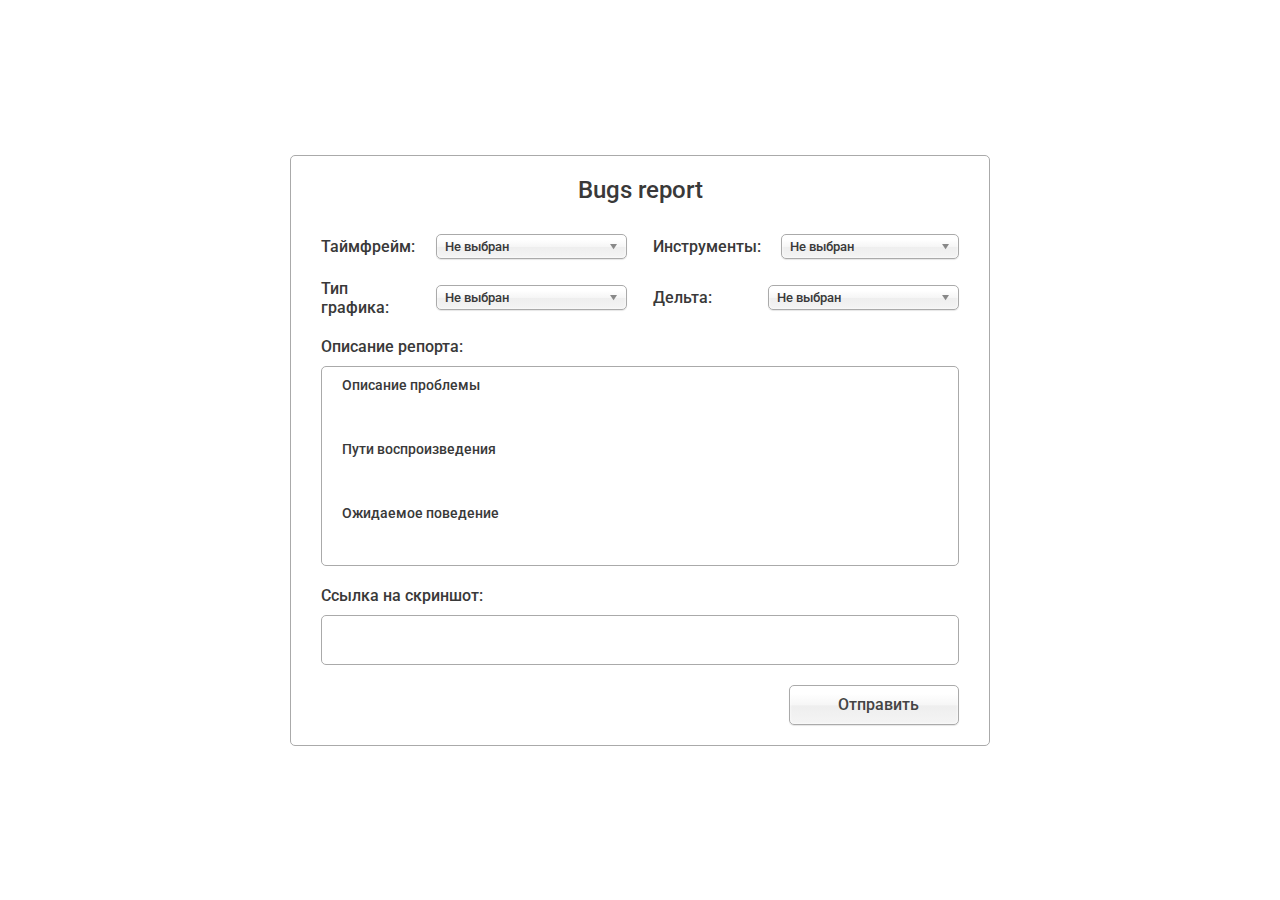
<file: bugs-reports/index.html>
<!DOCTYPE html>
<html lang="en">
<head>
    <meta charset="UTF-8">
    <meta name="viewport" content="width=device-width, initial-scale=1.0">
    <meta http-equiv="X-UA-Compatible" content="ie=edge">
    <link rel="stylesheet" href="formBugs.css">
    <link rel="stylesheet" href="chosen/chosen.min.css">
    <link href="https://fonts.googleapis.com/css?family=Roboto:400,500" rel="stylesheet">
    <script src="https://ajax.googleapis.com/ajax/libs/jquery/3.3.1/jquery.min.js"></script>
    <title>Bags report</title>
</head>
<body>
    <div id="wrapper">
        <form action="" class="report__form">
            <header class="form__header">Bugs report</header>
            <div class="form__content">
                <div class="form__field">
                    <label class="form__label" for="time-frame">Таймфрейм: </label>
                    <select class="form__select" id="time-frame">
                        <option value="none">Не выбран</option>
                        <option value="M1">M1</option>
                        <option value="M5">M5</option>
                        <option value="M10">M10</option>
                        <option value="M15">M15</option>
                        <option value="M30">M30</option>
                        <option value="H1">H1</option>
                        <option value="H4">H4</option>
                        <option value="D1">D1</option>
                    </select>
                </div>
                <div class="form__field">
                    <label class="form__label" for="tools">Инструменты: </label>
                    <select class="form__select" id="tools">
                        <option value="none">Не выбран</option>
                        <option value="6E">6E</option>
                        <option value="6B">6B</option>
                        <option value="6J">6J</option>
                        <option value="6S">6S</option>
                        <option value="6A">6A</option>
                        <option value="6N">6N</option>
                        <option value="6C">6C</option>
                        <option value="GC">GC</option>
                        <option value="CL">CL</option>
                    </select>
                </div>
                <div class="form__field">
                    <label class="form__label" for="graphic__type">Тип графика: </label>
                    <select class="form__select" id="graphic__type">
                        <option value="none">Не выбран</option>
                        <option value="FOOTPRINT">FOOTPRINT</option>
                        <option value="DELTA">DELTA</option>
                        <option value="ORDER TAPE">ORDER TAPE</option>
                    </select>
                </div>
                <div class="form__field">
                    <label class="form__label" for="delta">Дельта: </label>
                    <select class="form__select" id="delta">
                        <option value="none">Не выбран</option>
                        <option value="100">100</option>
                        <option value="300">300</option>
                        <option value="500">500</option>
                        <option value="1000">1000</option>
                    </select>
                </div>
                <div class="form__field field__textarea">
                    <label class="form__label" for="report__description">Описание репорта: </label>
                    <textarea id="report__description" class="form__textarea">Описание проблемы



Пути воспроизведения



Ожидаемое поведение
                    </textarea>
                </div>
                <div class="form__field field__textarea">
                    <label class="form__label" for="screenShot">Ссылка на скриншот: </label>
                    <textarea id="screenShot" class="form__textarea"></textarea>
                </div>
            </div>
            <input type="submit" name="" id="sendForm" value="Отправить">
        </form>
    </div>

    <script src="chosen/chosen.jquery.min.js"></script>

    <script>
         $("#time-frame").chosen({
             no_results_text: "Oops, nothing found!",
             width: "100%"});
         $("#tools").chosen({
             no_results_text: "Oops, nothing found!",
             width: "100%"});
         $("#graphic__type").chosen({
             no_results_text: "Oops, nothing found!",
             width: "100%"});
         $("#delta").chosen({
             no_results_text: "Oops, nothing found!",
             width: "100%"});
    </script>
</body>
</html>
</file>
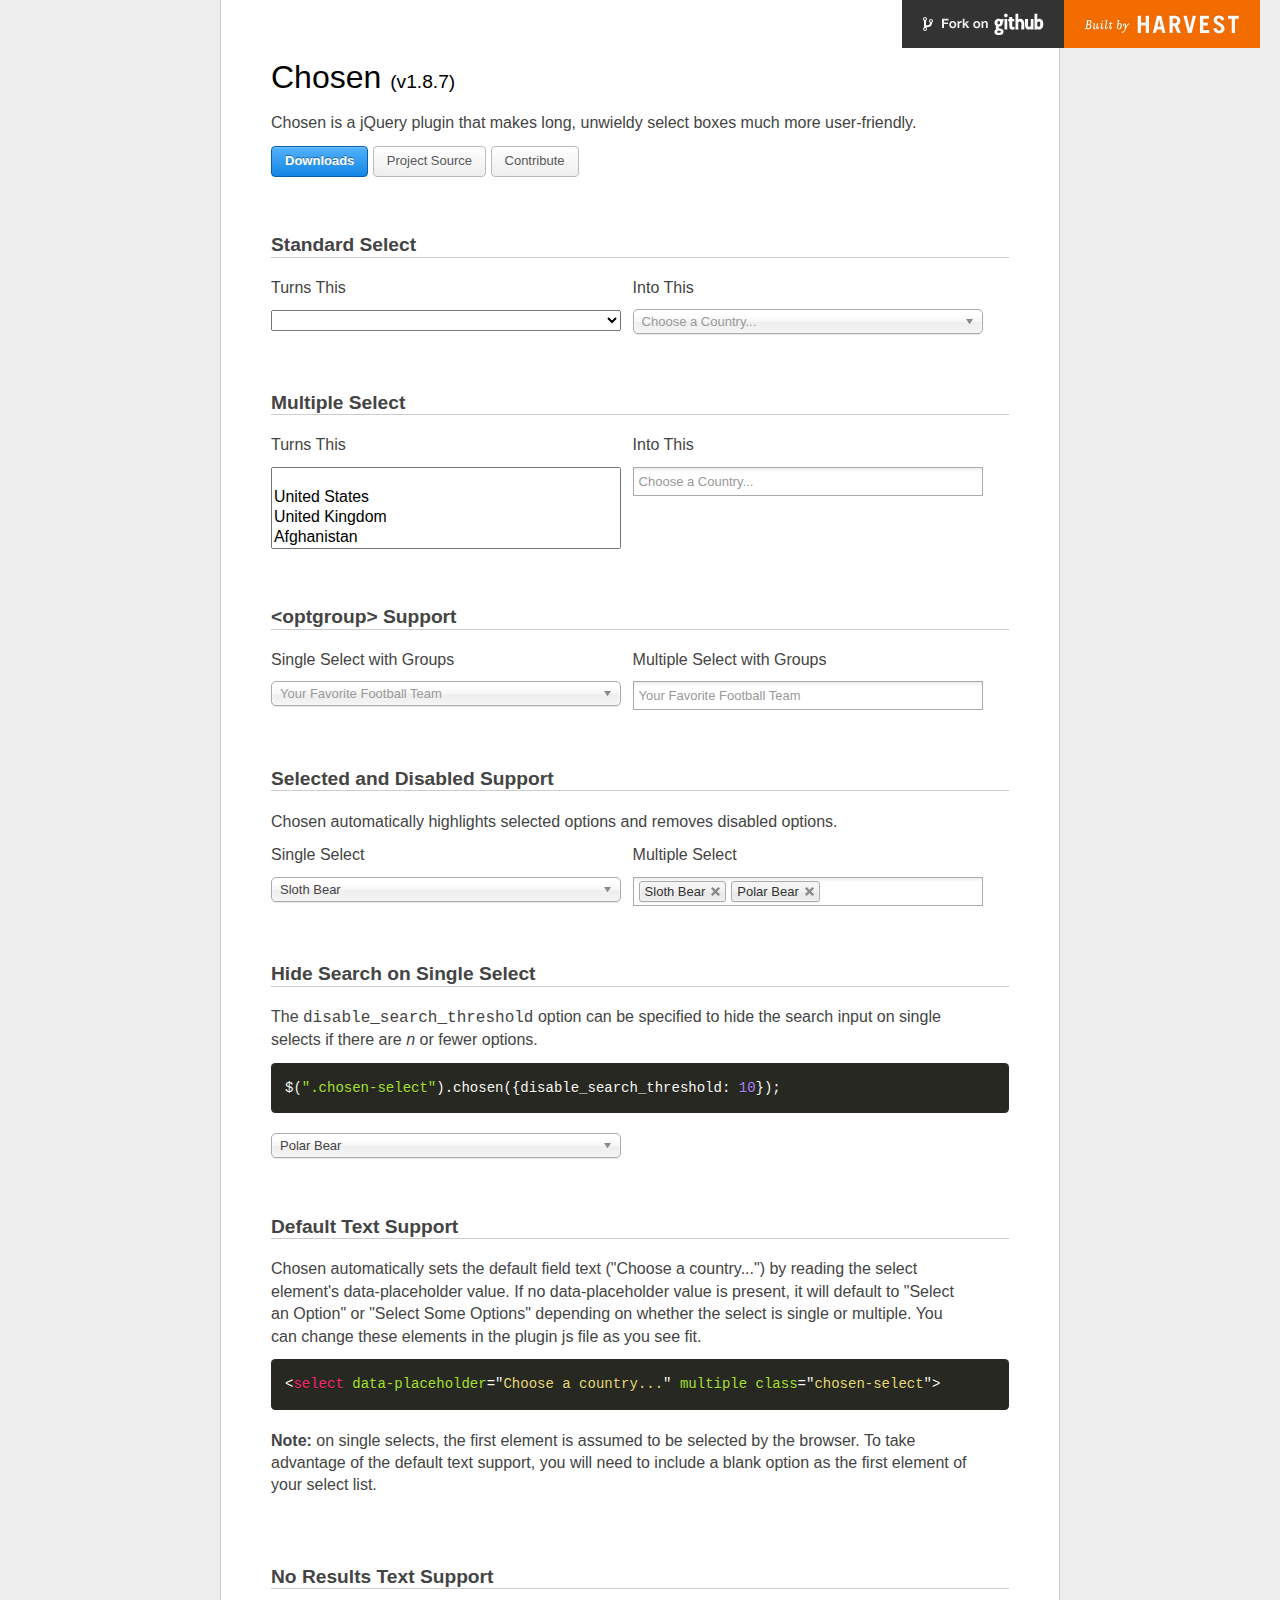
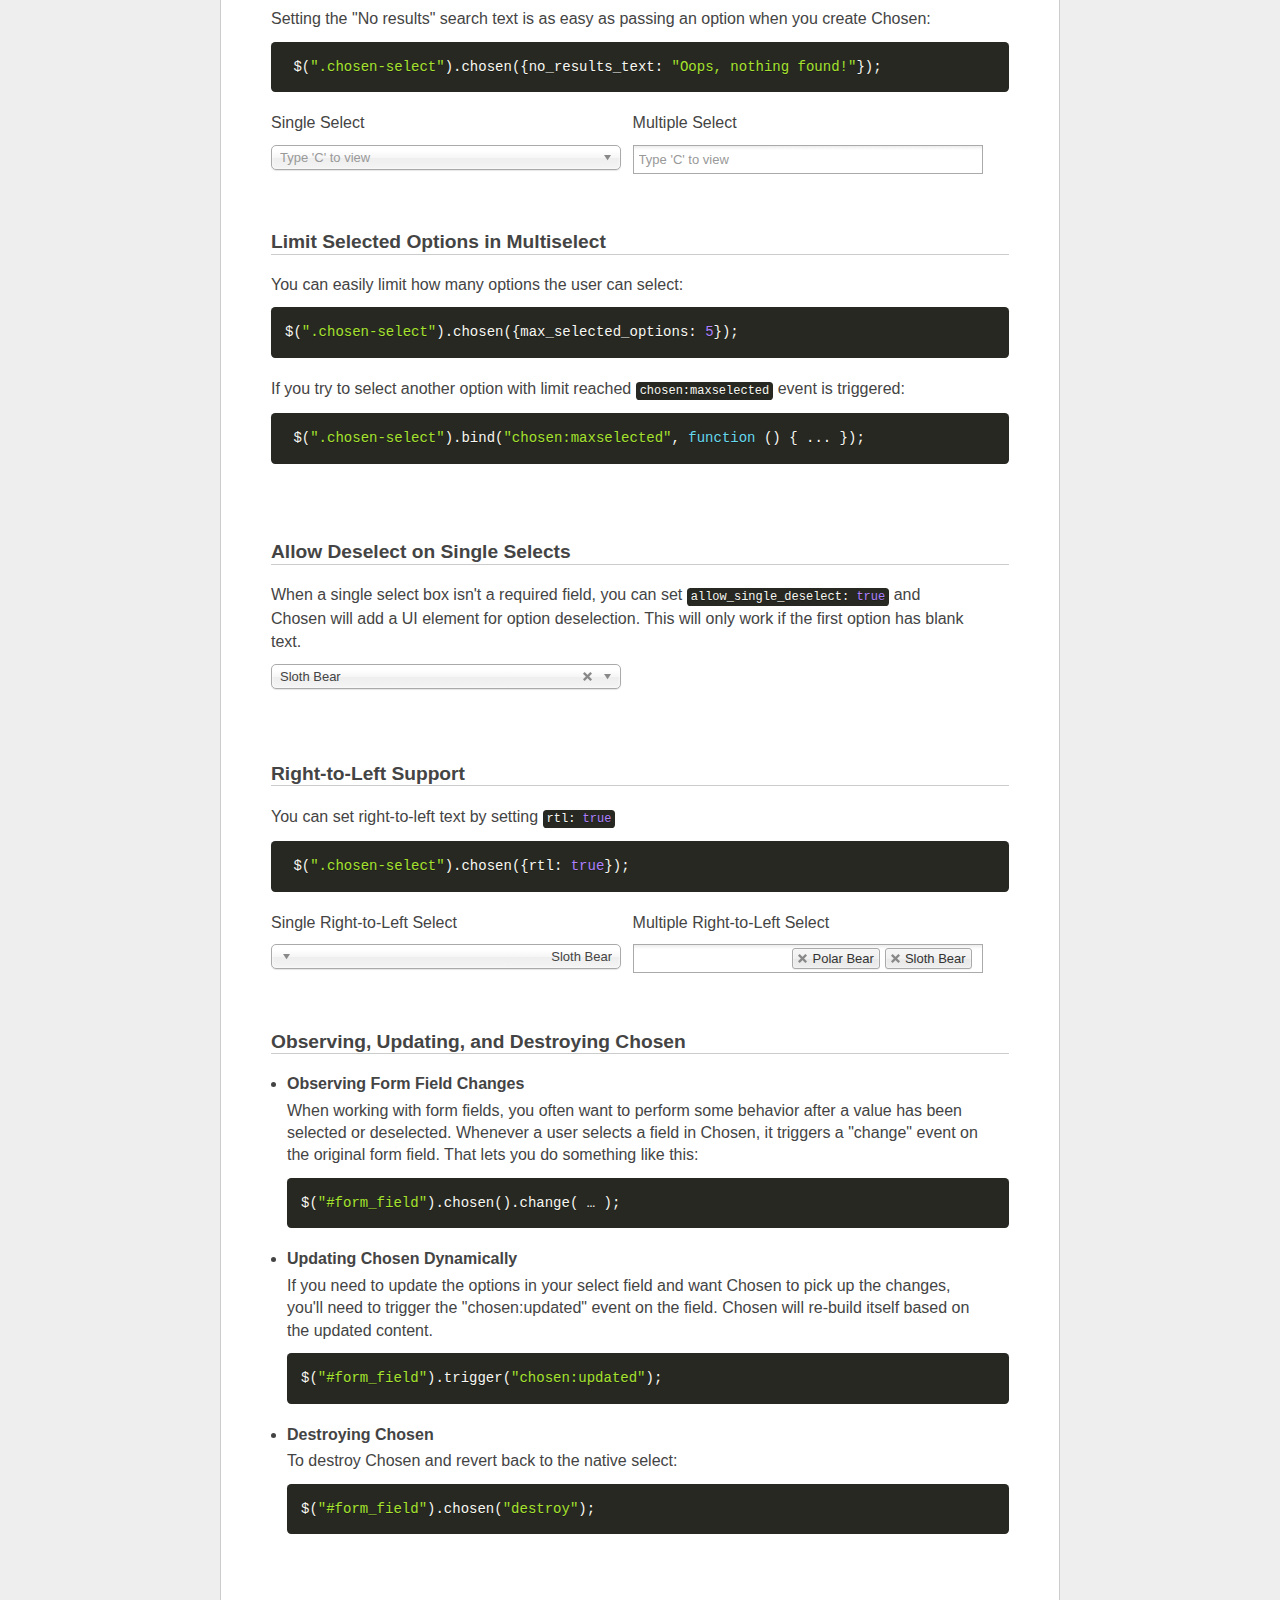
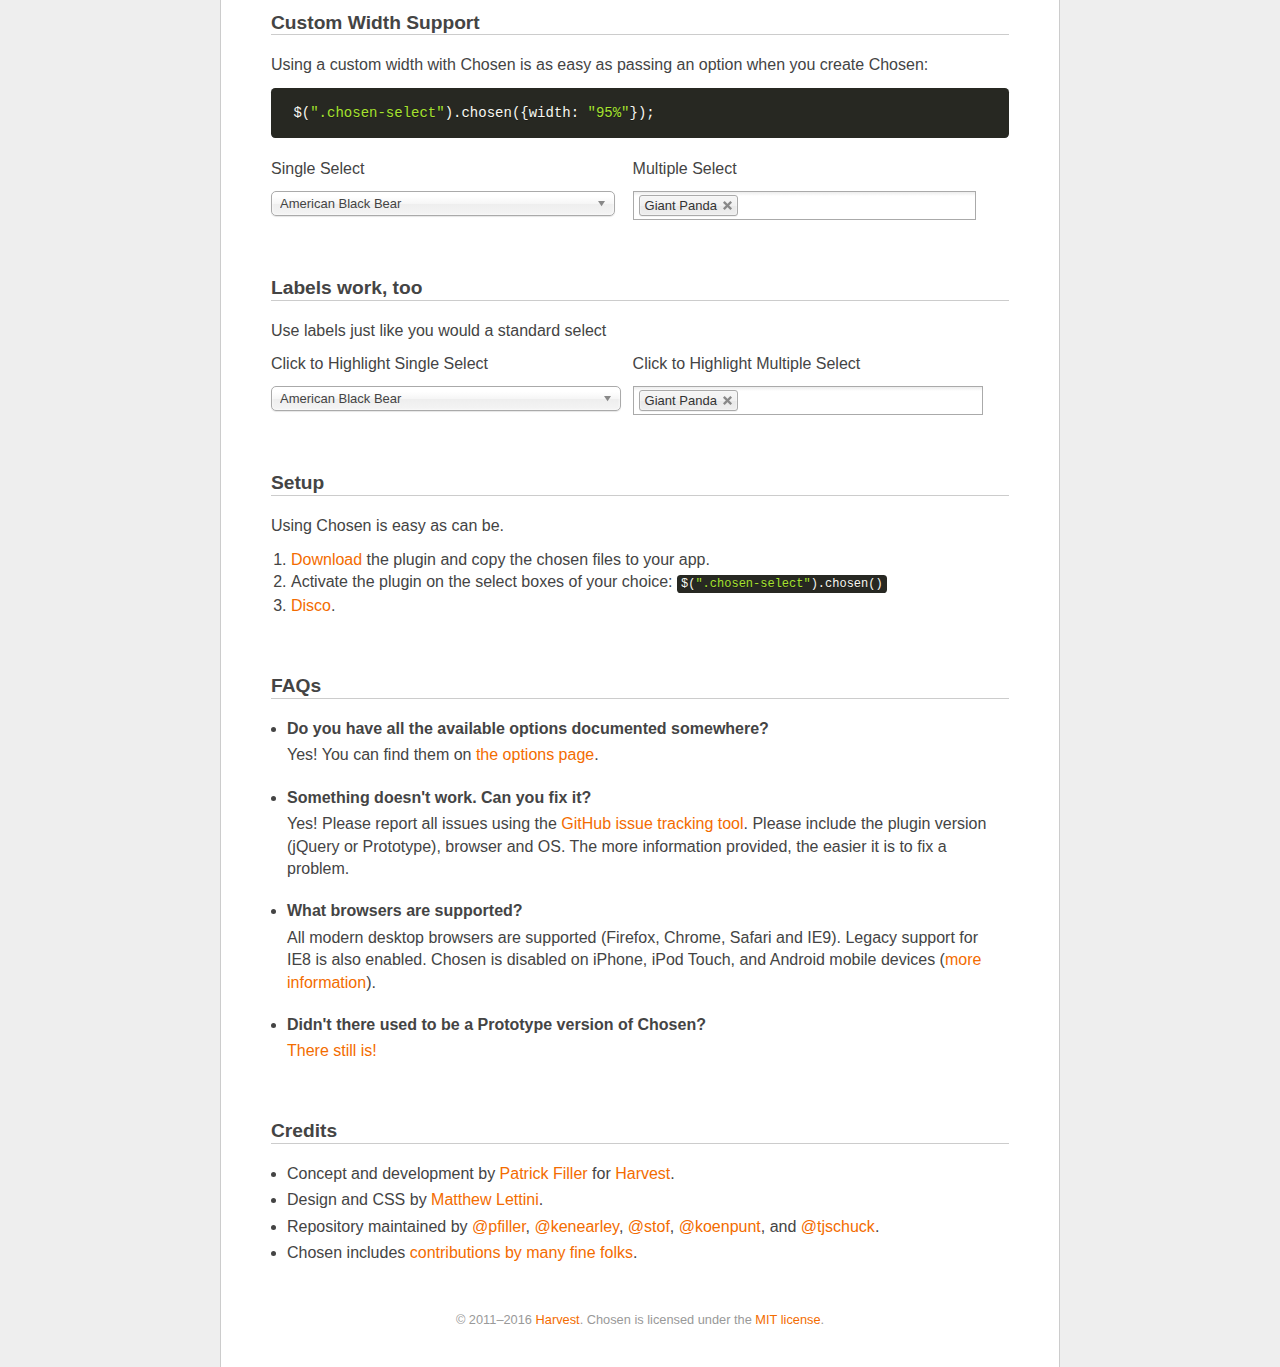
<file: bugs-reports/chosen/index.html>
<!doctype html>
<html lang="en">
<head>
  <meta charset="utf-8">
  <title>Chosen: A jQuery Plugin by Harvest to Tame Unwieldy Select Boxes</title>
  <link rel="stylesheet" href="docsupport/style.css">
  <link rel="stylesheet" href="docsupport/prism.css">
  <link rel="stylesheet" href="chosen.css">

  <meta http-equiv="Content-Security-Policy" content="default-src &apos;self&apos;; script-src &apos;self&apos; https://ajax.googleapis.com; style-src &apos;self&apos;; img-src &apos;self&apos; data:">

</head>
<body>
  <form>
    <div id="container">
      <div id="content">
        <header>
          <h1>Chosen <small>(<span id="latest-version">v1.8.7</span>)</small></h1>
        </header>
        <p>Chosen is a jQuery plugin that makes long, unwieldy select boxes much more user-friendly.</p>

        <p>
          <a class="button button-blue" href="https://github.com/harvesthq/chosen/releases">Downloads</a>
          <a class="button" href="https://github.com/harvesthq/chosen">Project Source</a>
          <a class="button" href="https://github.com/harvesthq/chosen/blob/master/contributing.md">Contribute</a>
        </p>

        <h2><a name="standard-select" class="anchor" href="#standard-select">Standard Select</a></h2>
      <div class="side-by-side clearfix">
        <div>
          <em>Turns This</em>
          <select data-placeholder="Choose a Country..." class="select" tabindex="1">
            <option value=""></option>
            <option value="United States">United States</option>
            <option value="United Kingdom">United Kingdom</option>
            <option value="Afghanistan">Afghanistan</option>
            <option value="Aland Islands">Aland Islands</option>
            <option value="Albania">Albania</option>
            <option value="Algeria">Algeria</option>
            <option value="American Samoa">American Samoa</option>
            <option value="Andorra">Andorra</option>
            <option value="Angola">Angola</option>
            <option value="Anguilla">Anguilla</option>
            <option value="Antarctica">Antarctica</option>
            <option value="Antigua and Barbuda">Antigua and Barbuda</option>
            <option value="Argentina">Argentina</option>
            <option value="Armenia">Armenia</option>
            <option value="Aruba">Aruba</option>
            <option value="Australia">Australia</option>
            <option value="Austria">Austria</option>
            <option value="Azerbaijan">Azerbaijan</option>
            <option value="Bahamas">Bahamas</option>
            <option value="Bahrain">Bahrain</option>
            <option value="Bangladesh">Bangladesh</option>
            <option value="Barbados">Barbados</option>
            <option value="Belarus">Belarus</option>
            <option value="Belgium">Belgium</option>
            <option value="Belize">Belize</option>
            <option value="Benin">Benin</option>
            <option value="Bermuda">Bermuda</option>
            <option value="Bhutan">Bhutan</option>
            <option value="Bolivia, Plurinational State of">Bolivia, Plurinational State of</option>
            <option value="Bonaire, Sint Eustatius and Saba">Bonaire, Sint Eustatius and Saba</option>
            <option value="Bosnia and Herzegovina">Bosnia and Herzegovina</option>
            <option value="Botswana">Botswana</option>
            <option value="Bouvet Island">Bouvet Island</option>
            <option value="Brazil">Brazil</option>
            <option value="British Indian Ocean Territory">British Indian Ocean Territory</option>
            <option value="Brunei Darussalam">Brunei Darussalam</option>
            <option value="Bulgaria">Bulgaria</option>
            <option value="Burkina Faso">Burkina Faso</option>
            <option value="Burundi">Burundi</option>
            <option value="Cambodia">Cambodia</option>
            <option value="Cameroon">Cameroon</option>
            <option value="Canada">Canada</option>
            <option value="Cape Verde">Cape Verde</option>
            <option value="Cayman Islands">Cayman Islands</option>
            <option value="Central African Republic">Central African Republic</option>
            <option value="Chad">Chad</option>
            <option value="Chile">Chile</option>
            <option value="China">China</option>
            <option value="Christmas Island">Christmas Island</option>
            <option value="Cocos (Keeling) Islands">Cocos (Keeling) Islands</option>
            <option value="Colombia">Colombia</option>
            <option value="Comoros">Comoros</option>
            <option value="Congo">Congo</option>
            <option value="Congo, The Democratic Republic of The">Congo, The Democratic Republic of The</option>
            <option value="Cook Islands">Cook Islands</option>
            <option value="Costa Rica">Costa Rica</option>
            <option value="Cote D&apos;ivoire">Cote D'ivoire</option>
            <option value="Croatia">Croatia</option>
            <option value="Cuba">Cuba</option>
            <option value="Curacao">Curacao</option>
            <option value="Cyprus">Cyprus</option>
            <option value="Czech Republic">Czech Republic</option>
            <option value="Denmark">Denmark</option>
            <option value="Djibouti">Djibouti</option>
            <option value="Dominica">Dominica</option>
            <option value="Dominican Republic">Dominican Republic</option>
            <option value="Ecuador">Ecuador</option>
            <option value="Egypt">Egypt</option>
            <option value="El Salvador">El Salvador</option>
            <option value="Equatorial Guinea">Equatorial Guinea</option>
            <option value="Eritrea">Eritrea</option>
            <option value="Estonia">Estonia</option>
            <option value="Ethiopia">Ethiopia</option>
            <option value="Falkland Islands (Malvinas)">Falkland Islands (Malvinas)</option>
            <option value="Faroe Islands">Faroe Islands</option>
            <option value="Fiji">Fiji</option>
            <option value="Finland">Finland</option>
            <option value="France">France</option>
            <option value="French Guiana">French Guiana</option>
            <option value="French Polynesia">French Polynesia</option>
            <option value="French Southern Territories">French Southern Territories</option>
            <option value="Gabon">Gabon</option>
            <option value="Gambia">Gambia</option>
            <option value="Georgia">Georgia</option>
            <option value="Germany">Germany</option>
            <option value="Ghana">Ghana</option>
            <option value="Gibraltar">Gibraltar</option>
            <option value="Greece">Greece</option>
            <option value="Greenland">Greenland</option>
            <option value="Grenada">Grenada</option>
            <option value="Guadeloupe">Guadeloupe</option>
            <option value="Guam">Guam</option>
            <option value="Guatemala">Guatemala</option>
            <option value="Guernsey">Guernsey</option>
            <option value="Guinea">Guinea</option>
            <option value="Guinea-bissau">Guinea-bissau</option>
            <option value="Guyana">Guyana</option>
            <option value="Haiti">Haiti</option>
            <option value="Heard Island and Mcdonald Islands">Heard Island and Mcdonald Islands</option>
            <option value="Holy See (Vatican City State)">Holy See (Vatican City State)</option>
            <option value="Honduras">Honduras</option>
            <option value="Hong Kong">Hong Kong</option>
            <option value="Hungary">Hungary</option>
            <option value="Iceland">Iceland</option>
            <option value="India">India</option>
            <option value="Indonesia">Indonesia</option>
            <option value="Iran, Islamic Republic of">Iran, Islamic Republic of</option>
            <option value="Iraq">Iraq</option>
            <option value="Ireland">Ireland</option>
            <option value="Isle of Man">Isle of Man</option>
            <option value="Israel">Israel</option>
            <option value="Italy">Italy</option>
            <option value="Jamaica">Jamaica</option>
            <option value="Japan">Japan</option>
            <option value="Jersey">Jersey</option>
            <option value="Jordan">Jordan</option>
            <option value="Kazakhstan">Kazakhstan</option>
            <option value="Kenya">Kenya</option>
            <option value="Kiribati">Kiribati</option>
            <option value="Korea, Democratic People&apos;s Republic of">Korea, Democratic People's Republic of</option>
            <option value="Korea, Republic of">Korea, Republic of</option>
            <option value="Kuwait">Kuwait</option>
            <option value="Kyrgyzstan">Kyrgyzstan</option>
            <option value="Lao People&apos;s Democratic Republic">Lao People's Democratic Republic</option>
            <option value="Latvia">Latvia</option>
            <option value="Lebanon">Lebanon</option>
            <option value="Lesotho">Lesotho</option>
            <option value="Liberia">Liberia</option>
            <option value="Libya">Libya</option>
            <option value="Liechtenstein">Liechtenstein</option>
            <option value="Lithuania">Lithuania</option>
            <option value="Luxembourg">Luxembourg</option>
            <option value="Macao">Macao</option>
            <option value="Macedonia, The Former Yugoslav Republic of">Macedonia, The Former Yugoslav Republic of</option>
            <option value="Madagascar">Madagascar</option>
            <option value="Malawi">Malawi</option>
            <option value="Malaysia">Malaysia</option>
            <option value="Maldives">Maldives</option>
            <option value="Mali">Mali</option>
            <option value="Malta">Malta</option>
            <option value="Marshall Islands">Marshall Islands</option>
            <option value="Martinique">Martinique</option>
            <option value="Mauritania">Mauritania</option>
            <option value="Mauritius">Mauritius</option>
            <option value="Mayotte">Mayotte</option>
            <option value="Mexico">Mexico</option>
            <option value="Micronesia, Federated States of">Micronesia, Federated States of</option>
            <option value="Moldova, Republic of">Moldova, Republic of</option>
            <option value="Monaco">Monaco</option>
            <option value="Mongolia">Mongolia</option>
            <option value="Montenegro">Montenegro</option>
            <option value="Montserrat">Montserrat</option>
            <option value="Morocco">Morocco</option>
            <option value="Mozambique">Mozambique</option>
            <option value="Myanmar">Myanmar</option>
            <option value="Namibia">Namibia</option>
            <option value="Nauru">Nauru</option>
            <option value="Nepal">Nepal</option>
            <option value="Netherlands">Netherlands</option>
            <option value="New Caledonia">New Caledonia</option>
            <option value="New Zealand">New Zealand</option>
            <option value="Nicaragua">Nicaragua</option>
            <option value="Niger">Niger</option>
            <option value="Nigeria">Nigeria</option>
            <option value="Niue">Niue</option>
            <option value="Norfolk Island">Norfolk Island</option>
            <option value="Northern Mariana Islands">Northern Mariana Islands</option>
            <option value="Norway">Norway</option>
            <option value="Oman">Oman</option>
            <option value="Pakistan">Pakistan</option>
            <option value="Palau">Palau</option>
            <option value="Palestinian Territory, Occupied">Palestinian Territory, Occupied</option>
            <option value="Panama">Panama</option>
            <option value="Papua New Guinea">Papua New Guinea</option>
            <option value="Paraguay">Paraguay</option>
            <option value="Peru">Peru</option>
            <option value="Philippines">Philippines</option>
            <option value="Pitcairn">Pitcairn</option>
            <option value="Poland">Poland</option>
            <option value="Portugal">Portugal</option>
            <option value="Puerto Rico">Puerto Rico</option>
            <option value="Qatar">Qatar</option>
            <option value="Reunion">Reunion</option>
            <option value="Romania">Romania</option>
            <option value="Russian Federation">Russian Federation</option>
            <option value="Rwanda">Rwanda</option>
            <option value="Saint Barthelemy">Saint Barthelemy</option>
            <option value="Saint Helena, Ascension and Tristan da Cunha">Saint Helena, Ascension and Tristan da Cunha</option>
            <option value="Saint Kitts and Nevis">Saint Kitts and Nevis</option>
            <option value="Saint Lucia">Saint Lucia</option>
            <option value="Saint Martin (French part)">Saint Martin (French part)</option>
            <option value="Saint Pierre and Miquelon">Saint Pierre and Miquelon</option>
            <option value="Saint Vincent and The Grenadines">Saint Vincent and The Grenadines</option>
            <option value="Samoa">Samoa</option>
            <option value="San Marino">San Marino</option>
            <option value="Sao Tome and Principe">Sao Tome and Principe</option>
            <option value="Saudi Arabia">Saudi Arabia</option>
            <option value="Senegal">Senegal</option>
            <option value="Serbia">Serbia</option>
            <option value="Seychelles">Seychelles</option>
            <option value="Sierra Leone">Sierra Leone</option>
            <option value="Singapore">Singapore</option>
            <option value="Sint Maarten (Dutch part)">Sint Maarten (Dutch part)</option>
            <option value="Slovakia">Slovakia</option>
            <option value="Slovenia">Slovenia</option>
            <option value="Solomon Islands">Solomon Islands</option>
            <option value="Somalia">Somalia</option>
            <option value="South Africa">South Africa</option>
            <option value="South Georgia and The South Sandwich Islands">South Georgia and The South Sandwich Islands</option>
            <option value="South Sudan">South Sudan</option>
            <option value="Spain">Spain</option>
            <option value="Sri Lanka">Sri Lanka</option>
            <option value="Sudan">Sudan</option>
            <option value="Suriname">Suriname</option>
            <option value="Svalbard and Jan Mayen">Svalbard and Jan Mayen</option>
            <option value="Swaziland">Swaziland</option>
            <option value="Sweden">Sweden</option>
            <option value="Switzerland">Switzerland</option>
            <option value="Syrian Arab Republic">Syrian Arab Republic</option>
            <option value="Taiwan, Province of China">Taiwan, Province of China</option>
            <option value="Tajikistan">Tajikistan</option>
            <option value="Tanzania, United Republic of">Tanzania, United Republic of</option>
            <option value="Thailand">Thailand</option>
            <option value="Timor-leste">Timor-leste</option>
            <option value="Togo">Togo</option>
            <option value="Tokelau">Tokelau</option>
            <option value="Tonga">Tonga</option>
            <option value="Trinidad and Tobago">Trinidad and Tobago</option>
            <option value="Tunisia">Tunisia</option>
            <option value="Turkey">Turkey</option>
            <option value="Turkmenistan">Turkmenistan</option>
            <option value="Turks and Caicos Islands">Turks and Caicos Islands</option>
            <option value="Tuvalu">Tuvalu</option>
            <option value="Uganda">Uganda</option>
            <option value="Ukraine">Ukraine</option>
            <option value="United Arab Emirates">United Arab Emirates</option>
            <option value="United Kingdom">United Kingdom</option>
            <option value="United States">United States</option>
            <option value="United States Minor Outlying Islands">United States Minor Outlying Islands</option>
            <option value="Uruguay">Uruguay</option>
            <option value="Uzbekistan">Uzbekistan</option>
            <option value="Vanuatu">Vanuatu</option>
            <option value="Venezuela, Bolivarian Republic of">Venezuela, Bolivarian Republic of</option>
            <option value="Viet Nam">Viet Nam</option>
            <option value="Virgin Islands, British">Virgin Islands, British</option>
            <option value="Virgin Islands, U.S.">Virgin Islands, U.S.</option>
            <option value="Wallis and Futuna">Wallis and Futuna</option>
            <option value="Western Sahara">Western Sahara</option>
            <option value="Yemen">Yemen</option>
            <option value="Zambia">Zambia</option>
            <option value="Zimbabwe">Zimbabwe</option>
          </select>
        </div>
        <div>
          <em>Into This</em>
          <select data-placeholder="Choose a Country..." class="chosen-select" tabindex="2">
            <option value=""></option>
            <option value="United States">United States</option>
            <option value="United Kingdom">United Kingdom</option>
            <option value="Afghanistan">Afghanistan</option>
            <option value="Aland Islands">Aland Islands</option>
            <option value="Albania">Albania</option>
            <option value="Algeria">Algeria</option>
            <option value="American Samoa">American Samoa</option>
            <option value="Andorra">Andorra</option>
            <option value="Angola">Angola</option>
            <option value="Anguilla">Anguilla</option>
            <option value="Antarctica">Antarctica</option>
            <option value="Antigua and Barbuda">Antigua and Barbuda</option>
            <option value="Argentina">Argentina</option>
            <option value="Armenia">Armenia</option>
            <option value="Aruba">Aruba</option>
            <option value="Australia">Australia</option>
            <option value="Austria">Austria</option>
            <option value="Azerbaijan">Azerbaijan</option>
            <option value="Bahamas">Bahamas</option>
            <option value="Bahrain">Bahrain</option>
            <option value="Bangladesh">Bangladesh</option>
            <option value="Barbados">Barbados</option>
            <option value="Belarus">Belarus</option>
            <option value="Belgium">Belgium</option>
            <option value="Belize">Belize</option>
            <option value="Benin">Benin</option>
            <option value="Bermuda">Bermuda</option>
            <option value="Bhutan">Bhutan</option>
            <option value="Bolivia, Plurinational State of">Bolivia, Plurinational State of</option>
            <option value="Bonaire, Sint Eustatius and Saba">Bonaire, Sint Eustatius and Saba</option>
            <option value="Bosnia and Herzegovina">Bosnia and Herzegovina</option>
            <option value="Botswana">Botswana</option>
            <option value="Bouvet Island">Bouvet Island</option>
            <option value="Brazil">Brazil</option>
            <option value="British Indian Ocean Territory">British Indian Ocean Territory</option>
            <option value="Brunei Darussalam">Brunei Darussalam</option>
            <option value="Bulgaria">Bulgaria</option>
            <option value="Burkina Faso">Burkina Faso</option>
            <option value="Burundi">Burundi</option>
            <option value="Cambodia">Cambodia</option>
            <option value="Cameroon">Cameroon</option>
            <option value="Canada">Canada</option>
            <option value="Cape Verde">Cape Verde</option>
            <option value="Cayman Islands">Cayman Islands</option>
            <option value="Central African Republic">Central African Republic</option>
            <option value="Chad">Chad</option>
            <option value="Chile">Chile</option>
            <option value="China">China</option>
            <option value="Christmas Island">Christmas Island</option>
            <option value="Cocos (Keeling) Islands">Cocos (Keeling) Islands</option>
            <option value="Colombia">Colombia</option>
            <option value="Comoros">Comoros</option>
            <option value="Congo">Congo</option>
            <option value="Congo, The Democratic Republic of The">Congo, The Democratic Republic of The</option>
            <option value="Cook Islands">Cook Islands</option>
            <option value="Costa Rica">Costa Rica</option>
            <option value="Cote D&apos;ivoire">Cote D'ivoire</option>
            <option value="Croatia">Croatia</option>
            <option value="Cuba">Cuba</option>
            <option value="Curacao">Curacao</option>
            <option value="Cyprus">Cyprus</option>
            <option value="Czech Republic">Czech Republic</option>
            <option value="Denmark">Denmark</option>
            <option value="Djibouti">Djibouti</option>
            <option value="Dominica">Dominica</option>
            <option value="Dominican Republic">Dominican Republic</option>
            <option value="Ecuador">Ecuador</option>
            <option value="Egypt">Egypt</option>
            <option value="El Salvador">El Salvador</option>
            <option value="Equatorial Guinea">Equatorial Guinea</option>
            <option value="Eritrea">Eritrea</option>
            <option value="Estonia">Estonia</option>
            <option value="Ethiopia">Ethiopia</option>
            <option value="Falkland Islands (Malvinas)">Falkland Islands (Malvinas)</option>
            <option value="Faroe Islands">Faroe Islands</option>
            <option value="Fiji">Fiji</option>
            <option value="Finland">Finland</option>
            <option value="France">France</option>
            <option value="French Guiana">French Guiana</option>
            <option value="French Polynesia">French Polynesia</option>
            <option value="French Southern Territories">French Southern Territories</option>
            <option value="Gabon">Gabon</option>
            <option value="Gambia">Gambia</option>
            <option value="Georgia">Georgia</option>
            <option value="Germany">Germany</option>
            <option value="Ghana">Ghana</option>
            <option value="Gibraltar">Gibraltar</option>
            <option value="Greece">Greece</option>
            <option value="Greenland">Greenland</option>
            <option value="Grenada">Grenada</option>
            <option value="Guadeloupe">Guadeloupe</option>
            <option value="Guam">Guam</option>
            <option value="Guatemala">Guatemala</option>
            <option value="Guernsey">Guernsey</option>
            <option value="Guinea">Guinea</option>
            <option value="Guinea-bissau">Guinea-bissau</option>
            <option value="Guyana">Guyana</option>
            <option value="Haiti">Haiti</option>
            <option value="Heard Island and Mcdonald Islands">Heard Island and Mcdonald Islands</option>
            <option value="Holy See (Vatican City State)">Holy See (Vatican City State)</option>
            <option value="Honduras">Honduras</option>
            <option value="Hong Kong">Hong Kong</option>
            <option value="Hungary">Hungary</option>
            <option value="Iceland">Iceland</option>
            <option value="India">India</option>
            <option value="Indonesia">Indonesia</option>
            <option value="Iran, Islamic Republic of">Iran, Islamic Republic of</option>
            <option value="Iraq">Iraq</option>
            <option value="Ireland">Ireland</option>
            <option value="Isle of Man">Isle of Man</option>
            <option value="Israel">Israel</option>
            <option value="Italy">Italy</option>
            <option value="Jamaica">Jamaica</option>
            <option value="Japan">Japan</option>
            <option value="Jersey">Jersey</option>
            <option value="Jordan">Jordan</option>
            <option value="Kazakhstan">Kazakhstan</option>
            <option value="Kenya">Kenya</option>
            <option value="Kiribati">Kiribati</option>
            <option value="Korea, Democratic People&apos;s Republic of">Korea, Democratic People's Republic of</option>
            <option value="Korea, Republic of">Korea, Republic of</option>
            <option value="Kuwait">Kuwait</option>
            <option value="Kyrgyzstan">Kyrgyzstan</option>
            <option value="Lao People&apos;s Democratic Republic">Lao People's Democratic Republic</option>
            <option value="Latvia">Latvia</option>
            <option value="Lebanon">Lebanon</option>
            <option value="Lesotho">Lesotho</option>
            <option value="Liberia">Liberia</option>
            <option value="Libya">Libya</option>
            <option value="Liechtenstein">Liechtenstein</option>
            <option value="Lithuania">Lithuania</option>
            <option value="Luxembourg">Luxembourg</option>
            <option value="Macao">Macao</option>
            <option value="Macedonia, The Former Yugoslav Republic of">Macedonia, The Former Yugoslav Republic of</option>
            <option value="Madagascar">Madagascar</option>
            <option value="Malawi">Malawi</option>
            <option value="Malaysia">Malaysia</option>
            <option value="Maldives">Maldives</option>
            <option value="Mali">Mali</option>
            <option value="Malta">Malta</option>
            <option value="Marshall Islands">Marshall Islands</option>
            <option value="Martinique">Martinique</option>
            <option value="Mauritania">Mauritania</option>
            <option value="Mauritius">Mauritius</option>
            <option value="Mayotte">Mayotte</option>
            <option value="Mexico">Mexico</option>
            <option value="Micronesia, Federated States of">Micronesia, Federated States of</option>
            <option value="Moldova, Republic of">Moldova, Republic of</option>
            <option value="Monaco">Monaco</option>
            <option value="Mongolia">Mongolia</option>
            <option value="Montenegro">Montenegro</option>
            <option value="Montserrat">Montserrat</option>
            <option value="Morocco">Morocco</option>
            <option value="Mozambique">Mozambique</option>
            <option value="Myanmar">Myanmar</option>
            <option value="Namibia">Namibia</option>
            <option value="Nauru">Nauru</option>
            <option value="Nepal">Nepal</option>
            <option value="Netherlands">Netherlands</option>
            <option value="New Caledonia">New Caledonia</option>
            <option value="New Zealand">New Zealand</option>
            <option value="Nicaragua">Nicaragua</option>
            <option value="Niger">Niger</option>
            <option value="Nigeria">Nigeria</option>
            <option value="Niue">Niue</option>
            <option value="Norfolk Island">Norfolk Island</option>
            <option value="Northern Mariana Islands">Northern Mariana Islands</option>
            <option value="Norway">Norway</option>
            <option value="Oman">Oman</option>
            <option value="Pakistan">Pakistan</option>
            <option value="Palau">Palau</option>
            <option value="Palestinian Territory, Occupied">Palestinian Territory, Occupied</option>
            <option value="Panama">Panama</option>
            <option value="Papua New Guinea">Papua New Guinea</option>
            <option value="Paraguay">Paraguay</option>
            <option value="Peru">Peru</option>
            <option value="Philippines">Philippines</option>
            <option value="Pitcairn">Pitcairn</option>
            <option value="Poland">Poland</option>
            <option value="Portugal">Portugal</option>
            <option value="Puerto Rico">Puerto Rico</option>
            <option value="Qatar">Qatar</option>
            <option value="Reunion">Reunion</option>
            <option value="Romania">Romania</option>
            <option value="Russian Federation">Russian Federation</option>
            <option value="Rwanda">Rwanda</option>
            <option value="Saint Barthelemy">Saint Barthelemy</option>
            <option value="Saint Helena, Ascension and Tristan da Cunha">Saint Helena, Ascension and Tristan da Cunha</option>
            <option value="Saint Kitts and Nevis">Saint Kitts and Nevis</option>
            <option value="Saint Lucia">Saint Lucia</option>
            <option value="Saint Martin (French part)">Saint Martin (French part)</option>
            <option value="Saint Pierre and Miquelon">Saint Pierre and Miquelon</option>
            <option value="Saint Vincent and The Grenadines">Saint Vincent and The Grenadines</option>
            <option value="Samoa">Samoa</option>
            <option value="San Marino">San Marino</option>
            <option value="Sao Tome and Principe">Sao Tome and Principe</option>
            <option value="Saudi Arabia">Saudi Arabia</option>
            <option value="Senegal">Senegal</option>
            <option value="Serbia">Serbia</option>
            <option value="Seychelles">Seychelles</option>
            <option value="Sierra Leone">Sierra Leone</option>
            <option value="Singapore">Singapore</option>
            <option value="Sint Maarten (Dutch part)">Sint Maarten (Dutch part)</option>
            <option value="Slovakia">Slovakia</option>
            <option value="Slovenia">Slovenia</option>
            <option value="Solomon Islands">Solomon Islands</option>
            <option value="Somalia">Somalia</option>
            <option value="South Africa">South Africa</option>
            <option value="South Georgia and The South Sandwich Islands">South Georgia and The South Sandwich Islands</option>
            <option value="South Sudan">South Sudan</option>
            <option value="Spain">Spain</option>
            <option value="Sri Lanka">Sri Lanka</option>
            <option value="Sudan">Sudan</option>
            <option value="Suriname">Suriname</option>
            <option value="Svalbard and Jan Mayen">Svalbard and Jan Mayen</option>
            <option value="Swaziland">Swaziland</option>
            <option value="Sweden">Sweden</option>
            <option value="Switzerland">Switzerland</option>
            <option value="Syrian Arab Republic">Syrian Arab Republic</option>
            <option value="Taiwan, Province of China">Taiwan, Province of China</option>
            <option value="Tajikistan">Tajikistan</option>
            <option value="Tanzania, United Republic of">Tanzania, United Republic of</option>
            <option value="Thailand">Thailand</option>
            <option value="Timor-leste">Timor-leste</option>
            <option value="Togo">Togo</option>
            <option value="Tokelau">Tokelau</option>
            <option value="Tonga">Tonga</option>
            <option value="Trinidad and Tobago">Trinidad and Tobago</option>
            <option value="Tunisia">Tunisia</option>
            <option value="Turkey">Turkey</option>
            <option value="Turkmenistan">Turkmenistan</option>
            <option value="Turks and Caicos Islands">Turks and Caicos Islands</option>
            <option value="Tuvalu">Tuvalu</option>
            <option value="Uganda">Uganda</option>
            <option value="Ukraine">Ukraine</option>
            <option value="United Arab Emirates">United Arab Emirates</option>
            <option value="United Kingdom">United Kingdom</option>
            <option value="United States">United States</option>
            <option value="United States Minor Outlying Islands">United States Minor Outlying Islands</option>
            <option value="Uruguay">Uruguay</option>
            <option value="Uzbekistan">Uzbekistan</option>
            <option value="Vanuatu">Vanuatu</option>
            <option value="Venezuela, Bolivarian Republic of">Venezuela, Bolivarian Republic of</option>
            <option value="Viet Nam">Viet Nam</option>
            <option value="Virgin Islands, British">Virgin Islands, British</option>
            <option value="Virgin Islands, U.S.">Virgin Islands, U.S.</option>
            <option value="Wallis and Futuna">Wallis and Futuna</option>
            <option value="Western Sahara">Western Sahara</option>
            <option value="Yemen">Yemen</option>
            <option value="Zambia">Zambia</option>
            <option value="Zimbabwe">Zimbabwe</option>
          </select>
        </div>
      </div>

      <h2><a name="multiple-select" class="anchor" href="#multiple-select">Multiple Select</a></h2>
      <div class="side-by-side clearfix">
        <div>
          <em>Turns This</em>
          <select data-placeholder="Choose a Country..." class="select" multiple tabindex="3">
            <option value=""></option>
            <option value="United States">United States</option>
            <option value="United Kingdom">United Kingdom</option>
            <option value="Afghanistan">Afghanistan</option>
            <option value="Aland Islands">Aland Islands</option>
            <option value="Albania">Albania</option>
            <option value="Algeria">Algeria</option>
            <option value="American Samoa">American Samoa</option>
            <option value="Andorra">Andorra</option>
            <option value="Angola">Angola</option>
            <option value="Anguilla">Anguilla</option>
            <option value="Antarctica">Antarctica</option>
            <option value="Antigua and Barbuda">Antigua and Barbuda</option>
            <option value="Argentina">Argentina</option>
            <option value="Armenia">Armenia</option>
            <option value="Aruba">Aruba</option>
            <option value="Australia">Australia</option>
            <option value="Austria">Austria</option>
            <option value="Azerbaijan">Azerbaijan</option>
            <option value="Bahamas">Bahamas</option>
            <option value="Bahrain">Bahrain</option>
            <option value="Bangladesh">Bangladesh</option>
            <option value="Barbados">Barbados</option>
            <option value="Belarus">Belarus</option>
            <option value="Belgium">Belgium</option>
            <option value="Belize">Belize</option>
            <option value="Benin">Benin</option>
            <option value="Bermuda">Bermuda</option>
            <option value="Bhutan">Bhutan</option>
            <option value="Bolivia, Plurinational State of">Bolivia, Plurinational State of</option>
            <option value="Bonaire, Sint Eustatius and Saba">Bonaire, Sint Eustatius and Saba</option>
            <option value="Bosnia and Herzegovina">Bosnia and Herzegovina</option>
            <option value="Botswana">Botswana</option>
            <option value="Bouvet Island">Bouvet Island</option>
            <option value="Brazil">Brazil</option>
            <option value="British Indian Ocean Territory">British Indian Ocean Territory</option>
            <option value="Brunei Darussalam">Brunei Darussalam</option>
            <option value="Bulgaria">Bulgaria</option>
            <option value="Burkina Faso">Burkina Faso</option>
            <option value="Burundi">Burundi</option>
            <option value="Cambodia">Cambodia</option>
            <option value="Cameroon">Cameroon</option>
            <option value="Canada">Canada</option>
            <option value="Cape Verde">Cape Verde</option>
            <option value="Cayman Islands">Cayman Islands</option>
            <option value="Central African Republic">Central African Republic</option>
            <option value="Chad">Chad</option>
            <option value="Chile">Chile</option>
            <option value="China">China</option>
            <option value="Christmas Island">Christmas Island</option>
            <option value="Cocos (Keeling) Islands">Cocos (Keeling) Islands</option>
            <option value="Colombia">Colombia</option>
            <option value="Comoros">Comoros</option>
            <option value="Congo">Congo</option>
            <option value="Congo, The Democratic Republic of The">Congo, The Democratic Republic of The</option>
            <option value="Cook Islands">Cook Islands</option>
            <option value="Costa Rica">Costa Rica</option>
            <option value="Cote D&apos;ivoire">Cote D'ivoire</option>
            <option value="Croatia">Croatia</option>
            <option value="Cuba">Cuba</option>
            <option value="Curacao">Curacao</option>
            <option value="Cyprus">Cyprus</option>
            <option value="Czech Republic">Czech Republic</option>
            <option value="Denmark">Denmark</option>
            <option value="Djibouti">Djibouti</option>
            <option value="Dominica">Dominica</option>
            <option value="Dominican Republic">Dominican Republic</option>
            <option value="Ecuador">Ecuador</option>
            <option value="Egypt">Egypt</option>
            <option value="El Salvador">El Salvador</option>
            <option value="Equatorial Guinea">Equatorial Guinea</option>
            <option value="Eritrea">Eritrea</option>
            <option value="Estonia">Estonia</option>
            <option value="Ethiopia">Ethiopia</option>
            <option value="Falkland Islands (Malvinas)">Falkland Islands (Malvinas)</option>
            <option value="Faroe Islands">Faroe Islands</option>
            <option value="Fiji">Fiji</option>
            <option value="Finland">Finland</option>
            <option value="France">France</option>
            <option value="French Guiana">French Guiana</option>
            <option value="French Polynesia">French Polynesia</option>
            <option value="French Southern Territories">French Southern Territories</option>
            <option value="Gabon">Gabon</option>
            <option value="Gambia">Gambia</option>
            <option value="Georgia">Georgia</option>
            <option value="Germany">Germany</option>
            <option value="Ghana">Ghana</option>
            <option value="Gibraltar">Gibraltar</option>
            <option value="Greece">Greece</option>
            <option value="Greenland">Greenland</option>
            <option value="Grenada">Grenada</option>
            <option value="Guadeloupe">Guadeloupe</option>
            <option value="Guam">Guam</option>
            <option value="Guatemala">Guatemala</option>
            <option value="Guernsey">Guernsey</option>
            <option value="Guinea">Guinea</option>
            <option value="Guinea-bissau">Guinea-bissau</option>
            <option value="Guyana">Guyana</option>
            <option value="Haiti">Haiti</option>
            <option value="Heard Island and Mcdonald Islands">Heard Island and Mcdonald Islands</option>
            <option value="Holy See (Vatican City State)">Holy See (Vatican City State)</option>
            <option value="Honduras">Honduras</option>
            <option value="Hong Kong">Hong Kong</option>
            <option value="Hungary">Hungary</option>
            <option value="Iceland">Iceland</option>
            <option value="India">India</option>
            <option value="Indonesia">Indonesia</option>
            <option value="Iran, Islamic Republic of">Iran, Islamic Republic of</option>
            <option value="Iraq">Iraq</option>
            <option value="Ireland">Ireland</option>
            <option value="Isle of Man">Isle of Man</option>
            <option value="Israel">Israel</option>
            <option value="Italy">Italy</option>
            <option value="Jamaica">Jamaica</option>
            <option value="Japan">Japan</option>
            <option value="Jersey">Jersey</option>
            <option value="Jordan">Jordan</option>
            <option value="Kazakhstan">Kazakhstan</option>
            <option value="Kenya">Kenya</option>
            <option value="Kiribati">Kiribati</option>
            <option value="Korea, Democratic People&apos;s Republic of">Korea, Democratic People's Republic of</option>
            <option value="Korea, Republic of">Korea, Republic of</option>
            <option value="Kuwait">Kuwait</option>
            <option value="Kyrgyzstan">Kyrgyzstan</option>
            <option value="Lao People&apos;s Democratic Republic">Lao People's Democratic Republic</option>
            <option value="Latvia">Latvia</option>
            <option value="Lebanon">Lebanon</option>
            <option value="Lesotho">Lesotho</option>
            <option value="Liberia">Liberia</option>
            <option value="Libya">Libya</option>
            <option value="Liechtenstein">Liechtenstein</option>
            <option value="Lithuania">Lithuania</option>
            <option value="Luxembourg">Luxembourg</option>
            <option value="Macao">Macao</option>
            <option value="Macedonia, The Former Yugoslav Republic of">Macedonia, The Former Yugoslav Republic of</option>
            <option value="Madagascar">Madagascar</option>
            <option value="Malawi">Malawi</option>
            <option value="Malaysia">Malaysia</option>
            <option value="Maldives">Maldives</option>
            <option value="Mali">Mali</option>
            <option value="Malta">Malta</option>
            <option value="Marshall Islands">Marshall Islands</option>
            <option value="Martinique">Martinique</option>
            <option value="Mauritania">Mauritania</option>
            <option value="Mauritius">Mauritius</option>
            <option value="Mayotte">Mayotte</option>
            <option value="Mexico">Mexico</option>
            <option value="Micronesia, Federated States of">Micronesia, Federated States of</option>
            <option value="Moldova, Republic of">Moldova, Republic of</option>
            <option value="Monaco">Monaco</option>
            <option value="Mongolia">Mongolia</option>
            <option value="Montenegro">Montenegro</option>
            <option value="Montserrat">Montserrat</option>
            <option value="Morocco">Morocco</option>
            <option value="Mozambique">Mozambique</option>
            <option value="Myanmar">Myanmar</option>
            <option value="Namibia">Namibia</option>
            <option value="Nauru">Nauru</option>
            <option value="Nepal">Nepal</option>
            <option value="Netherlands">Netherlands</option>
            <option value="New Caledonia">New Caledonia</option>
            <option value="New Zealand">New Zealand</option>
            <option value="Nicaragua">Nicaragua</option>
            <option value="Niger">Niger</option>
            <option value="Nigeria">Nigeria</option>
            <option value="Niue">Niue</option>
            <option value="Norfolk Island">Norfolk Island</option>
            <option value="Northern Mariana Islands">Northern Mariana Islands</option>
            <option value="Norway">Norway</option>
            <option value="Oman">Oman</option>
            <option value="Pakistan">Pakistan</option>
            <option value="Palau">Palau</option>
            <option value="Palestinian Territory, Occupied">Palestinian Territory, Occupied</option>
            <option value="Panama">Panama</option>
            <option value="Papua New Guinea">Papua New Guinea</option>
            <option value="Paraguay">Paraguay</option>
            <option value="Peru">Peru</option>
            <option value="Philippines">Philippines</option>
            <option value="Pitcairn">Pitcairn</option>
            <option value="Poland">Poland</option>
            <option value="Portugal">Portugal</option>
            <option value="Puerto Rico">Puerto Rico</option>
            <option value="Qatar">Qatar</option>
            <option value="Reunion">Reunion</option>
            <option value="Romania">Romania</option>
            <option value="Russian Federation">Russian Federation</option>
            <option value="Rwanda">Rwanda</option>
            <option value="Saint Barthelemy">Saint Barthelemy</option>
            <option value="Saint Helena, Ascension and Tristan da Cunha">Saint Helena, Ascension and Tristan da Cunha</option>
            <option value="Saint Kitts and Nevis">Saint Kitts and Nevis</option>
            <option value="Saint Lucia">Saint Lucia</option>
            <option value="Saint Martin (French part)">Saint Martin (French part)</option>
            <option value="Saint Pierre and Miquelon">Saint Pierre and Miquelon</option>
            <option value="Saint Vincent and The Grenadines">Saint Vincent and The Grenadines</option>
            <option value="Samoa">Samoa</option>
            <option value="San Marino">San Marino</option>
            <option value="Sao Tome and Principe">Sao Tome and Principe</option>
            <option value="Saudi Arabia">Saudi Arabia</option>
            <option value="Senegal">Senegal</option>
            <option value="Serbia">Serbia</option>
            <option value="Seychelles">Seychelles</option>
            <option value="Sierra Leone">Sierra Leone</option>
            <option value="Singapore">Singapore</option>
            <option value="Sint Maarten (Dutch part)">Sint Maarten (Dutch part)</option>
            <option value="Slovakia">Slovakia</option>
            <option value="Slovenia">Slovenia</option>
            <option value="Solomon Islands">Solomon Islands</option>
            <option value="Somalia">Somalia</option>
            <option value="South Africa">South Africa</option>
            <option value="South Georgia and The South Sandwich Islands">South Georgia and The South Sandwich Islands</option>
            <option value="South Sudan">South Sudan</option>
            <option value="Spain">Spain</option>
            <option value="Sri Lanka">Sri Lanka</option>
            <option value="Sudan">Sudan</option>
            <option value="Suriname">Suriname</option>
            <option value="Svalbard and Jan Mayen">Svalbard and Jan Mayen</option>
            <option value="Swaziland">Swaziland</option>
            <option value="Sweden">Sweden</option>
            <option value="Switzerland">Switzerland</option>
            <option value="Syrian Arab Republic">Syrian Arab Republic</option>
            <option value="Taiwan, Province of China">Taiwan, Province of China</option>
            <option value="Tajikistan">Tajikistan</option>
            <option value="Tanzania, United Republic of">Tanzania, United Republic of</option>
            <option value="Thailand">Thailand</option>
            <option value="Timor-leste">Timor-leste</option>
            <option value="Togo">Togo</option>
            <option value="Tokelau">Tokelau</option>
            <option value="Tonga">Tonga</option>
            <option value="Trinidad and Tobago">Trinidad and Tobago</option>
            <option value="Tunisia">Tunisia</option>
            <option value="Turkey">Turkey</option>
            <option value="Turkmenistan">Turkmenistan</option>
            <option value="Turks and Caicos Islands">Turks and Caicos Islands</option>
            <option value="Tuvalu">Tuvalu</option>
            <option value="Uganda">Uganda</option>
            <option value="Ukraine">Ukraine</option>
            <option value="United Arab Emirates">United Arab Emirates</option>
            <option value="United Kingdom">United Kingdom</option>
            <option value="United States">United States</option>
            <option value="United States Minor Outlying Islands">United States Minor Outlying Islands</option>
            <option value="Uruguay">Uruguay</option>
            <option value="Uzbekistan">Uzbekistan</option>
            <option value="Vanuatu">Vanuatu</option>
            <option value="Venezuela, Bolivarian Republic of">Venezuela, Bolivarian Republic of</option>
            <option value="Viet Nam">Viet Nam</option>
            <option value="Virgin Islands, British">Virgin Islands, British</option>
            <option value="Virgin Islands, U.S.">Virgin Islands, U.S.</option>
            <option value="Wallis and Futuna">Wallis and Futuna</option>
            <option value="Western Sahara">Western Sahara</option>
            <option value="Yemen">Yemen</option>
            <option value="Zambia">Zambia</option>
            <option value="Zimbabwe">Zimbabwe</option>
          </select>
        </div>
        <div>
          <em>Into This</em>
          <select data-placeholder="Choose a Country..." class="chosen-select" multiple tabindex="4">
            <option value=""></option>
            <option value="United States">United States</option>
            <option value="United Kingdom">United Kingdom</option>
            <option value="Afghanistan">Afghanistan</option>
            <option value="Aland Islands">Aland Islands</option>
            <option value="Albania">Albania</option>
            <option value="Algeria">Algeria</option>
            <option value="American Samoa">American Samoa</option>
            <option value="Andorra">Andorra</option>
            <option value="Angola">Angola</option>
            <option value="Anguilla">Anguilla</option>
            <option value="Antarctica">Antarctica</option>
            <option value="Antigua and Barbuda">Antigua and Barbuda</option>
            <option value="Argentina">Argentina</option>
            <option value="Armenia">Armenia</option>
            <option value="Aruba">Aruba</option>
            <option value="Australia">Australia</option>
            <option value="Austria">Austria</option>
            <option value="Azerbaijan">Azerbaijan</option>
            <option value="Bahamas">Bahamas</option>
            <option value="Bahrain">Bahrain</option>
            <option value="Bangladesh">Bangladesh</option>
            <option value="Barbados">Barbados</option>
            <option value="Belarus">Belarus</option>
            <option value="Belgium">Belgium</option>
            <option value="Belize">Belize</option>
            <option value="Benin">Benin</option>
            <option value="Bermuda">Bermuda</option>
            <option value="Bhutan">Bhutan</option>
            <option value="Bolivia, Plurinational State of">Bolivia, Plurinational State of</option>
            <option value="Bonaire, Sint Eustatius and Saba">Bonaire, Sint Eustatius and Saba</option>
            <option value="Bosnia and Herzegovina">Bosnia and Herzegovina</option>
            <option value="Botswana">Botswana</option>
            <option value="Bouvet Island">Bouvet Island</option>
            <option value="Brazil">Brazil</option>
            <option value="British Indian Ocean Territory">British Indian Ocean Territory</option>
            <option value="Brunei Darussalam">Brunei Darussalam</option>
            <option value="Bulgaria">Bulgaria</option>
            <option value="Burkina Faso">Burkina Faso</option>
            <option value="Burundi">Burundi</option>
            <option value="Cambodia">Cambodia</option>
            <option value="Cameroon">Cameroon</option>
            <option value="Canada">Canada</option>
            <option value="Cape Verde">Cape Verde</option>
            <option value="Cayman Islands">Cayman Islands</option>
            <option value="Central African Republic">Central African Republic</option>
            <option value="Chad">Chad</option>
            <option value="Chile">Chile</option>
            <option value="China">China</option>
            <option value="Christmas Island">Christmas Island</option>
            <option value="Cocos (Keeling) Islands">Cocos (Keeling) Islands</option>
            <option value="Colombia">Colombia</option>
            <option value="Comoros">Comoros</option>
            <option value="Congo">Congo</option>
            <option value="Congo, The Democratic Republic of The">Congo, The Democratic Republic of The</option>
            <option value="Cook Islands">Cook Islands</option>
            <option value="Costa Rica">Costa Rica</option>
            <option value="Cote D&apos;ivoire">Cote D'ivoire</option>
            <option value="Croatia">Croatia</option>
            <option value="Cuba">Cuba</option>
            <option value="Curacao">Curacao</option>
            <option value="Cyprus">Cyprus</option>
            <option value="Czech Republic">Czech Republic</option>
            <option value="Denmark">Denmark</option>
            <option value="Djibouti">Djibouti</option>
            <option value="Dominica">Dominica</option>
            <option value="Dominican Republic">Dominican Republic</option>
            <option value="Ecuador">Ecuador</option>
            <option value="Egypt">Egypt</option>
            <option value="El Salvador">El Salvador</option>
            <option value="Equatorial Guinea">Equatorial Guinea</option>
            <option value="Eritrea">Eritrea</option>
            <option value="Estonia">Estonia</option>
            <option value="Ethiopia">Ethiopia</option>
            <option value="Falkland Islands (Malvinas)">Falkland Islands (Malvinas)</option>
            <option value="Faroe Islands">Faroe Islands</option>
            <option value="Fiji">Fiji</option>
            <option value="Finland">Finland</option>
            <option value="France">France</option>
            <option value="French Guiana">French Guiana</option>
            <option value="French Polynesia">French Polynesia</option>
            <option value="French Southern Territories">French Southern Territories</option>
            <option value="Gabon">Gabon</option>
            <option value="Gambia">Gambia</option>
            <option value="Georgia">Georgia</option>
            <option value="Germany">Germany</option>
            <option value="Ghana">Ghana</option>
            <option value="Gibraltar">Gibraltar</option>
            <option value="Greece">Greece</option>
            <option value="Greenland">Greenland</option>
            <option value="Grenada">Grenada</option>
            <option value="Guadeloupe">Guadeloupe</option>
            <option value="Guam">Guam</option>
            <option value="Guatemala">Guatemala</option>
            <option value="Guernsey">Guernsey</option>
            <option value="Guinea">Guinea</option>
            <option value="Guinea-bissau">Guinea-bissau</option>
            <option value="Guyana">Guyana</option>
            <option value="Haiti">Haiti</option>
            <option value="Heard Island and Mcdonald Islands">Heard Island and Mcdonald Islands</option>
            <option value="Holy See (Vatican City State)">Holy See (Vatican City State)</option>
            <option value="Honduras">Honduras</option>
            <option value="Hong Kong">Hong Kong</option>
            <option value="Hungary">Hungary</option>
            <option value="Iceland">Iceland</option>
            <option value="India">India</option>
            <option value="Indonesia">Indonesia</option>
            <option value="Iran, Islamic Republic of">Iran, Islamic Republic of</option>
            <option value="Iraq">Iraq</option>
            <option value="Ireland">Ireland</option>
            <option value="Isle of Man">Isle of Man</option>
            <option value="Israel">Israel</option>
            <option value="Italy">Italy</option>
            <option value="Jamaica">Jamaica</option>
            <option value="Japan">Japan</option>
            <option value="Jersey">Jersey</option>
            <option value="Jordan">Jordan</option>
            <option value="Kazakhstan">Kazakhstan</option>
            <option value="Kenya">Kenya</option>
            <option value="Kiribati">Kiribati</option>
            <option value="Korea, Democratic People&apos;s Republic of">Korea, Democratic People's Republic of</option>
            <option value="Korea, Republic of">Korea, Republic of</option>
            <option value="Kuwait">Kuwait</option>
            <option value="Kyrgyzstan">Kyrgyzstan</option>
            <option value="Lao People&apos;s Democratic Republic">Lao People's Democratic Republic</option>
            <option value="Latvia">Latvia</option>
            <option value="Lebanon">Lebanon</option>
            <option value="Lesotho">Lesotho</option>
            <option value="Liberia">Liberia</option>
            <option value="Libya">Libya</option>
            <option value="Liechtenstein">Liechtenstein</option>
            <option value="Lithuania">Lithuania</option>
            <option value="Luxembourg">Luxembourg</option>
            <option value="Macao">Macao</option>
            <option value="Macedonia, The Former Yugoslav Republic of">Macedonia, The Former Yugoslav Republic of</option>
            <option value="Madagascar">Madagascar</option>
            <option value="Malawi">Malawi</option>
            <option value="Malaysia">Malaysia</option>
            <option value="Maldives">Maldives</option>
            <option value="Mali">Mali</option>
            <option value="Malta">Malta</option>
            <option value="Marshall Islands">Marshall Islands</option>
            <option value="Martinique">Martinique</option>
            <option value="Mauritania">Mauritania</option>
            <option value="Mauritius">Mauritius</option>
            <option value="Mayotte">Mayotte</option>
            <option value="Mexico">Mexico</option>
            <option value="Micronesia, Federated States of">Micronesia, Federated States of</option>
            <option value="Moldova, Republic of">Moldova, Republic of</option>
            <option value="Monaco">Monaco</option>
            <option value="Mongolia">Mongolia</option>
            <option value="Montenegro">Montenegro</option>
            <option value="Montserrat">Montserrat</option>
            <option value="Morocco">Morocco</option>
            <option value="Mozambique">Mozambique</option>
            <option value="Myanmar">Myanmar</option>
            <option value="Namibia">Namibia</option>
            <option value="Nauru">Nauru</option>
            <option value="Nepal">Nepal</option>
            <option value="Netherlands">Netherlands</option>
            <option value="New Caledonia">New Caledonia</option>
            <option value="New Zealand">New Zealand</option>
            <option value="Nicaragua">Nicaragua</option>
            <option value="Niger">Niger</option>
            <option value="Nigeria">Nigeria</option>
            <option value="Niue">Niue</option>
            <option value="Norfolk Island">Norfolk Island</option>
            <option value="Northern Mariana Islands">Northern Mariana Islands</option>
            <option value="Norway">Norway</option>
            <option value="Oman">Oman</option>
            <option value="Pakistan">Pakistan</option>
            <option value="Palau">Palau</option>
            <option value="Palestinian Territory, Occupied">Palestinian Territory, Occupied</option>
            <option value="Panama">Panama</option>
            <option value="Papua New Guinea">Papua New Guinea</option>
            <option value="Paraguay">Paraguay</option>
            <option value="Peru">Peru</option>
            <option value="Philippines">Philippines</option>
            <option value="Pitcairn">Pitcairn</option>
            <option value="Poland">Poland</option>
            <option value="Portugal">Portugal</option>
            <option value="Puerto Rico">Puerto Rico</option>
            <option value="Qatar">Qatar</option>
            <option value="Reunion">Reunion</option>
            <option value="Romania">Romania</option>
            <option value="Russian Federation">Russian Federation</option>
            <option value="Rwanda">Rwanda</option>
            <option value="Saint Barthelemy">Saint Barthelemy</option>
            <option value="Saint Helena, Ascension and Tristan da Cunha">Saint Helena, Ascension and Tristan da Cunha</option>
            <option value="Saint Kitts and Nevis">Saint Kitts and Nevis</option>
            <option value="Saint Lucia">Saint Lucia</option>
            <option value="Saint Martin (French part)">Saint Martin (French part)</option>
            <option value="Saint Pierre and Miquelon">Saint Pierre and Miquelon</option>
            <option value="Saint Vincent and The Grenadines">Saint Vincent and The Grenadines</option>
            <option value="Samoa">Samoa</option>
            <option value="San Marino">San Marino</option>
            <option value="Sao Tome and Principe">Sao Tome and Principe</option>
            <option value="Saudi Arabia">Saudi Arabia</option>
            <option value="Senegal">Senegal</option>
            <option value="Serbia">Serbia</option>
            <option value="Seychelles">Seychelles</option>
            <option value="Sierra Leone">Sierra Leone</option>
            <option value="Singapore">Singapore</option>
            <option value="Sint Maarten (Dutch part)">Sint Maarten (Dutch part)</option>
            <option value="Slovakia">Slovakia</option>
            <option value="Slovenia">Slovenia</option>
            <option value="Solomon Islands">Solomon Islands</option>
            <option value="Somalia">Somalia</option>
            <option value="South Africa">South Africa</option>
            <option value="South Georgia and The South Sandwich Islands">South Georgia and The South Sandwich Islands</option>
            <option value="South Sudan">South Sudan</option>
            <option value="Spain">Spain</option>
            <option value="Sri Lanka">Sri Lanka</option>
            <option value="Sudan">Sudan</option>
            <option value="Suriname">Suriname</option>
            <option value="Svalbard and Jan Mayen">Svalbard and Jan Mayen</option>
            <option value="Swaziland">Swaziland</option>
            <option value="Sweden">Sweden</option>
            <option value="Switzerland">Switzerland</option>
            <option value="Syrian Arab Republic">Syrian Arab Republic</option>
            <option value="Taiwan, Province of China">Taiwan, Province of China</option>
            <option value="Tajikistan">Tajikistan</option>
            <option value="Tanzania, United Republic of">Tanzania, United Republic of</option>
            <option value="Thailand">Thailand</option>
            <option value="Timor-leste">Timor-leste</option>
            <option value="Togo">Togo</option>
            <option value="Tokelau">Tokelau</option>
            <option value="Tonga">Tonga</option>
            <option value="Trinidad and Tobago">Trinidad and Tobago</option>
            <option value="Tunisia">Tunisia</option>
            <option value="Turkey">Turkey</option>
            <option value="Turkmenistan">Turkmenistan</option>
            <option value="Turks and Caicos Islands">Turks and Caicos Islands</option>
            <option value="Tuvalu">Tuvalu</option>
            <option value="Uganda">Uganda</option>
            <option value="Ukraine">Ukraine</option>
            <option value="United Arab Emirates">United Arab Emirates</option>
            <option value="United Kingdom">United Kingdom</option>
            <option value="United States">United States</option>
            <option value="United States Minor Outlying Islands">United States Minor Outlying Islands</option>
            <option value="Uruguay">Uruguay</option>
            <option value="Uzbekistan">Uzbekistan</option>
            <option value="Vanuatu">Vanuatu</option>
            <option value="Venezuela, Bolivarian Republic of">Venezuela, Bolivarian Republic of</option>
            <option value="Viet Nam">Viet Nam</option>
            <option value="Virgin Islands, British">Virgin Islands, British</option>
            <option value="Virgin Islands, U.S.">Virgin Islands, U.S.</option>
            <option value="Wallis and Futuna">Wallis and Futuna</option>
            <option value="Western Sahara">Western Sahara</option>
            <option value="Yemen">Yemen</option>
            <option value="Zambia">Zambia</option>
            <option value="Zimbabwe">Zimbabwe</option>
          </select>
        </div>
      </div>

      <h2><a name="optgroup-support" class="anchor" href="#optgroup-support">&lt;optgroup&gt; Support</a></h2>
      <div class="side-by-side clearfix">
        <div>
          <em>Single Select with Groups</em>
          <select data-placeholder="Your Favorite Football Team" class="chosen-select" tabindex="5">
            <option value=""></option>
            <optgroup label="NFC EAST">
              <option>Dallas Cowboys</option>
              <option>New York Giants</option>
              <option>Philadelphia Eagles</option>
              <option>Washington Redskins</option>
            </optgroup>
            <optgroup label="NFC NORTH">
              <option>Chicago Bears</option>
              <option>Detroit Lions</option>
              <option>Green Bay Packers</option>
              <option>Minnesota Vikings</option>
            </optgroup>
            <optgroup label="NFC SOUTH">
              <option>Atlanta Falcons</option>
              <option>Carolina Panthers</option>
              <option>New Orleans Saints</option>
              <option>Tampa Bay Buccaneers</option>
            </optgroup>
            <optgroup label="NFC WEST">
              <option>Arizona Cardinals</option>
              <option>St. Louis Rams</option>
              <option>San Francisco 49ers</option>
              <option>Seattle Seahawks</option>
            </optgroup>
            <optgroup label="AFC EAST">
              <option>Buffalo Bills</option>
              <option>Miami Dolphins</option>
              <option>New England Patriots</option>
              <option>New York Jets</option>
            </optgroup>
            <optgroup label="AFC NORTH">
              <option>Baltimore Ravens</option>
              <option>Cincinnati Bengals</option>
              <option>Cleveland Browns</option>
              <option>Pittsburgh Steelers</option>
            </optgroup>
            <optgroup label="AFC SOUTH">
              <option>Houston Texans</option>
              <option>Indianapolis Colts</option>
              <option>Jacksonville Jaguars</option>
              <option>Tennessee Titans</option>
            </optgroup>
            <optgroup label="AFC WEST">
              <option>Denver Broncos</option>
              <option>Kansas City Chiefs</option>
              <option>Oakland Raiders</option>
              <option>San Diego Chargers</option>
            </optgroup>
          </select>
        </div>
        <div>
          <em>Multiple Select with Groups</em>
          <select data-placeholder="Your Favorite Football Team" class="chosen-select" multiple tabindex="6">
            <option value=""></option>
            <optgroup label="NFC EAST">
              <option>Dallas Cowboys</option>
              <option>New York Giants</option>
              <option>Philadelphia Eagles</option>
              <option>Washington Redskins</option>
            </optgroup>
            <optgroup label="NFC NORTH">
              <option>Chicago Bears</option>
              <option>Detroit Lions</option>
              <option>Green Bay Packers</option>
              <option>Minnesota Vikings</option>
            </optgroup>
            <optgroup label="NFC SOUTH">
              <option>Atlanta Falcons</option>
              <option>Carolina Panthers</option>
              <option>New Orleans Saints</option>
              <option>Tampa Bay Buccaneers</option>
            </optgroup>
            <optgroup label="NFC WEST">
              <option>Arizona Cardinals</option>
              <option>St. Louis Rams</option>
              <option>San Francisco 49ers</option>
              <option>Seattle Seahawks</option>
            </optgroup>
            <optgroup label="AFC EAST">
              <option>Buffalo Bills</option>
              <option>Miami Dolphins</option>
              <option>New England Patriots</option>
              <option>New York Jets</option>
            </optgroup>
            <optgroup label="AFC NORTH">
              <option>Baltimore Ravens</option>
              <option>Cincinnati Bengals</option>
              <option>Cleveland Browns</option>
              <option>Pittsburgh Steelers</option>
            </optgroup>
            <optgroup label="AFC SOUTH">
              <option>Houston Texans</option>
              <option>Indianapolis Colts</option>
              <option>Jacksonville Jaguars</option>
              <option>Tennessee Titans</option>
            </optgroup>
            <optgroup label="AFC WEST">
              <option>Denver Broncos</option>
              <option>Kansas City Chiefs</option>
              <option>Oakland Raiders</option>
              <option>San Diego Chargers</option>
            </optgroup>
          </select>
        </div>
      </div>

      <h2><a name="selected-and-disabled-support" class="anchor" href="#selected-and-disabled-support">Selected and Disabled Support</a></h2>
      <div class="side-by-side clearfix">
        <p>Chosen automatically highlights selected options and removes disabled options.</p>
        <div>
          <em>Single Select</em>
          <select data-placeholder="Your Favorite Type of Bear" class="chosen-select" tabindex="7">
            <option value=""></option>
            <option>American Black Bear</option>
            <option>Asiatic Black Bear</option>
            <option>Brown Bear</option>
            <option>Giant Panda</option>
            <option selected>Sloth Bear</option>
            <option disabled>Sun Bear</option>
            <option>Polar Bear</option>
            <option disabled>Spectacled Bear</option>
          </select>
        </div>
        <div>
          <em>Multiple Select</em>
          <select data-placeholder="Your Favorite Types of Bear" multiple class="chosen-select" tabindex="8">
            <option value=""></option>
            <option>American Black Bear</option>
            <option>Asiatic Black Bear</option>
            <option>Brown Bear</option>
            <option>Giant Panda</option>
            <option selected>Sloth Bear</option>
            <option disabled>Sun Bear</option>
            <option selected>Polar Bear</option>
            <option disabled>Spectacled Bear</option>
          </select>
        </div>
      </div>

      <h2><a name="hide-search-on-single-select" class="anchor" href="#hide-search-on-single-select">Hide Search on Single Select</a></h2>
      <div class="side-by-side clearfix">
        <p>The <code>disable_search_threshold</code> option can be specified to hide the search input on single selects if there are <i>n</i> or fewer options.</p>
        <pre><code class="language-javascript">$(".chosen-select").chosen({disable_search_threshold: 10});</code></pre>
        <p></p>
        <div>
          <select data-placeholder="Your Favorite Type of Bear" class="chosen-select-no-single" tabindex="9">
            <option value=""></option>
            <option>American Black Bear</option>
            <option>Asiatic Black Bear</option>
            <option>Brown Bear</option>
            <option>Giant Panda</option>
            <option selected disabled>Sloth Bear</option>
            <option disabled>Sun Bear</option>
            <option selected disabled>Paddington Bear</option>
            <option selected>Polar Bear</option>
            <option disabled>Spectacled Bear</option>
          </select>
        </div>
      </div>

      <h2><a name="default-text-support" class="anchor" href="#default-text-support">Default Text Support</a></h2>
      <div class="side-by-side clearfix">
        <p>Chosen automatically sets the default field text ("Choose a country...") by reading the select element's data-placeholder value. If no data-placeholder value is present, it will default to "Select an Option" or "Select Some Options" depending on whether the select is single or multiple. You can change these elements in the plugin js file as you see fit.</p>
        <pre><code class="language-markup">&lt;select <strong>data-placeholder="Choose a country..."</strong> multiple class="chosen-select"&gt;</code></pre>
        <p><strong>Note:</strong> on single selects, the first element is assumed to be selected by the browser. To take advantage of the default text support, you will need to include a blank option as the first element of your select list.</p>
      </div>

      <h2><a name="no-results-text-support" class="anchor" href="#no-results-text-support">No Results Text Support</a></h2>
      <div class="side-by-side clearfix">
        <p>Setting the "No results" search text is as easy as passing an option when you create Chosen:</p>
        <pre><code class="language-javascript"> $(".chosen-select").chosen({no_results_text: "Oops, nothing found!"}); </code></pre>
        <p></p>
        <div>
          <em>Single Select</em>
          <select data-placeholder="Type &apos;C&apos; to view" class="chosen-select-no-results" tabindex="10">
            <option value=""></option>
            <option>American Black Bear</option>
            <option>Asiatic Black Bear</option>
            <option>Brown Bear</option>
            <option>Giant Panda</option>
            <option>Sloth Bear</option>
            <option>Sun Bear</option>
            <option>Polar Bear</option>
            <option>Spectacled Bear</option>
          </select>
        </div>
        <div>
          <em>Multiple Select</em>
          <select data-placeholder="Type &apos;C&apos; to view" multiple class="chosen-select-no-results" tabindex="11">
            <option value=""></option>
            <option>American Black Bear</option>
            <option>Asiatic Black Bear</option>
            <option>Brown Bear</option>
            <option>Giant Panda</option>
            <option>Sloth Bear</option>
            <option>Sun Bear</option>
            <option>Polar Bear</option>
            <option>Spectacled Bear</option>
          </select>
        </div>
      </div>

      <h2><a name="limit-selected-options-in-multiselect" class="anchor" href="#limit-selected-options-in-multiselect">Limit Selected Options in Multiselect</a></h2>
      <div class="side-by-side clearfix">
        <p>You can easily limit how many options the user can select:</p>
        <pre><code class="language-javascript">$(".chosen-select").chosen({max_selected_options: 5});</code></pre>
        <p>If you try to select another option with limit reached <code class="language-javascript">chosen:maxselected</code> event is triggered:</p>
        <pre><code class="language-javascript"> $(".chosen-select").bind("chosen:maxselected", function () { ... }); </code></pre>
      </div>

      <h2><a name="allow-deselect-on-single-selects" class="anchor" href="#allow-deselect-on-single-selects">Allow Deselect on Single Selects</a></h2>
      <div class="side-by-side clearfix">
        <p>When a single select box isn't a required field, you can set <code class="language-javascript">allow_single_deselect: true</code> and Chosen will add a UI element for option deselection. This will only work if the first option has blank text.</p>
        <div class="side-by-side clearfix">
          <select data-placeholder="Your Favorite Type of Bear" class="chosen-select-deselect" tabindex="12">
            <option value=""></option>
            <option>American Black Bear</option>
            <option>Asiatic Black Bear</option>
            <option>Brown Bear</option>
            <option>Giant Panda</option>
            <option selected>Sloth Bear</option>
            <option>Sun Bear</option>
            <option>Polar Bear</option>
            <option>Spectacled Bear</option>
          </select>
        </div>
      </div>

      <h2><a name="right-to-left-support" class="anchor" href="#right-to-left-support">Right-to-Left Support</a></h2>
      <div class="side-by-side clearfix">
        <p>You can set right-to-left text by setting <code class="language-javascript">rtl: true</code></p>
        <pre><code class="language-javascript"> $(".chosen-select").chosen({rtl: true}); </code></pre>

        <div>
          <em>Single Right-to-Left Select</em>
          <select data-placeholder="Your Favorite Type of Bear" class="chosen-select-rtl" tabindex="13">
            <option value=""></option>
            <option>American Black Bear</option>
            <option>Asiatic Black Bear</option>
            <option>Brown Bear</option>
            <option>Giant Panda</option>
            <option selected>Sloth Bear</option>
            <option>Polar Bear</option>
          </select>
        </div>
        <div>
          <em>Multiple Right-to-Left Select</em>
          <select data-placeholder="Your Favorite Types of Bear" multiple class="chosen-select-rtl" tabindex="14">
            <option value=""></option>
            <option>American Black Bear</option>
            <option>Asiatic Black Bear</option>
            <option>Brown Bear</option>
            <option>Giant Panda</option>
            <option selected>Sloth Bear</option>
            <option selected>Polar Bear</option>
          </select>
        </div>
      </div>

      <h2><a name="change-update-events" class="anchor" href="#change-update-events">Observing, Updating, and Destroying Chosen</a></h2>
      <div class="side-by-side clearfix">
        <ul>
          <li>
            <h3>Observing Form Field Changes</h3>
            <p>When working with form fields, you often want to perform some behavior after a value has been selected or deselected. Whenever a user selects a field in Chosen, it triggers a "change" event on the original form field. That lets you do something like this:</p>
            <pre><code class="language-javascript">$("#form_field").chosen().change( &hellip; );</code></pre>
          </li>
          <li>
            <h3>Updating Chosen Dynamically</h3>
            <p>If you need to update the options in your select field and want Chosen to pick up the changes, you'll need to trigger the "chosen:updated" event on the field. Chosen will re-build itself based on the updated content.</p>
              <pre><code class="language-javascript">$("#form_field").trigger("chosen:updated");</code></pre>
          </li>
          <li>
            <h3>Destroying Chosen</h3>
            <p>To destroy Chosen and revert back to the native select:</p>
              <pre><code class="language-javascript">$("#form_field").chosen("destroy");</code></pre>
          </li>
        </ul>
      </div>

      <h2><a name="custom-width-support" class="anchor" href="#custom-width-support">Custom Width Support</a></h2>
      <div class="side-by-side clearfix">
        <p>Using a custom width with Chosen is as easy as passing an option when you create Chosen:</p>
        <pre><code class="language-javascript"> $(".chosen-select").chosen({width: "95%"}); </code></pre>
        <div>
          <em>Single Select</em>
          <select data-placeholder="Your Favorite Types of Bear" class="chosen-select-width" tabindex="15">
            <option value=""></option>
            <option selected>American Black Bear</option>
            <option>Asiatic Black Bear</option>
            <option>Brown Bear</option>
            <option>Giant Panda</option>
            <option>Sloth Bear</option>
            <option>Sun Bear</option>
            <option>Polar Bear</option>
            <option>Spectacled Bear</option>
          </select>
        </div>
        <div>
          <em>Multiple Select</em>
          <select data-placeholder="Your Favorite Types of Bear" multiple class="chosen-select-width" tabindex="16">
            <option value=""></option>
            <option>American Black Bear</option>
            <option>Asiatic Black Bear</option>
            <option>Brown Bear</option>
            <option selected>Giant Panda</option>
            <option>Sloth Bear</option>
            <option>Sun Bear</option>
            <option>Polar Bear</option>
            <option>Spectacled Bear</option>
          </select>
        </div>
      </div>

      <h2><a name="labels-work-too" class="anchor" href="#labels-work-too">Labels work, too</a></h2>
      <div class="side-by-side clearfix">
        <p>Use labels just like you would a standard select</p>
        <p></p>
        <div>
          <em><label for="single-label-example">Click to Highlight Single Select</label></em>
          <select data-placeholder="Your Favorite Types of Bear" class="chosen-select" tabindex="17" id="single-label-example">
            <option value=""></option>
            <option selected>American Black Bear</option>
            <option>Asiatic Black Bear</option>
            <option>Brown Bear</option>
            <option>Giant Panda</option>
            <option>Sloth Bear</option>
            <option>Sun Bear</option>
            <option>Polar Bear</option>
            <option>Spectacled Bear</option>
          </select>
        </div>
        <div>
          <em><label for="multiple-label-example">Click to Highlight Multiple Select</label></em>
          <select data-placeholder="Your Favorite Types of Bear" multiple class="chosen-select" tabindex="18" id="multiple-label-example">
            <option value=""></option>
            <option>American Black Bear</option>
            <option>Asiatic Black Bear</option>
            <option>Brown Bear</option>
            <option selected>Giant Panda</option>
            <option>Sloth Bear</option>
            <option>Sun Bear</option>
            <option>Polar Bear</option>
            <option>Spectacled Bear</option>
          </select>
        </div>
      </div>

      <h2><a name="setup" class="anchor" href="#setup">Setup</a></h2>
      <p>Using Chosen is easy as can be.</p>
      <ol>
        <li><a href="https://github.com/harvesthq/chosen/releases">Download</a> the plugin and copy the chosen files to your app.</li>
        <li>Activate the plugin on the select boxes of your choice: <code class="language-javascript">$(".chosen-select").chosen()</code></li>
        <li><a href="http://www.youtube.com/watch?feature=player_detailpage&amp;v=UkSPUDpe0U8#t=11s">Disco</a>.</li>
      </ol>

      <h2><a name="faqs" class="anchor" href="#faqs">FAQs</a></h2>
      <ul class="faqs">
       <li>
          <h3>Do you have all the available options documented somewhere?</h3>
          <p>Yes! You can find them on <a href="options.html">the options page</a>.</p>
        </li>
       <li>
          <h3>Something doesn't work. Can you fix it?</h3>
          <p>Yes! Please report all issues using the <a href="http://github.com/harvesthq/chosen/issues">GitHub issue tracking tool</a>. Please include the plugin version (jQuery or Prototype), browser and OS. The more information provided, the easier it is to fix a problem.</p>
       </li>
       <li>
          <h3>What browsers are supported?</h3>
          <p>All modern desktop browsers are supported (Firefox, Chrome, Safari and IE9). Legacy support for IE8 is also enabled. Chosen is disabled on iPhone, iPod Touch, and Android mobile devices (<a href="https://github.com/harvesthq/chosen/pull/1388">more information</a>).</p>
       </li>
       <li>
          <h3>Didn't there used to be a Prototype version of Chosen?</h3>
          <p><a href="index.proto.html">There still is!</a></p>
        </li>
      </ul>

      <h2><a name="credits" class="anchor" href="#credits">Credits</a></h2>

      <ul class="credits">
        <li>Concept and development by <a href="http://patrickfiller.com">Patrick Filler</a> for <a href="https://getharvest.com">Harvest</a>.</li>
        <li>Design and CSS by <a href="http://matthewlettini.com">Matthew Lettini</a>.</li>
        <li>Repository maintained by <a href="https://github.com/pfiller">@pfiller</a>, <a href="https://github.com/kenearley">@kenearley</a>, <a href="https://github.com/stof">@stof</a>, <a href="https://github.com/koenpunt">@koenpunt</a>, and <a href="https://github.com/tjschuck">@tjschuck</a>.</li>
        <li>Chosen includes <a href="https://github.com/harvesthq/chosen/contributors">contributions by many fine folks</a>.</li>
      </ul>

      <footer>
        &copy; 2011&ndash;2016 <a href="http://www.getharvest.com/">Harvest</a>. Chosen is licensed under the <a href="https://github.com/harvesthq/chosen/blob/master/LICENSE.md">MIT license</a>.
      </footer>

    </div>
  </div>
  <script src="docsupport/jquery-3.2.1.min.js" type="text/javascript"></script>
  <script src="chosen.jquery.js" type="text/javascript"></script>
  <script src="docsupport/prism.js" type="text/javascript" charset="utf-8"></script>
  <script src="docsupport/init.js" type="text/javascript" charset="utf-8"></script>
  </form>
  <div class="oss-bar">
    <ul>
      <li><a class="fork" href="https://github.com/harvesthq/chosen">Fork on Github</a></li>
      <li><a class="harvest" href="http://www.getharvest.com/">Built by Harvest</a></li>
    </ul>
  </div>
</body>
</html>
</file>
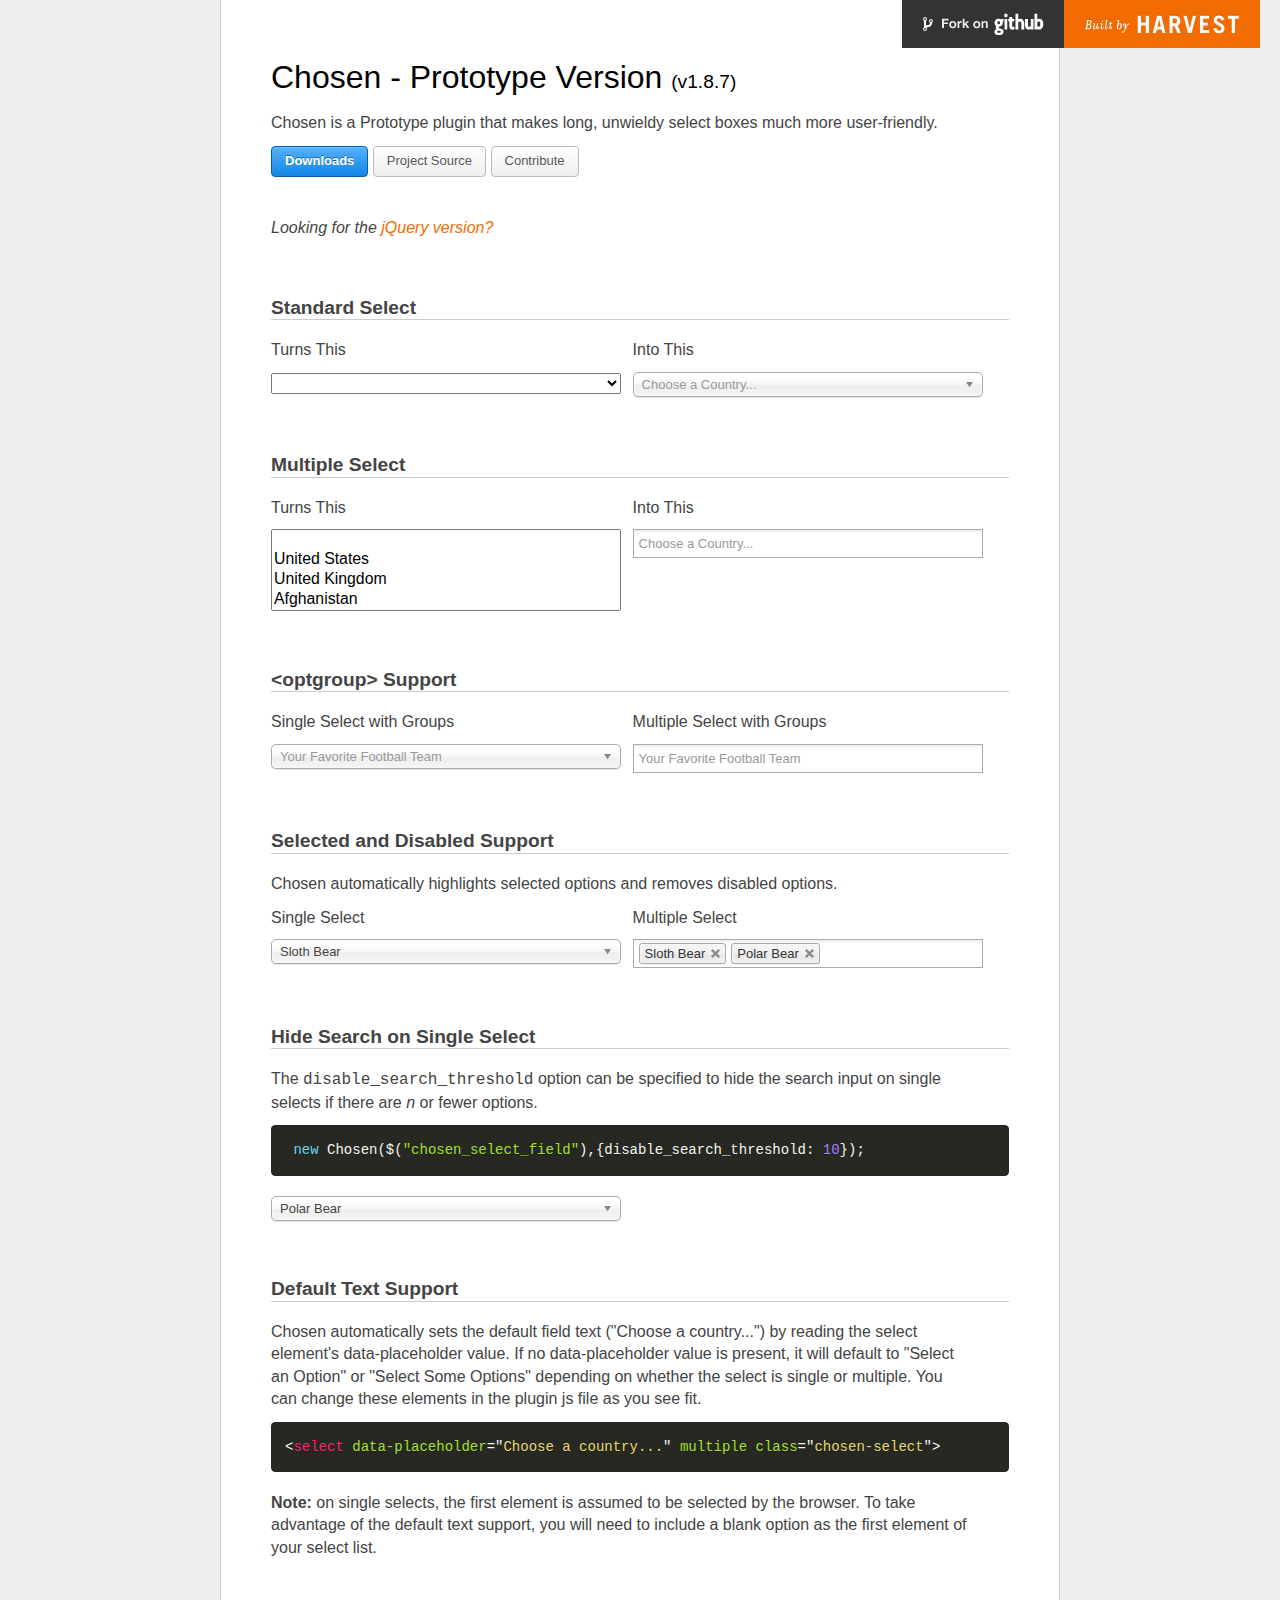
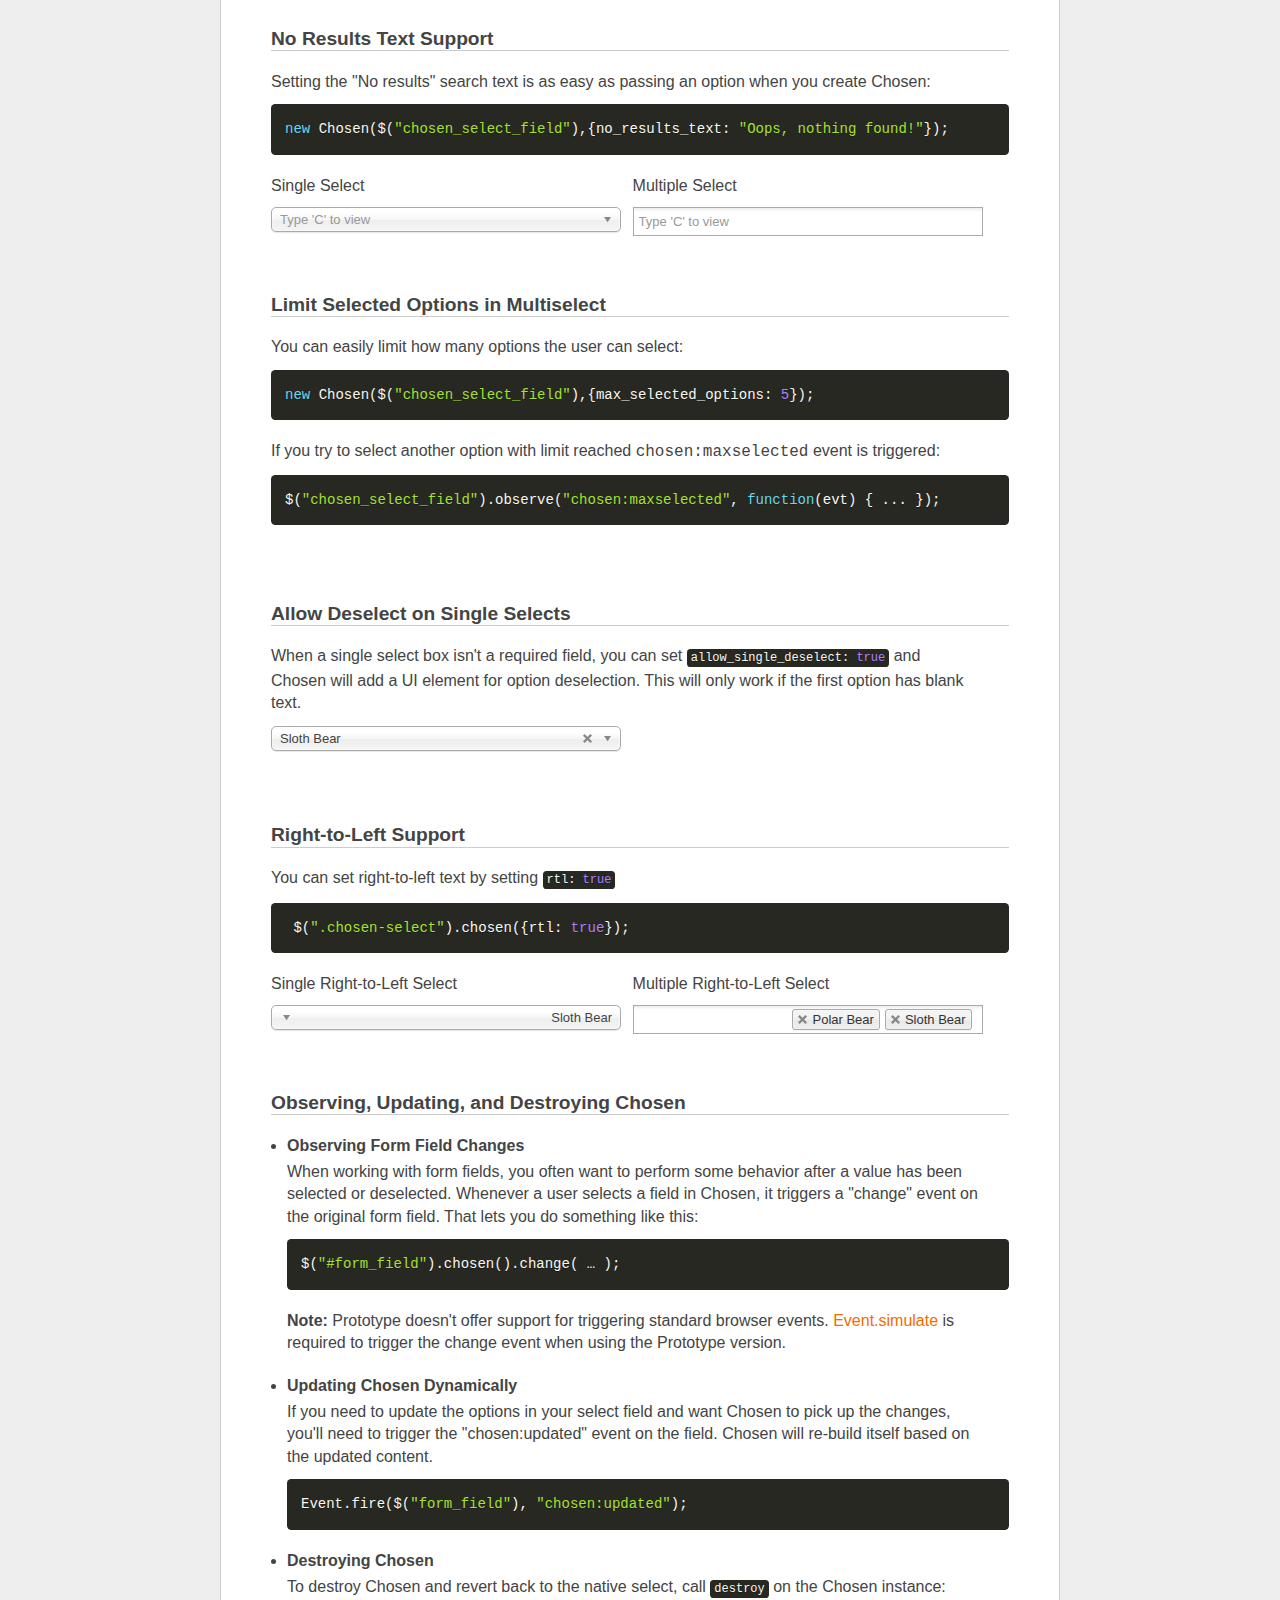
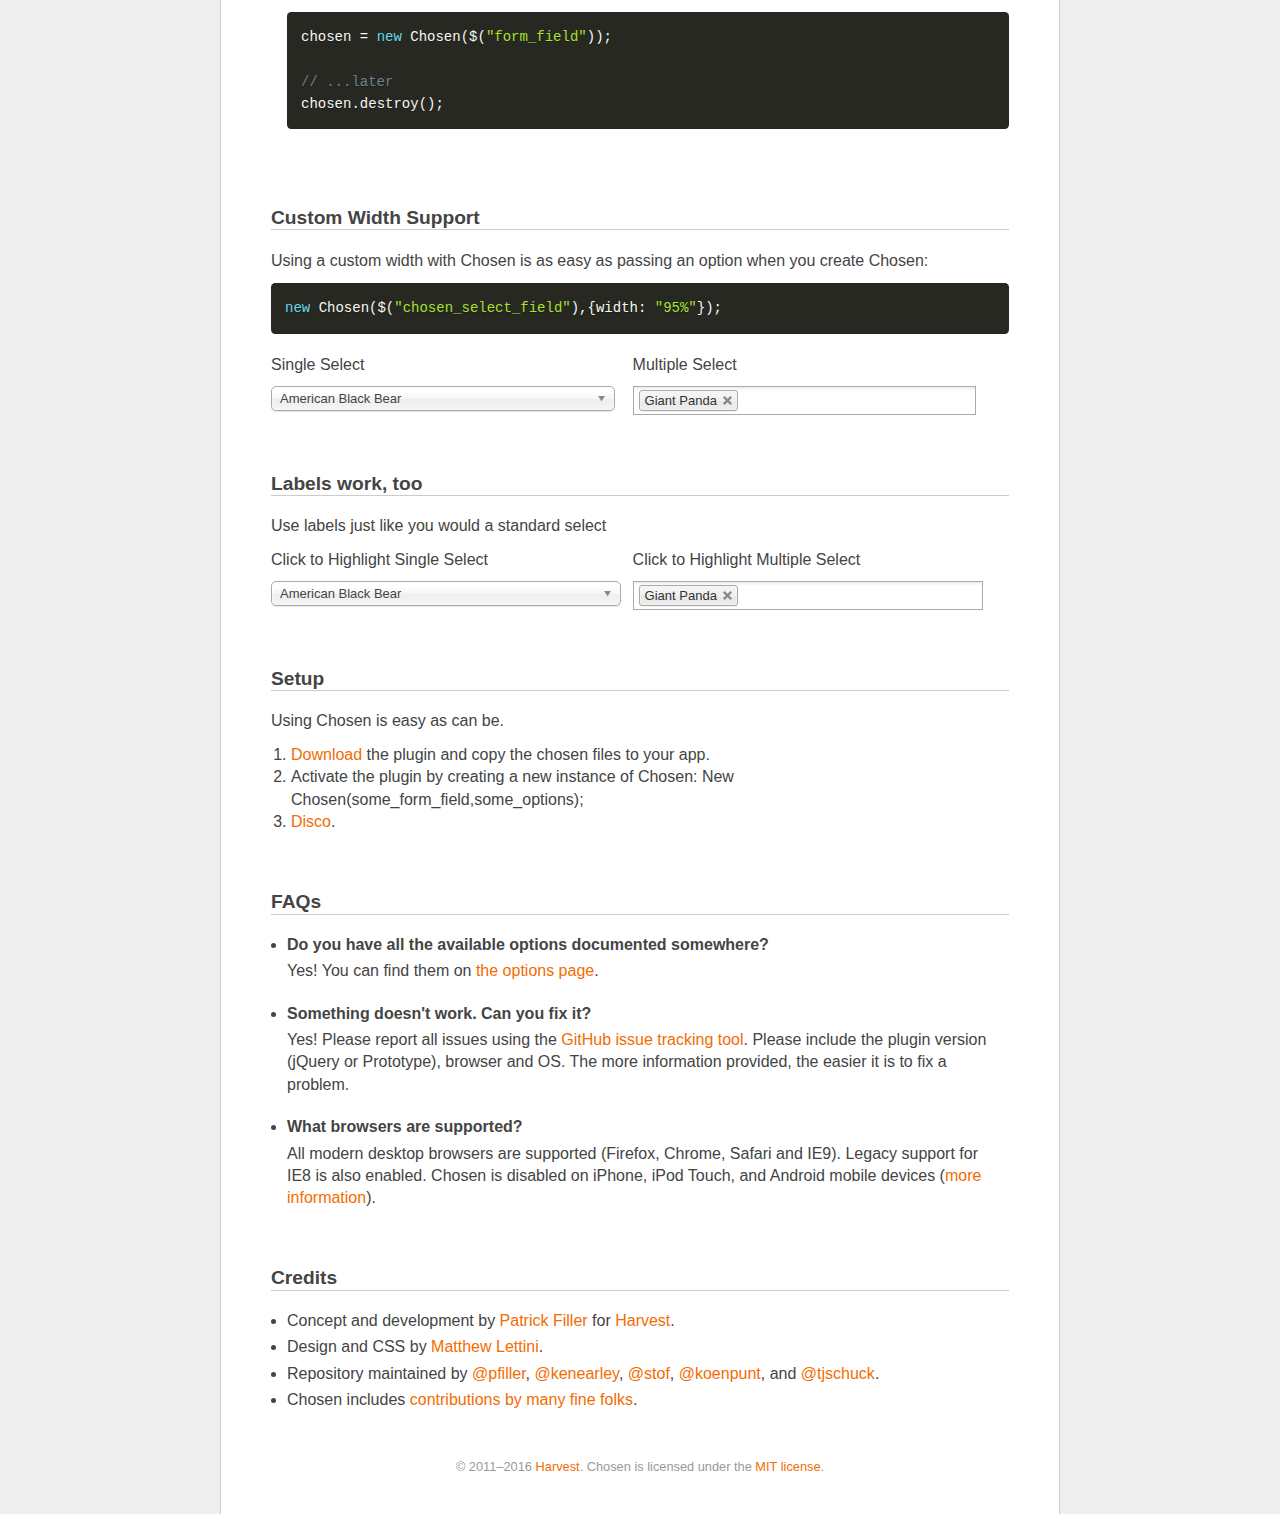
<file: bugs-reports/chosen/index.proto.html>
<!doctype html>
<html lang="en">
<head>
  <meta charset="utf-8">
  <title>Chosen: A Prototype Plugin by Harvest to Tame Unwieldy Select Boxes</title>
  <link rel="stylesheet" href="docsupport/style.css">
  <link rel="stylesheet" href="docsupport/prism.css">
  <link rel="stylesheet" href="chosen.css">

  <meta http-equiv="Content-Security-Policy" content="default-src &apos;self&apos;; script-src &apos;self&apos; https://ajax.googleapis.com; style-src &apos;self&apos;; img-src &apos;self&apos; data:">

</head>
<body>
  <div id="container">
    <div id="content">
      <header>
        <h1>Chosen - Prototype Version <small>(<span id="latest-version">v1.8.7</span>)</small></h1>
      </header>
      <p>Chosen is a Prototype plugin that makes long, unwieldy select boxes much more user-friendly.</p>

      <p>
        <a class="button button-blue" href="https://github.com/harvesthq/chosen/releases">Downloads</a>
        <a class="button" href="https://github.com/harvesthq/chosen">Project Source</a>
        <a class="button" href="https://github.com/harvesthq/chosen/blob/master/contributing.md">Contribute</a>
      </p>

      <p class="jquery-version-refer">Looking for the <a href="index.html">jQuery version?</a></p>

      <h2><a name="standard-select" class="anchor" href="#standard-select">Standard Select</a></h2>
      <div class="side-by-side clearfix">
        <div>
          <em>Turns This</em>
          <select data-placeholder="Choose a Country..." class="select" tabindex="1">
            <option value=""></option>
            <option value="United States">United States</option>
            <option value="United Kingdom">United Kingdom</option>
            <option value="Afghanistan">Afghanistan</option>
            <option value="Aland Islands">Aland Islands</option>
            <option value="Albania">Albania</option>
            <option value="Algeria">Algeria</option>
            <option value="American Samoa">American Samoa</option>
            <option value="Andorra">Andorra</option>
            <option value="Angola">Angola</option>
            <option value="Anguilla">Anguilla</option>
            <option value="Antarctica">Antarctica</option>
            <option value="Antigua and Barbuda">Antigua and Barbuda</option>
            <option value="Argentina">Argentina</option>
            <option value="Armenia">Armenia</option>
            <option value="Aruba">Aruba</option>
            <option value="Australia">Australia</option>
            <option value="Austria">Austria</option>
            <option value="Azerbaijan">Azerbaijan</option>
            <option value="Bahamas">Bahamas</option>
            <option value="Bahrain">Bahrain</option>
            <option value="Bangladesh">Bangladesh</option>
            <option value="Barbados">Barbados</option>
            <option value="Belarus">Belarus</option>
            <option value="Belgium">Belgium</option>
            <option value="Belize">Belize</option>
            <option value="Benin">Benin</option>
            <option value="Bermuda">Bermuda</option>
            <option value="Bhutan">Bhutan</option>
            <option value="Bolivia, Plurinational State of">Bolivia, Plurinational State of</option>
            <option value="Bonaire, Sint Eustatius and Saba">Bonaire, Sint Eustatius and Saba</option>
            <option value="Bosnia and Herzegovina">Bosnia and Herzegovina</option>
            <option value="Botswana">Botswana</option>
            <option value="Bouvet Island">Bouvet Island</option>
            <option value="Brazil">Brazil</option>
            <option value="British Indian Ocean Territory">British Indian Ocean Territory</option>
            <option value="Brunei Darussalam">Brunei Darussalam</option>
            <option value="Bulgaria">Bulgaria</option>
            <option value="Burkina Faso">Burkina Faso</option>
            <option value="Burundi">Burundi</option>
            <option value="Cambodia">Cambodia</option>
            <option value="Cameroon">Cameroon</option>
            <option value="Canada">Canada</option>
            <option value="Cape Verde">Cape Verde</option>
            <option value="Cayman Islands">Cayman Islands</option>
            <option value="Central African Republic">Central African Republic</option>
            <option value="Chad">Chad</option>
            <option value="Chile">Chile</option>
            <option value="China">China</option>
            <option value="Christmas Island">Christmas Island</option>
            <option value="Cocos (Keeling) Islands">Cocos (Keeling) Islands</option>
            <option value="Colombia">Colombia</option>
            <option value="Comoros">Comoros</option>
            <option value="Congo">Congo</option>
            <option value="Congo, The Democratic Republic of The">Congo, The Democratic Republic of The</option>
            <option value="Cook Islands">Cook Islands</option>
            <option value="Costa Rica">Costa Rica</option>
            <option value="Cote D&apos;ivoire">Cote D'ivoire</option>
            <option value="Croatia">Croatia</option>
            <option value="Cuba">Cuba</option>
            <option value="Curacao">Curacao</option>
            <option value="Cyprus">Cyprus</option>
            <option value="Czech Republic">Czech Republic</option>
            <option value="Denmark">Denmark</option>
            <option value="Djibouti">Djibouti</option>
            <option value="Dominica">Dominica</option>
            <option value="Dominican Republic">Dominican Republic</option>
            <option value="Ecuador">Ecuador</option>
            <option value="Egypt">Egypt</option>
            <option value="El Salvador">El Salvador</option>
            <option value="Equatorial Guinea">Equatorial Guinea</option>
            <option value="Eritrea">Eritrea</option>
            <option value="Estonia">Estonia</option>
            <option value="Ethiopia">Ethiopia</option>
            <option value="Falkland Islands (Malvinas)">Falkland Islands (Malvinas)</option>
            <option value="Faroe Islands">Faroe Islands</option>
            <option value="Fiji">Fiji</option>
            <option value="Finland">Finland</option>
            <option value="France">France</option>
            <option value="French Guiana">French Guiana</option>
            <option value="French Polynesia">French Polynesia</option>
            <option value="French Southern Territories">French Southern Territories</option>
            <option value="Gabon">Gabon</option>
            <option value="Gambia">Gambia</option>
            <option value="Georgia">Georgia</option>
            <option value="Germany">Germany</option>
            <option value="Ghana">Ghana</option>
            <option value="Gibraltar">Gibraltar</option>
            <option value="Greece">Greece</option>
            <option value="Greenland">Greenland</option>
            <option value="Grenada">Grenada</option>
            <option value="Guadeloupe">Guadeloupe</option>
            <option value="Guam">Guam</option>
            <option value="Guatemala">Guatemala</option>
            <option value="Guernsey">Guernsey</option>
            <option value="Guinea">Guinea</option>
            <option value="Guinea-bissau">Guinea-bissau</option>
            <option value="Guyana">Guyana</option>
            <option value="Haiti">Haiti</option>
            <option value="Heard Island and Mcdonald Islands">Heard Island and Mcdonald Islands</option>
            <option value="Holy See (Vatican City State)">Holy See (Vatican City State)</option>
            <option value="Honduras">Honduras</option>
            <option value="Hong Kong">Hong Kong</option>
            <option value="Hungary">Hungary</option>
            <option value="Iceland">Iceland</option>
            <option value="India">India</option>
            <option value="Indonesia">Indonesia</option>
            <option value="Iran, Islamic Republic of">Iran, Islamic Republic of</option>
            <option value="Iraq">Iraq</option>
            <option value="Ireland">Ireland</option>
            <option value="Isle of Man">Isle of Man</option>
            <option value="Israel">Israel</option>
            <option value="Italy">Italy</option>
            <option value="Jamaica">Jamaica</option>
            <option value="Japan">Japan</option>
            <option value="Jersey">Jersey</option>
            <option value="Jordan">Jordan</option>
            <option value="Kazakhstan">Kazakhstan</option>
            <option value="Kenya">Kenya</option>
            <option value="Kiribati">Kiribati</option>
            <option value="Korea, Democratic People&apos;s Republic of">Korea, Democratic People's Republic of</option>
            <option value="Korea, Republic of">Korea, Republic of</option>
            <option value="Kuwait">Kuwait</option>
            <option value="Kyrgyzstan">Kyrgyzstan</option>
            <option value="Lao People&apos;s Democratic Republic">Lao People's Democratic Republic</option>
            <option value="Latvia">Latvia</option>
            <option value="Lebanon">Lebanon</option>
            <option value="Lesotho">Lesotho</option>
            <option value="Liberia">Liberia</option>
            <option value="Libya">Libya</option>
            <option value="Liechtenstein">Liechtenstein</option>
            <option value="Lithuania">Lithuania</option>
            <option value="Luxembourg">Luxembourg</option>
            <option value="Macao">Macao</option>
            <option value="Macedonia, The Former Yugoslav Republic of">Macedonia, The Former Yugoslav Republic of</option>
            <option value="Madagascar">Madagascar</option>
            <option value="Malawi">Malawi</option>
            <option value="Malaysia">Malaysia</option>
            <option value="Maldives">Maldives</option>
            <option value="Mali">Mali</option>
            <option value="Malta">Malta</option>
            <option value="Marshall Islands">Marshall Islands</option>
            <option value="Martinique">Martinique</option>
            <option value="Mauritania">Mauritania</option>
            <option value="Mauritius">Mauritius</option>
            <option value="Mayotte">Mayotte</option>
            <option value="Mexico">Mexico</option>
            <option value="Micronesia, Federated States of">Micronesia, Federated States of</option>
            <option value="Moldova, Republic of">Moldova, Republic of</option>
            <option value="Monaco">Monaco</option>
            <option value="Mongolia">Mongolia</option>
            <option value="Montenegro">Montenegro</option>
            <option value="Montserrat">Montserrat</option>
            <option value="Morocco">Morocco</option>
            <option value="Mozambique">Mozambique</option>
            <option value="Myanmar">Myanmar</option>
            <option value="Namibia">Namibia</option>
            <option value="Nauru">Nauru</option>
            <option value="Nepal">Nepal</option>
            <option value="Netherlands">Netherlands</option>
            <option value="New Caledonia">New Caledonia</option>
            <option value="New Zealand">New Zealand</option>
            <option value="Nicaragua">Nicaragua</option>
            <option value="Niger">Niger</option>
            <option value="Nigeria">Nigeria</option>
            <option value="Niue">Niue</option>
            <option value="Norfolk Island">Norfolk Island</option>
            <option value="Northern Mariana Islands">Northern Mariana Islands</option>
            <option value="Norway">Norway</option>
            <option value="Oman">Oman</option>
            <option value="Pakistan">Pakistan</option>
            <option value="Palau">Palau</option>
            <option value="Palestinian Territory, Occupied">Palestinian Territory, Occupied</option>
            <option value="Panama">Panama</option>
            <option value="Papua New Guinea">Papua New Guinea</option>
            <option value="Paraguay">Paraguay</option>
            <option value="Peru">Peru</option>
            <option value="Philippines">Philippines</option>
            <option value="Pitcairn">Pitcairn</option>
            <option value="Poland">Poland</option>
            <option value="Portugal">Portugal</option>
            <option value="Puerto Rico">Puerto Rico</option>
            <option value="Qatar">Qatar</option>
            <option value="Reunion">Reunion</option>
            <option value="Romania">Romania</option>
            <option value="Russian Federation">Russian Federation</option>
            <option value="Rwanda">Rwanda</option>
            <option value="Saint Barthelemy">Saint Barthelemy</option>
            <option value="Saint Helena, Ascension and Tristan da Cunha">Saint Helena, Ascension and Tristan da Cunha</option>
            <option value="Saint Kitts and Nevis">Saint Kitts and Nevis</option>
            <option value="Saint Lucia">Saint Lucia</option>
            <option value="Saint Martin (French part)">Saint Martin (French part)</option>
            <option value="Saint Pierre and Miquelon">Saint Pierre and Miquelon</option>
            <option value="Saint Vincent and The Grenadines">Saint Vincent and The Grenadines</option>
            <option value="Samoa">Samoa</option>
            <option value="San Marino">San Marino</option>
            <option value="Sao Tome and Principe">Sao Tome and Principe</option>
            <option value="Saudi Arabia">Saudi Arabia</option>
            <option value="Senegal">Senegal</option>
            <option value="Serbia">Serbia</option>
            <option value="Seychelles">Seychelles</option>
            <option value="Sierra Leone">Sierra Leone</option>
            <option value="Singapore">Singapore</option>
            <option value="Sint Maarten (Dutch part)">Sint Maarten (Dutch part)</option>
            <option value="Slovakia">Slovakia</option>
            <option value="Slovenia">Slovenia</option>
            <option value="Solomon Islands">Solomon Islands</option>
            <option value="Somalia">Somalia</option>
            <option value="South Africa">South Africa</option>
            <option value="South Georgia and The South Sandwich Islands">South Georgia and The South Sandwich Islands</option>
            <option value="South Sudan">South Sudan</option>
            <option value="Spain">Spain</option>
            <option value="Sri Lanka">Sri Lanka</option>
            <option value="Sudan">Sudan</option>
            <option value="Suriname">Suriname</option>
            <option value="Svalbard and Jan Mayen">Svalbard and Jan Mayen</option>
            <option value="Swaziland">Swaziland</option>
            <option value="Sweden">Sweden</option>
            <option value="Switzerland">Switzerland</option>
            <option value="Syrian Arab Republic">Syrian Arab Republic</option>
            <option value="Taiwan, Province of China">Taiwan, Province of China</option>
            <option value="Tajikistan">Tajikistan</option>
            <option value="Tanzania, United Republic of">Tanzania, United Republic of</option>
            <option value="Thailand">Thailand</option>
            <option value="Timor-leste">Timor-leste</option>
            <option value="Togo">Togo</option>
            <option value="Tokelau">Tokelau</option>
            <option value="Tonga">Tonga</option>
            <option value="Trinidad and Tobago">Trinidad and Tobago</option>
            <option value="Tunisia">Tunisia</option>
            <option value="Turkey">Turkey</option>
            <option value="Turkmenistan">Turkmenistan</option>
            <option value="Turks and Caicos Islands">Turks and Caicos Islands</option>
            <option value="Tuvalu">Tuvalu</option>
            <option value="Uganda">Uganda</option>
            <option value="Ukraine">Ukraine</option>
            <option value="United Arab Emirates">United Arab Emirates</option>
            <option value="United Kingdom">United Kingdom</option>
            <option value="United States">United States</option>
            <option value="United States Minor Outlying Islands">United States Minor Outlying Islands</option>
            <option value="Uruguay">Uruguay</option>
            <option value="Uzbekistan">Uzbekistan</option>
            <option value="Vanuatu">Vanuatu</option>
            <option value="Venezuela, Bolivarian Republic of">Venezuela, Bolivarian Republic of</option>
            <option value="Viet Nam">Viet Nam</option>
            <option value="Virgin Islands, British">Virgin Islands, British</option>
            <option value="Virgin Islands, U.S.">Virgin Islands, U.S.</option>
            <option value="Wallis and Futuna">Wallis and Futuna</option>
            <option value="Western Sahara">Western Sahara</option>
            <option value="Yemen">Yemen</option>
            <option value="Zambia">Zambia</option>
            <option value="Zimbabwe">Zimbabwe</option>
          </select>
        </div>
        <div>
          <em>Into This</em>
          <select data-placeholder="Choose a Country..." class="chosen-select" tabindex="2">
            <option value=""></option>
            <option value="United States">United States</option>
            <option value="United Kingdom">United Kingdom</option>
            <option value="Afghanistan">Afghanistan</option>
            <option value="Aland Islands">Aland Islands</option>
            <option value="Albania">Albania</option>
            <option value="Algeria">Algeria</option>
            <option value="American Samoa">American Samoa</option>
            <option value="Andorra">Andorra</option>
            <option value="Angola">Angola</option>
            <option value="Anguilla">Anguilla</option>
            <option value="Antarctica">Antarctica</option>
            <option value="Antigua and Barbuda">Antigua and Barbuda</option>
            <option value="Argentina">Argentina</option>
            <option value="Armenia">Armenia</option>
            <option value="Aruba">Aruba</option>
            <option value="Australia">Australia</option>
            <option value="Austria">Austria</option>
            <option value="Azerbaijan">Azerbaijan</option>
            <option value="Bahamas">Bahamas</option>
            <option value="Bahrain">Bahrain</option>
            <option value="Bangladesh">Bangladesh</option>
            <option value="Barbados">Barbados</option>
            <option value="Belarus">Belarus</option>
            <option value="Belgium">Belgium</option>
            <option value="Belize">Belize</option>
            <option value="Benin">Benin</option>
            <option value="Bermuda">Bermuda</option>
            <option value="Bhutan">Bhutan</option>
            <option value="Bolivia, Plurinational State of">Bolivia, Plurinational State of</option>
            <option value="Bonaire, Sint Eustatius and Saba">Bonaire, Sint Eustatius and Saba</option>
            <option value="Bosnia and Herzegovina">Bosnia and Herzegovina</option>
            <option value="Botswana">Botswana</option>
            <option value="Bouvet Island">Bouvet Island</option>
            <option value="Brazil">Brazil</option>
            <option value="British Indian Ocean Territory">British Indian Ocean Territory</option>
            <option value="Brunei Darussalam">Brunei Darussalam</option>
            <option value="Bulgaria">Bulgaria</option>
            <option value="Burkina Faso">Burkina Faso</option>
            <option value="Burundi">Burundi</option>
            <option value="Cambodia">Cambodia</option>
            <option value="Cameroon">Cameroon</option>
            <option value="Canada">Canada</option>
            <option value="Cape Verde">Cape Verde</option>
            <option value="Cayman Islands">Cayman Islands</option>
            <option value="Central African Republic">Central African Republic</option>
            <option value="Chad">Chad</option>
            <option value="Chile">Chile</option>
            <option value="China">China</option>
            <option value="Christmas Island">Christmas Island</option>
            <option value="Cocos (Keeling) Islands">Cocos (Keeling) Islands</option>
            <option value="Colombia">Colombia</option>
            <option value="Comoros">Comoros</option>
            <option value="Congo">Congo</option>
            <option value="Congo, The Democratic Republic of The">Congo, The Democratic Republic of The</option>
            <option value="Cook Islands">Cook Islands</option>
            <option value="Costa Rica">Costa Rica</option>
            <option value="Cote D&apos;ivoire">Cote D'ivoire</option>
            <option value="Croatia">Croatia</option>
            <option value="Cuba">Cuba</option>
            <option value="Curacao">Curacao</option>
            <option value="Cyprus">Cyprus</option>
            <option value="Czech Republic">Czech Republic</option>
            <option value="Denmark">Denmark</option>
            <option value="Djibouti">Djibouti</option>
            <option value="Dominica">Dominica</option>
            <option value="Dominican Republic">Dominican Republic</option>
            <option value="Ecuador">Ecuador</option>
            <option value="Egypt">Egypt</option>
            <option value="El Salvador">El Salvador</option>
            <option value="Equatorial Guinea">Equatorial Guinea</option>
            <option value="Eritrea">Eritrea</option>
            <option value="Estonia">Estonia</option>
            <option value="Ethiopia">Ethiopia</option>
            <option value="Falkland Islands (Malvinas)">Falkland Islands (Malvinas)</option>
            <option value="Faroe Islands">Faroe Islands</option>
            <option value="Fiji">Fiji</option>
            <option value="Finland">Finland</option>
            <option value="France">France</option>
            <option value="French Guiana">French Guiana</option>
            <option value="French Polynesia">French Polynesia</option>
            <option value="French Southern Territories">French Southern Territories</option>
            <option value="Gabon">Gabon</option>
            <option value="Gambia">Gambia</option>
            <option value="Georgia">Georgia</option>
            <option value="Germany">Germany</option>
            <option value="Ghana">Ghana</option>
            <option value="Gibraltar">Gibraltar</option>
            <option value="Greece">Greece</option>
            <option value="Greenland">Greenland</option>
            <option value="Grenada">Grenada</option>
            <option value="Guadeloupe">Guadeloupe</option>
            <option value="Guam">Guam</option>
            <option value="Guatemala">Guatemala</option>
            <option value="Guernsey">Guernsey</option>
            <option value="Guinea">Guinea</option>
            <option value="Guinea-bissau">Guinea-bissau</option>
            <option value="Guyana">Guyana</option>
            <option value="Haiti">Haiti</option>
            <option value="Heard Island and Mcdonald Islands">Heard Island and Mcdonald Islands</option>
            <option value="Holy See (Vatican City State)">Holy See (Vatican City State)</option>
            <option value="Honduras">Honduras</option>
            <option value="Hong Kong">Hong Kong</option>
            <option value="Hungary">Hungary</option>
            <option value="Iceland">Iceland</option>
            <option value="India">India</option>
            <option value="Indonesia">Indonesia</option>
            <option value="Iran, Islamic Republic of">Iran, Islamic Republic of</option>
            <option value="Iraq">Iraq</option>
            <option value="Ireland">Ireland</option>
            <option value="Isle of Man">Isle of Man</option>
            <option value="Israel">Israel</option>
            <option value="Italy">Italy</option>
            <option value="Jamaica">Jamaica</option>
            <option value="Japan">Japan</option>
            <option value="Jersey">Jersey</option>
            <option value="Jordan">Jordan</option>
            <option value="Kazakhstan">Kazakhstan</option>
            <option value="Kenya">Kenya</option>
            <option value="Kiribati">Kiribati</option>
            <option value="Korea, Democratic People&apos;s Republic of">Korea, Democratic People's Republic of</option>
            <option value="Korea, Republic of">Korea, Republic of</option>
            <option value="Kuwait">Kuwait</option>
            <option value="Kyrgyzstan">Kyrgyzstan</option>
            <option value="Lao People&apos;s Democratic Republic">Lao People's Democratic Republic</option>
            <option value="Latvia">Latvia</option>
            <option value="Lebanon">Lebanon</option>
            <option value="Lesotho">Lesotho</option>
            <option value="Liberia">Liberia</option>
            <option value="Libya">Libya</option>
            <option value="Liechtenstein">Liechtenstein</option>
            <option value="Lithuania">Lithuania</option>
            <option value="Luxembourg">Luxembourg</option>
            <option value="Macao">Macao</option>
            <option value="Macedonia, The Former Yugoslav Republic of">Macedonia, The Former Yugoslav Republic of</option>
            <option value="Madagascar">Madagascar</option>
            <option value="Malawi">Malawi</option>
            <option value="Malaysia">Malaysia</option>
            <option value="Maldives">Maldives</option>
            <option value="Mali">Mali</option>
            <option value="Malta">Malta</option>
            <option value="Marshall Islands">Marshall Islands</option>
            <option value="Martinique">Martinique</option>
            <option value="Mauritania">Mauritania</option>
            <option value="Mauritius">Mauritius</option>
            <option value="Mayotte">Mayotte</option>
            <option value="Mexico">Mexico</option>
            <option value="Micronesia, Federated States of">Micronesia, Federated States of</option>
            <option value="Moldova, Republic of">Moldova, Republic of</option>
            <option value="Monaco">Monaco</option>
            <option value="Mongolia">Mongolia</option>
            <option value="Montenegro">Montenegro</option>
            <option value="Montserrat">Montserrat</option>
            <option value="Morocco">Morocco</option>
            <option value="Mozambique">Mozambique</option>
            <option value="Myanmar">Myanmar</option>
            <option value="Namibia">Namibia</option>
            <option value="Nauru">Nauru</option>
            <option value="Nepal">Nepal</option>
            <option value="Netherlands">Netherlands</option>
            <option value="New Caledonia">New Caledonia</option>
            <option value="New Zealand">New Zealand</option>
            <option value="Nicaragua">Nicaragua</option>
            <option value="Niger">Niger</option>
            <option value="Nigeria">Nigeria</option>
            <option value="Niue">Niue</option>
            <option value="Norfolk Island">Norfolk Island</option>
            <option value="Northern Mariana Islands">Northern Mariana Islands</option>
            <option value="Norway">Norway</option>
            <option value="Oman">Oman</option>
            <option value="Pakistan">Pakistan</option>
            <option value="Palau">Palau</option>
            <option value="Palestinian Territory, Occupied">Palestinian Territory, Occupied</option>
            <option value="Panama">Panama</option>
            <option value="Papua New Guinea">Papua New Guinea</option>
            <option value="Paraguay">Paraguay</option>
            <option value="Peru">Peru</option>
            <option value="Philippines">Philippines</option>
            <option value="Pitcairn">Pitcairn</option>
            <option value="Poland">Poland</option>
            <option value="Portugal">Portugal</option>
            <option value="Puerto Rico">Puerto Rico</option>
            <option value="Qatar">Qatar</option>
            <option value="Reunion">Reunion</option>
            <option value="Romania">Romania</option>
            <option value="Russian Federation">Russian Federation</option>
            <option value="Rwanda">Rwanda</option>
            <option value="Saint Barthelemy">Saint Barthelemy</option>
            <option value="Saint Helena, Ascension and Tristan da Cunha">Saint Helena, Ascension and Tristan da Cunha</option>
            <option value="Saint Kitts and Nevis">Saint Kitts and Nevis</option>
            <option value="Saint Lucia">Saint Lucia</option>
            <option value="Saint Martin (French part)">Saint Martin (French part)</option>
            <option value="Saint Pierre and Miquelon">Saint Pierre and Miquelon</option>
            <option value="Saint Vincent and The Grenadines">Saint Vincent and The Grenadines</option>
            <option value="Samoa">Samoa</option>
            <option value="San Marino">San Marino</option>
            <option value="Sao Tome and Principe">Sao Tome and Principe</option>
            <option value="Saudi Arabia">Saudi Arabia</option>
            <option value="Senegal">Senegal</option>
            <option value="Serbia">Serbia</option>
            <option value="Seychelles">Seychelles</option>
            <option value="Sierra Leone">Sierra Leone</option>
            <option value="Singapore">Singapore</option>
            <option value="Sint Maarten (Dutch part)">Sint Maarten (Dutch part)</option>
            <option value="Slovakia">Slovakia</option>
            <option value="Slovenia">Slovenia</option>
            <option value="Solomon Islands">Solomon Islands</option>
            <option value="Somalia">Somalia</option>
            <option value="South Africa">South Africa</option>
            <option value="South Georgia and The South Sandwich Islands">South Georgia and The South Sandwich Islands</option>
            <option value="South Sudan">South Sudan</option>
            <option value="Spain">Spain</option>
            <option value="Sri Lanka">Sri Lanka</option>
            <option value="Sudan">Sudan</option>
            <option value="Suriname">Suriname</option>
            <option value="Svalbard and Jan Mayen">Svalbard and Jan Mayen</option>
            <option value="Swaziland">Swaziland</option>
            <option value="Sweden">Sweden</option>
            <option value="Switzerland">Switzerland</option>
            <option value="Syrian Arab Republic">Syrian Arab Republic</option>
            <option value="Taiwan, Province of China">Taiwan, Province of China</option>
            <option value="Tajikistan">Tajikistan</option>
            <option value="Tanzania, United Republic of">Tanzania, United Republic of</option>
            <option value="Thailand">Thailand</option>
            <option value="Timor-leste">Timor-leste</option>
            <option value="Togo">Togo</option>
            <option value="Tokelau">Tokelau</option>
            <option value="Tonga">Tonga</option>
            <option value="Trinidad and Tobago">Trinidad and Tobago</option>
            <option value="Tunisia">Tunisia</option>
            <option value="Turkey">Turkey</option>
            <option value="Turkmenistan">Turkmenistan</option>
            <option value="Turks and Caicos Islands">Turks and Caicos Islands</option>
            <option value="Tuvalu">Tuvalu</option>
            <option value="Uganda">Uganda</option>
            <option value="Ukraine">Ukraine</option>
            <option value="United Arab Emirates">United Arab Emirates</option>
            <option value="United Kingdom">United Kingdom</option>
            <option value="United States">United States</option>
            <option value="United States Minor Outlying Islands">United States Minor Outlying Islands</option>
            <option value="Uruguay">Uruguay</option>
            <option value="Uzbekistan">Uzbekistan</option>
            <option value="Vanuatu">Vanuatu</option>
            <option value="Venezuela, Bolivarian Republic of">Venezuela, Bolivarian Republic of</option>
            <option value="Viet Nam">Viet Nam</option>
            <option value="Virgin Islands, British">Virgin Islands, British</option>
            <option value="Virgin Islands, U.S.">Virgin Islands, U.S.</option>
            <option value="Wallis and Futuna">Wallis and Futuna</option>
            <option value="Western Sahara">Western Sahara</option>
            <option value="Yemen">Yemen</option>
            <option value="Zambia">Zambia</option>
            <option value="Zimbabwe">Zimbabwe</option>
          </select>
        </div>
      </div>

      <h2><a name="multiple-select" class="anchor" href="#multiple-select">Multiple Select</a></h2>
      <div class="side-by-side clearfix">
        <div>
          <em>Turns This</em>
          <select data-placeholder="Choose a Country..." class="select" multiple tabindex="3">
            <option value=""></option>
            <option value="United States">United States</option>
            <option value="United Kingdom">United Kingdom</option>
            <option value="Afghanistan">Afghanistan</option>
            <option value="Aland Islands">Aland Islands</option>
            <option value="Albania">Albania</option>
            <option value="Algeria">Algeria</option>
            <option value="American Samoa">American Samoa</option>
            <option value="Andorra">Andorra</option>
            <option value="Angola">Angola</option>
            <option value="Anguilla">Anguilla</option>
            <option value="Antarctica">Antarctica</option>
            <option value="Antigua and Barbuda">Antigua and Barbuda</option>
            <option value="Argentina">Argentina</option>
            <option value="Armenia">Armenia</option>
            <option value="Aruba">Aruba</option>
            <option value="Australia">Australia</option>
            <option value="Austria">Austria</option>
            <option value="Azerbaijan">Azerbaijan</option>
            <option value="Bahamas">Bahamas</option>
            <option value="Bahrain">Bahrain</option>
            <option value="Bangladesh">Bangladesh</option>
            <option value="Barbados">Barbados</option>
            <option value="Belarus">Belarus</option>
            <option value="Belgium">Belgium</option>
            <option value="Belize">Belize</option>
            <option value="Benin">Benin</option>
            <option value="Bermuda">Bermuda</option>
            <option value="Bhutan">Bhutan</option>
            <option value="Bolivia, Plurinational State of">Bolivia, Plurinational State of</option>
            <option value="Bonaire, Sint Eustatius and Saba">Bonaire, Sint Eustatius and Saba</option>
            <option value="Bosnia and Herzegovina">Bosnia and Herzegovina</option>
            <option value="Botswana">Botswana</option>
            <option value="Bouvet Island">Bouvet Island</option>
            <option value="Brazil">Brazil</option>
            <option value="British Indian Ocean Territory">British Indian Ocean Territory</option>
            <option value="Brunei Darussalam">Brunei Darussalam</option>
            <option value="Bulgaria">Bulgaria</option>
            <option value="Burkina Faso">Burkina Faso</option>
            <option value="Burundi">Burundi</option>
            <option value="Cambodia">Cambodia</option>
            <option value="Cameroon">Cameroon</option>
            <option value="Canada">Canada</option>
            <option value="Cape Verde">Cape Verde</option>
            <option value="Cayman Islands">Cayman Islands</option>
            <option value="Central African Republic">Central African Republic</option>
            <option value="Chad">Chad</option>
            <option value="Chile">Chile</option>
            <option value="China">China</option>
            <option value="Christmas Island">Christmas Island</option>
            <option value="Cocos (Keeling) Islands">Cocos (Keeling) Islands</option>
            <option value="Colombia">Colombia</option>
            <option value="Comoros">Comoros</option>
            <option value="Congo">Congo</option>
            <option value="Congo, The Democratic Republic of The">Congo, The Democratic Republic of The</option>
            <option value="Cook Islands">Cook Islands</option>
            <option value="Costa Rica">Costa Rica</option>
            <option value="Cote D&apos;ivoire">Cote D'ivoire</option>
            <option value="Croatia">Croatia</option>
            <option value="Cuba">Cuba</option>
            <option value="Curacao">Curacao</option>
            <option value="Cyprus">Cyprus</option>
            <option value="Czech Republic">Czech Republic</option>
            <option value="Denmark">Denmark</option>
            <option value="Djibouti">Djibouti</option>
            <option value="Dominica">Dominica</option>
            <option value="Dominican Republic">Dominican Republic</option>
            <option value="Ecuador">Ecuador</option>
            <option value="Egypt">Egypt</option>
            <option value="El Salvador">El Salvador</option>
            <option value="Equatorial Guinea">Equatorial Guinea</option>
            <option value="Eritrea">Eritrea</option>
            <option value="Estonia">Estonia</option>
            <option value="Ethiopia">Ethiopia</option>
            <option value="Falkland Islands (Malvinas)">Falkland Islands (Malvinas)</option>
            <option value="Faroe Islands">Faroe Islands</option>
            <option value="Fiji">Fiji</option>
            <option value="Finland">Finland</option>
            <option value="France">France</option>
            <option value="French Guiana">French Guiana</option>
            <option value="French Polynesia">French Polynesia</option>
            <option value="French Southern Territories">French Southern Territories</option>
            <option value="Gabon">Gabon</option>
            <option value="Gambia">Gambia</option>
            <option value="Georgia">Georgia</option>
            <option value="Germany">Germany</option>
            <option value="Ghana">Ghana</option>
            <option value="Gibraltar">Gibraltar</option>
            <option value="Greece">Greece</option>
            <option value="Greenland">Greenland</option>
            <option value="Grenada">Grenada</option>
            <option value="Guadeloupe">Guadeloupe</option>
            <option value="Guam">Guam</option>
            <option value="Guatemala">Guatemala</option>
            <option value="Guernsey">Guernsey</option>
            <option value="Guinea">Guinea</option>
            <option value="Guinea-bissau">Guinea-bissau</option>
            <option value="Guyana">Guyana</option>
            <option value="Haiti">Haiti</option>
            <option value="Heard Island and Mcdonald Islands">Heard Island and Mcdonald Islands</option>
            <option value="Holy See (Vatican City State)">Holy See (Vatican City State)</option>
            <option value="Honduras">Honduras</option>
            <option value="Hong Kong">Hong Kong</option>
            <option value="Hungary">Hungary</option>
            <option value="Iceland">Iceland</option>
            <option value="India">India</option>
            <option value="Indonesia">Indonesia</option>
            <option value="Iran, Islamic Republic of">Iran, Islamic Republic of</option>
            <option value="Iraq">Iraq</option>
            <option value="Ireland">Ireland</option>
            <option value="Isle of Man">Isle of Man</option>
            <option value="Israel">Israel</option>
            <option value="Italy">Italy</option>
            <option value="Jamaica">Jamaica</option>
            <option value="Japan">Japan</option>
            <option value="Jersey">Jersey</option>
            <option value="Jordan">Jordan</option>
            <option value="Kazakhstan">Kazakhstan</option>
            <option value="Kenya">Kenya</option>
            <option value="Kiribati">Kiribati</option>
            <option value="Korea, Democratic People&apos;s Republic of">Korea, Democratic People's Republic of</option>
            <option value="Korea, Republic of">Korea, Republic of</option>
            <option value="Kuwait">Kuwait</option>
            <option value="Kyrgyzstan">Kyrgyzstan</option>
            <option value="Lao People&apos;s Democratic Republic">Lao People's Democratic Republic</option>
            <option value="Latvia">Latvia</option>
            <option value="Lebanon">Lebanon</option>
            <option value="Lesotho">Lesotho</option>
            <option value="Liberia">Liberia</option>
            <option value="Libya">Libya</option>
            <option value="Liechtenstein">Liechtenstein</option>
            <option value="Lithuania">Lithuania</option>
            <option value="Luxembourg">Luxembourg</option>
            <option value="Macao">Macao</option>
            <option value="Macedonia, The Former Yugoslav Republic of">Macedonia, The Former Yugoslav Republic of</option>
            <option value="Madagascar">Madagascar</option>
            <option value="Malawi">Malawi</option>
            <option value="Malaysia">Malaysia</option>
            <option value="Maldives">Maldives</option>
            <option value="Mali">Mali</option>
            <option value="Malta">Malta</option>
            <option value="Marshall Islands">Marshall Islands</option>
            <option value="Martinique">Martinique</option>
            <option value="Mauritania">Mauritania</option>
            <option value="Mauritius">Mauritius</option>
            <option value="Mayotte">Mayotte</option>
            <option value="Mexico">Mexico</option>
            <option value="Micronesia, Federated States of">Micronesia, Federated States of</option>
            <option value="Moldova, Republic of">Moldova, Republic of</option>
            <option value="Monaco">Monaco</option>
            <option value="Mongolia">Mongolia</option>
            <option value="Montenegro">Montenegro</option>
            <option value="Montserrat">Montserrat</option>
            <option value="Morocco">Morocco</option>
            <option value="Mozambique">Mozambique</option>
            <option value="Myanmar">Myanmar</option>
            <option value="Namibia">Namibia</option>
            <option value="Nauru">Nauru</option>
            <option value="Nepal">Nepal</option>
            <option value="Netherlands">Netherlands</option>
            <option value="New Caledonia">New Caledonia</option>
            <option value="New Zealand">New Zealand</option>
            <option value="Nicaragua">Nicaragua</option>
            <option value="Niger">Niger</option>
            <option value="Nigeria">Nigeria</option>
            <option value="Niue">Niue</option>
            <option value="Norfolk Island">Norfolk Island</option>
            <option value="Northern Mariana Islands">Northern Mariana Islands</option>
            <option value="Norway">Norway</option>
            <option value="Oman">Oman</option>
            <option value="Pakistan">Pakistan</option>
            <option value="Palau">Palau</option>
            <option value="Palestinian Territory, Occupied">Palestinian Territory, Occupied</option>
            <option value="Panama">Panama</option>
            <option value="Papua New Guinea">Papua New Guinea</option>
            <option value="Paraguay">Paraguay</option>
            <option value="Peru">Peru</option>
            <option value="Philippines">Philippines</option>
            <option value="Pitcairn">Pitcairn</option>
            <option value="Poland">Poland</option>
            <option value="Portugal">Portugal</option>
            <option value="Puerto Rico">Puerto Rico</option>
            <option value="Qatar">Qatar</option>
            <option value="Reunion">Reunion</option>
            <option value="Romania">Romania</option>
            <option value="Russian Federation">Russian Federation</option>
            <option value="Rwanda">Rwanda</option>
            <option value="Saint Barthelemy">Saint Barthelemy</option>
            <option value="Saint Helena, Ascension and Tristan da Cunha">Saint Helena, Ascension and Tristan da Cunha</option>
            <option value="Saint Kitts and Nevis">Saint Kitts and Nevis</option>
            <option value="Saint Lucia">Saint Lucia</option>
            <option value="Saint Martin (French part)">Saint Martin (French part)</option>
            <option value="Saint Pierre and Miquelon">Saint Pierre and Miquelon</option>
            <option value="Saint Vincent and The Grenadines">Saint Vincent and The Grenadines</option>
            <option value="Samoa">Samoa</option>
            <option value="San Marino">San Marino</option>
            <option value="Sao Tome and Principe">Sao Tome and Principe</option>
            <option value="Saudi Arabia">Saudi Arabia</option>
            <option value="Senegal">Senegal</option>
            <option value="Serbia">Serbia</option>
            <option value="Seychelles">Seychelles</option>
            <option value="Sierra Leone">Sierra Leone</option>
            <option value="Singapore">Singapore</option>
            <option value="Sint Maarten (Dutch part)">Sint Maarten (Dutch part)</option>
            <option value="Slovakia">Slovakia</option>
            <option value="Slovenia">Slovenia</option>
            <option value="Solomon Islands">Solomon Islands</option>
            <option value="Somalia">Somalia</option>
            <option value="South Africa">South Africa</option>
            <option value="South Georgia and The South Sandwich Islands">South Georgia and The South Sandwich Islands</option>
            <option value="South Sudan">South Sudan</option>
            <option value="Spain">Spain</option>
            <option value="Sri Lanka">Sri Lanka</option>
            <option value="Sudan">Sudan</option>
            <option value="Suriname">Suriname</option>
            <option value="Svalbard and Jan Mayen">Svalbard and Jan Mayen</option>
            <option value="Swaziland">Swaziland</option>
            <option value="Sweden">Sweden</option>
            <option value="Switzerland">Switzerland</option>
            <option value="Syrian Arab Republic">Syrian Arab Republic</option>
            <option value="Taiwan, Province of China">Taiwan, Province of China</option>
            <option value="Tajikistan">Tajikistan</option>
            <option value="Tanzania, United Republic of">Tanzania, United Republic of</option>
            <option value="Thailand">Thailand</option>
            <option value="Timor-leste">Timor-leste</option>
            <option value="Togo">Togo</option>
            <option value="Tokelau">Tokelau</option>
            <option value="Tonga">Tonga</option>
            <option value="Trinidad and Tobago">Trinidad and Tobago</option>
            <option value="Tunisia">Tunisia</option>
            <option value="Turkey">Turkey</option>
            <option value="Turkmenistan">Turkmenistan</option>
            <option value="Turks and Caicos Islands">Turks and Caicos Islands</option>
            <option value="Tuvalu">Tuvalu</option>
            <option value="Uganda">Uganda</option>
            <option value="Ukraine">Ukraine</option>
            <option value="United Arab Emirates">United Arab Emirates</option>
            <option value="United Kingdom">United Kingdom</option>
            <option value="United States">United States</option>
            <option value="United States Minor Outlying Islands">United States Minor Outlying Islands</option>
            <option value="Uruguay">Uruguay</option>
            <option value="Uzbekistan">Uzbekistan</option>
            <option value="Vanuatu">Vanuatu</option>
            <option value="Venezuela, Bolivarian Republic of">Venezuela, Bolivarian Republic of</option>
            <option value="Viet Nam">Viet Nam</option>
            <option value="Virgin Islands, British">Virgin Islands, British</option>
            <option value="Virgin Islands, U.S.">Virgin Islands, U.S.</option>
            <option value="Wallis and Futuna">Wallis and Futuna</option>
            <option value="Western Sahara">Western Sahara</option>
            <option value="Yemen">Yemen</option>
            <option value="Zambia">Zambia</option>
            <option value="Zimbabwe">Zimbabwe</option>
          </select>
        </div>
        <div>
          <em>Into This</em>
          <select data-placeholder="Choose a Country..." class="chosen-select" multiple tabindex="4">
            <option value=""></option>
            <option value="United States">United States</option>
            <option value="United Kingdom">United Kingdom</option>
            <option value="Afghanistan">Afghanistan</option>
            <option value="Aland Islands">Aland Islands</option>
            <option value="Albania">Albania</option>
            <option value="Algeria">Algeria</option>
            <option value="American Samoa">American Samoa</option>
            <option value="Andorra">Andorra</option>
            <option value="Angola">Angola</option>
            <option value="Anguilla">Anguilla</option>
            <option value="Antarctica">Antarctica</option>
            <option value="Antigua and Barbuda">Antigua and Barbuda</option>
            <option value="Argentina">Argentina</option>
            <option value="Armenia">Armenia</option>
            <option value="Aruba">Aruba</option>
            <option value="Australia">Australia</option>
            <option value="Austria">Austria</option>
            <option value="Azerbaijan">Azerbaijan</option>
            <option value="Bahamas">Bahamas</option>
            <option value="Bahrain">Bahrain</option>
            <option value="Bangladesh">Bangladesh</option>
            <option value="Barbados">Barbados</option>
            <option value="Belarus">Belarus</option>
            <option value="Belgium">Belgium</option>
            <option value="Belize">Belize</option>
            <option value="Benin">Benin</option>
            <option value="Bermuda">Bermuda</option>
            <option value="Bhutan">Bhutan</option>
            <option value="Bolivia, Plurinational State of">Bolivia, Plurinational State of</option>
            <option value="Bonaire, Sint Eustatius and Saba">Bonaire, Sint Eustatius and Saba</option>
            <option value="Bosnia and Herzegovina">Bosnia and Herzegovina</option>
            <option value="Botswana">Botswana</option>
            <option value="Bouvet Island">Bouvet Island</option>
            <option value="Brazil">Brazil</option>
            <option value="British Indian Ocean Territory">British Indian Ocean Territory</option>
            <option value="Brunei Darussalam">Brunei Darussalam</option>
            <option value="Bulgaria">Bulgaria</option>
            <option value="Burkina Faso">Burkina Faso</option>
            <option value="Burundi">Burundi</option>
            <option value="Cambodia">Cambodia</option>
            <option value="Cameroon">Cameroon</option>
            <option value="Canada">Canada</option>
            <option value="Cape Verde">Cape Verde</option>
            <option value="Cayman Islands">Cayman Islands</option>
            <option value="Central African Republic">Central African Republic</option>
            <option value="Chad">Chad</option>
            <option value="Chile">Chile</option>
            <option value="China">China</option>
            <option value="Christmas Island">Christmas Island</option>
            <option value="Cocos (Keeling) Islands">Cocos (Keeling) Islands</option>
            <option value="Colombia">Colombia</option>
            <option value="Comoros">Comoros</option>
            <option value="Congo">Congo</option>
            <option value="Congo, The Democratic Republic of The">Congo, The Democratic Republic of The</option>
            <option value="Cook Islands">Cook Islands</option>
            <option value="Costa Rica">Costa Rica</option>
            <option value="Cote D&apos;ivoire">Cote D'ivoire</option>
            <option value="Croatia">Croatia</option>
            <option value="Cuba">Cuba</option>
            <option value="Curacao">Curacao</option>
            <option value="Cyprus">Cyprus</option>
            <option value="Czech Republic">Czech Republic</option>
            <option value="Denmark">Denmark</option>
            <option value="Djibouti">Djibouti</option>
            <option value="Dominica">Dominica</option>
            <option value="Dominican Republic">Dominican Republic</option>
            <option value="Ecuador">Ecuador</option>
            <option value="Egypt">Egypt</option>
            <option value="El Salvador">El Salvador</option>
            <option value="Equatorial Guinea">Equatorial Guinea</option>
            <option value="Eritrea">Eritrea</option>
            <option value="Estonia">Estonia</option>
            <option value="Ethiopia">Ethiopia</option>
            <option value="Falkland Islands (Malvinas)">Falkland Islands (Malvinas)</option>
            <option value="Faroe Islands">Faroe Islands</option>
            <option value="Fiji">Fiji</option>
            <option value="Finland">Finland</option>
            <option value="France">France</option>
            <option value="French Guiana">French Guiana</option>
            <option value="French Polynesia">French Polynesia</option>
            <option value="French Southern Territories">French Southern Territories</option>
            <option value="Gabon">Gabon</option>
            <option value="Gambia">Gambia</option>
            <option value="Georgia">Georgia</option>
            <option value="Germany">Germany</option>
            <option value="Ghana">Ghana</option>
            <option value="Gibraltar">Gibraltar</option>
            <option value="Greece">Greece</option>
            <option value="Greenland">Greenland</option>
            <option value="Grenada">Grenada</option>
            <option value="Guadeloupe">Guadeloupe</option>
            <option value="Guam">Guam</option>
            <option value="Guatemala">Guatemala</option>
            <option value="Guernsey">Guernsey</option>
            <option value="Guinea">Guinea</option>
            <option value="Guinea-bissau">Guinea-bissau</option>
            <option value="Guyana">Guyana</option>
            <option value="Haiti">Haiti</option>
            <option value="Heard Island and Mcdonald Islands">Heard Island and Mcdonald Islands</option>
            <option value="Holy See (Vatican City State)">Holy See (Vatican City State)</option>
            <option value="Honduras">Honduras</option>
            <option value="Hong Kong">Hong Kong</option>
            <option value="Hungary">Hungary</option>
            <option value="Iceland">Iceland</option>
            <option value="India">India</option>
            <option value="Indonesia">Indonesia</option>
            <option value="Iran, Islamic Republic of">Iran, Islamic Republic of</option>
            <option value="Iraq">Iraq</option>
            <option value="Ireland">Ireland</option>
            <option value="Isle of Man">Isle of Man</option>
            <option value="Israel">Israel</option>
            <option value="Italy">Italy</option>
            <option value="Jamaica">Jamaica</option>
            <option value="Japan">Japan</option>
            <option value="Jersey">Jersey</option>
            <option value="Jordan">Jordan</option>
            <option value="Kazakhstan">Kazakhstan</option>
            <option value="Kenya">Kenya</option>
            <option value="Kiribati">Kiribati</option>
            <option value="Korea, Democratic People&apos;s Republic of">Korea, Democratic People's Republic of</option>
            <option value="Korea, Republic of">Korea, Republic of</option>
            <option value="Kuwait">Kuwait</option>
            <option value="Kyrgyzstan">Kyrgyzstan</option>
            <option value="Lao People&apos;s Democratic Republic">Lao People's Democratic Republic</option>
            <option value="Latvia">Latvia</option>
            <option value="Lebanon">Lebanon</option>
            <option value="Lesotho">Lesotho</option>
            <option value="Liberia">Liberia</option>
            <option value="Libya">Libya</option>
            <option value="Liechtenstein">Liechtenstein</option>
            <option value="Lithuania">Lithuania</option>
            <option value="Luxembourg">Luxembourg</option>
            <option value="Macao">Macao</option>
            <option value="Macedonia, The Former Yugoslav Republic of">Macedonia, The Former Yugoslav Republic of</option>
            <option value="Madagascar">Madagascar</option>
            <option value="Malawi">Malawi</option>
            <option value="Malaysia">Malaysia</option>
            <option value="Maldives">Maldives</option>
            <option value="Mali">Mali</option>
            <option value="Malta">Malta</option>
            <option value="Marshall Islands">Marshall Islands</option>
            <option value="Martinique">Martinique</option>
            <option value="Mauritania">Mauritania</option>
            <option value="Mauritius">Mauritius</option>
            <option value="Mayotte">Mayotte</option>
            <option value="Mexico">Mexico</option>
            <option value="Micronesia, Federated States of">Micronesia, Federated States of</option>
            <option value="Moldova, Republic of">Moldova, Republic of</option>
            <option value="Monaco">Monaco</option>
            <option value="Mongolia">Mongolia</option>
            <option value="Montenegro">Montenegro</option>
            <option value="Montserrat">Montserrat</option>
            <option value="Morocco">Morocco</option>
            <option value="Mozambique">Mozambique</option>
            <option value="Myanmar">Myanmar</option>
            <option value="Namibia">Namibia</option>
            <option value="Nauru">Nauru</option>
            <option value="Nepal">Nepal</option>
            <option value="Netherlands">Netherlands</option>
            <option value="New Caledonia">New Caledonia</option>
            <option value="New Zealand">New Zealand</option>
            <option value="Nicaragua">Nicaragua</option>
            <option value="Niger">Niger</option>
            <option value="Nigeria">Nigeria</option>
            <option value="Niue">Niue</option>
            <option value="Norfolk Island">Norfolk Island</option>
            <option value="Northern Mariana Islands">Northern Mariana Islands</option>
            <option value="Norway">Norway</option>
            <option value="Oman">Oman</option>
            <option value="Pakistan">Pakistan</option>
            <option value="Palau">Palau</option>
            <option value="Palestinian Territory, Occupied">Palestinian Territory, Occupied</option>
            <option value="Panama">Panama</option>
            <option value="Papua New Guinea">Papua New Guinea</option>
            <option value="Paraguay">Paraguay</option>
            <option value="Peru">Peru</option>
            <option value="Philippines">Philippines</option>
            <option value="Pitcairn">Pitcairn</option>
            <option value="Poland">Poland</option>
            <option value="Portugal">Portugal</option>
            <option value="Puerto Rico">Puerto Rico</option>
            <option value="Qatar">Qatar</option>
            <option value="Reunion">Reunion</option>
            <option value="Romania">Romania</option>
            <option value="Russian Federation">Russian Federation</option>
            <option value="Rwanda">Rwanda</option>
            <option value="Saint Barthelemy">Saint Barthelemy</option>
            <option value="Saint Helena, Ascension and Tristan da Cunha">Saint Helena, Ascension and Tristan da Cunha</option>
            <option value="Saint Kitts and Nevis">Saint Kitts and Nevis</option>
            <option value="Saint Lucia">Saint Lucia</option>
            <option value="Saint Martin (French part)">Saint Martin (French part)</option>
            <option value="Saint Pierre and Miquelon">Saint Pierre and Miquelon</option>
            <option value="Saint Vincent and The Grenadines">Saint Vincent and The Grenadines</option>
            <option value="Samoa">Samoa</option>
            <option value="San Marino">San Marino</option>
            <option value="Sao Tome and Principe">Sao Tome and Principe</option>
            <option value="Saudi Arabia">Saudi Arabia</option>
            <option value="Senegal">Senegal</option>
            <option value="Serbia">Serbia</option>
            <option value="Seychelles">Seychelles</option>
            <option value="Sierra Leone">Sierra Leone</option>
            <option value="Singapore">Singapore</option>
            <option value="Sint Maarten (Dutch part)">Sint Maarten (Dutch part)</option>
            <option value="Slovakia">Slovakia</option>
            <option value="Slovenia">Slovenia</option>
            <option value="Solomon Islands">Solomon Islands</option>
            <option value="Somalia">Somalia</option>
            <option value="South Africa">South Africa</option>
            <option value="South Georgia and The South Sandwich Islands">South Georgia and The South Sandwich Islands</option>
            <option value="South Sudan">South Sudan</option>
            <option value="Spain">Spain</option>
            <option value="Sri Lanka">Sri Lanka</option>
            <option value="Sudan">Sudan</option>
            <option value="Suriname">Suriname</option>
            <option value="Svalbard and Jan Mayen">Svalbard and Jan Mayen</option>
            <option value="Swaziland">Swaziland</option>
            <option value="Sweden">Sweden</option>
            <option value="Switzerland">Switzerland</option>
            <option value="Syrian Arab Republic">Syrian Arab Republic</option>
            <option value="Taiwan, Province of China">Taiwan, Province of China</option>
            <option value="Tajikistan">Tajikistan</option>
            <option value="Tanzania, United Republic of">Tanzania, United Republic of</option>
            <option value="Thailand">Thailand</option>
            <option value="Timor-leste">Timor-leste</option>
            <option value="Togo">Togo</option>
            <option value="Tokelau">Tokelau</option>
            <option value="Tonga">Tonga</option>
            <option value="Trinidad and Tobago">Trinidad and Tobago</option>
            <option value="Tunisia">Tunisia</option>
            <option value="Turkey">Turkey</option>
            <option value="Turkmenistan">Turkmenistan</option>
            <option value="Turks and Caicos Islands">Turks and Caicos Islands</option>
            <option value="Tuvalu">Tuvalu</option>
            <option value="Uganda">Uganda</option>
            <option value="Ukraine">Ukraine</option>
            <option value="United Arab Emirates">United Arab Emirates</option>
            <option value="United Kingdom">United Kingdom</option>
            <option value="United States">United States</option>
            <option value="United States Minor Outlying Islands">United States Minor Outlying Islands</option>
            <option value="Uruguay">Uruguay</option>
            <option value="Uzbekistan">Uzbekistan</option>
            <option value="Vanuatu">Vanuatu</option>
            <option value="Venezuela, Bolivarian Republic of">Venezuela, Bolivarian Republic of</option>
            <option value="Viet Nam">Viet Nam</option>
            <option value="Virgin Islands, British">Virgin Islands, British</option>
            <option value="Virgin Islands, U.S.">Virgin Islands, U.S.</option>
            <option value="Wallis and Futuna">Wallis and Futuna</option>
            <option value="Western Sahara">Western Sahara</option>
            <option value="Yemen">Yemen</option>
            <option value="Zambia">Zambia</option>
            <option value="Zimbabwe">Zimbabwe</option>
          </select>
        </div>
      </div>

      <h2><a name="optgroup-support" class="anchor" href="#optgroup-support">&lt;optgroup&gt; Support</a></h2>
      <div class="side-by-side clearfix">
        <div>
          <em>Single Select with Groups</em>
          <select data-placeholder="Your Favorite Football Team" class="chosen-select" tabindex="5">
            <option value=""></option>
            <optgroup label="NFC EAST">
              <option>Dallas Cowboys</option>
              <option>New York Giants</option>
              <option>Philadelphia Eagles</option>
              <option>Washington Redskins</option>
            </optgroup>
            <optgroup label="NFC NORTH">
              <option>Chicago Bears</option>
              <option>Detroit Lions</option>
              <option>Green Bay Packers</option>
              <option>Minnesota Vikings</option>
            </optgroup>
            <optgroup label="NFC SOUTH">
              <option>Atlanta Falcons</option>
              <option>Carolina Panthers</option>
              <option>New Orleans Saints</option>
              <option>Tampa Bay Buccaneers</option>
            </optgroup>
            <optgroup label="NFC WEST">
              <option>Arizona Cardinals</option>
              <option>St. Louis Rams</option>
              <option>San Francisco 49ers</option>
              <option>Seattle Seahawks</option>
            </optgroup>
            <optgroup label="AFC EAST">
              <option>Buffalo Bills</option>
              <option>Miami Dolphins</option>
              <option>New England Patriots</option>
              <option>New York Jets</option>
            </optgroup>
            <optgroup label="AFC NORTH">
              <option>Baltimore Ravens</option>
              <option>Cincinnati Bengals</option>
              <option>Cleveland Browns</option>
              <option>Pittsburgh Steelers</option>
            </optgroup>
            <optgroup label="AFC SOUTH">
              <option>Houston Texans</option>
              <option>Indianapolis Colts</option>
              <option>Jacksonville Jaguars</option>
              <option>Tennessee Titans</option>
            </optgroup>
            <optgroup label="AFC WEST">
              <option>Denver Broncos</option>
              <option>Kansas City Chiefs</option>
              <option>Oakland Raiders</option>
              <option>San Diego Chargers</option>
            </optgroup>
          </select>
        </div>
        <div>
          <em>Multiple Select with Groups</em>
          <select data-placeholder="Your Favorite Football Team" class="chosen-select" multiple tabindex="6">
            <option value=""></option>
            <optgroup label="NFC EAST">
              <option>Dallas Cowboys</option>
              <option>New York Giants</option>
              <option>Philadelphia Eagles</option>
              <option>Washington Redskins</option>
            </optgroup>
            <optgroup label="NFC NORTH">
              <option>Chicago Bears</option>
              <option>Detroit Lions</option>
              <option>Green Bay Packers</option>
              <option>Minnesota Vikings</option>
            </optgroup>
            <optgroup label="NFC SOUTH">
              <option>Atlanta Falcons</option>
              <option>Carolina Panthers</option>
              <option>New Orleans Saints</option>
              <option>Tampa Bay Buccaneers</option>
            </optgroup>
            <optgroup label="NFC WEST">
              <option>Arizona Cardinals</option>
              <option>St. Louis Rams</option>
              <option>San Francisco 49ers</option>
              <option>Seattle Seahawks</option>
            </optgroup>
            <optgroup label="AFC EAST">
              <option>Buffalo Bills</option>
              <option>Miami Dolphins</option>
              <option>New England Patriots</option>
              <option>New York Jets</option>
            </optgroup>
            <optgroup label="AFC NORTH">
              <option>Baltimore Ravens</option>
              <option>Cincinnati Bengals</option>
              <option>Cleveland Browns</option>
              <option>Pittsburgh Steelers</option>
            </optgroup>
            <optgroup label="AFC SOUTH">
              <option>Houston Texans</option>
              <option>Indianapolis Colts</option>
              <option>Jacksonville Jaguars</option>
              <option>Tennessee Titans</option>
            </optgroup>
            <optgroup label="AFC WEST">
              <option>Denver Broncos</option>
              <option>Kansas City Chiefs</option>
              <option>Oakland Raiders</option>
              <option>San Diego Chargers</option>
            </optgroup>
          </select>
        </div>
      </div>

      <h2><a name="selected-and-disabled-support" class="anchor" href="#selected-and-disabled-support">Selected and Disabled Support</a></h2>
      <div class="side-by-side clearfix">
        <p>Chosen automatically highlights selected options and removes disabled options.</p>
        <div>
          <em>Single Select</em>
          <select data-placeholder="Your Favorite Type of Bear" class="chosen-select" tabindex="7">
            <option value=""></option>
            <option>American Black Bear</option>
            <option>Asiatic Black Bear</option>
            <option>Brown Bear</option>
            <option>Giant Panda</option>
            <option selected>Sloth Bear</option>
            <option disabled>Sun Bear</option>
            <option>Polar Bear</option>
            <option disabled>Spectacled Bear</option>
          </select>
        </div>
        <div>
          <em>Multiple Select</em>
          <select data-placeholder="Your Favorite Types of Bear" multiple class="chosen-select" tabindex="8">
            <option value=""></option>
            <option>American Black Bear</option>
            <option>Asiatic Black Bear</option>
            <option>Brown Bear</option>
            <option>Giant Panda</option>
            <option selected>Sloth Bear</option>
            <option disabled>Sun Bear</option>
            <option selected>Polar Bear</option>
            <option disabled>Spectacled Bear</option>
          </select>
        </div>
      </div>

      <h2><a name="hide-search-on-single-select" class="anchor" href="#hide-search-on-single-select">Hide Search on Single Select</a></h2>
      <div class="side-by-side clearfix">
        <p>The <code>disable_search_threshold</code> option can be specified to hide the search input on single selects if there are <i>n</i> or fewer options.</p>
        <pre><code class="language-javascript"> new Chosen($("chosen_select_field"),{disable_search_threshold: 10}); </code></pre>
        <p></p>
        <div>
          <select data-placeholder="Your Favorite Type of Bear" class="chosen-select-no-single" tabindex="9">
            <option value=""></option>
            <option>American Black Bear</option>
            <option>Asiatic Black Bear</option>
            <option>Brown Bear</option>
            <option>Giant Panda</option>
            <option selected disabled>Sloth Bear</option>
            <option disabled>Sun Bear</option>
            <option selected>Paddington Bear</option>
            <option selected>Polar Bear</option>
            <option disabled>Spectacled Bear</option>
          </select>
        </div>
      </div>

      <h2><a name="default-text-support" class="anchor" href="#default-text-support">Default Text Support</a></h2>
      <div class="side-by-side clearfix">
        <p>Chosen automatically sets the default field text ("Choose a country...") by reading the select element's data-placeholder value. If no data-placeholder value is present, it will default to "Select an Option" or "Select Some Options" depending on whether the select is single or multiple. You can change these elements in the plugin js file as you see fit.</p>
        <pre><code class="language-markup">&lt;select <strong>data-placeholder="Choose a country..."</strong> multiple class="chosen-select"&gt;</code></pre>
        <p><strong>Note:</strong> on single selects, the first element is assumed to be selected by the browser. To take advantage of the default text support, you will need to include a blank option as the first element of your select list.</p>
      </div>

      <h2><a name="no-results-text-support" class="anchor" href="#no-results-text-support">No Results Text Support</a></h2>
      <div class="side-by-side clearfix">
        <p>Setting the "No results" search text is as easy as passing an option when you create Chosen:</p>
        <pre><code class="language-javascript">new Chosen($("chosen_select_field"),{no_results_text: "Oops, nothing found!"}); </code></pre>

        <div>
          <em>Single Select</em>
          <select data-placeholder="Type &apos;C&apos; to view" class="chosen-select-no-results" tabindex="10">
            <option value=""></option>
            <option>American Black Bear</option>
            <option>Asiatic Black Bear</option>
            <option>Brown Bear</option>
            <option>Giant Panda</option>
            <option>Sloth Bear</option>
            <option>Sun Bear</option>
            <option>Polar Bear</option>
            <option>Spectacled Bear</option>
          </select>
        </div>
        <div>
          <em>Multiple Select</em>
          <select data-placeholder="Type &apos;C&apos; to view" multiple class="chosen-select-no-results" tabindex="11">
            <option value=""></option>
            <option>American Black Bear</option>
            <option>Asiatic Black Bear</option>
            <option>Brown Bear</option>
            <option>Giant Panda</option>
            <option>Sloth Bear</option>
            <option>Sun Bear</option>
            <option>Polar Bear</option>
            <option>Spectacled Bear</option>
          </select>
        </div>
      </div>

      <h2><a name="limit-selected-options-in-multiselect" class="anchor" href="#limit-selected-options-in-multiselect">Limit Selected Options in Multiselect</a></h2>
      <div class="side-by-side clearfix">
        <p>You can easily limit how many options the user can select:</p>
        <pre><code class="language-javascript">new Chosen($("chosen_select_field"),{max_selected_options: 5}); </code></pre>
        <p>If you try to select another option with limit reached <code>chosen:maxselected</code> event is triggered:</p>
        <pre><code class="language-javascript">$("chosen_select_field").observe("chosen:maxselected", function(evt) { ... }); </code></pre>
      </div>

      <h2><a name="allow-deselect-on-single-selects" class="anchor" href="#allow-deselect-on-single-selects">Allow Deselect on Single Selects</a></h2>
      <div class="side-by-side clearfix">
        <p>When a single select box isn't a required field, you can set <code class="language-javascript">allow_single_deselect: true</code> and Chosen will add a UI element for option deselection. This will only work if the first option has blank text.</p>
        <div class="side-by-side clearfix">
          <select data-placeholder="Your Favorite Type of Bear" class="chosen-select-deselect" tabindex="12">
            <option value=""></option>
            <option>American Black Bear</option>
            <option>Asiatic Black Bear</option>
            <option>Brown Bear</option>
            <option>Giant Panda</option>
            <option selected>Sloth Bear</option>
            <option>Sun Bear</option>
            <option>Polar Bear</option>
            <option>Spectacled Bear</option>
          </select>
        </div>
      </div>

      <h2><a name="right-to-left-support" class="anchor" href="#right-to-left-support">Right-to-Left Support</a></h2>
      <div class="side-by-side clearfix">
        <p>You can set right-to-left text by setting <code class="language-javascript">rtl: true</code></p>
        <pre><code class="language-javascript"> $(".chosen-select").chosen({rtl: true}); </code></pre>
        <div>
          <em>Single Right-to-Left Select</em>
          <select data-placeholder="Your Favorite Type of Bear" class="chosen-select-rtl" tabindex="13">
            <option value=""></option>
            <option>American Black Bear</option>
            <option>Asiatic Black Bear</option>
            <option>Brown Bear</option>
            <option>Giant Panda</option>
            <option selected>Sloth Bear</option>
            <option>Polar Bear</option>
          </select>
        </div>
        <div>
          <em>Multiple Right-to-Left Select</em>
          <select data-placeholder="Your Favorite Types of Bear" multiple class="chosen-select-rtl" tabindex="14">
            <option value=""></option>
            <option>American Black Bear</option>
            <option>Asiatic Black Bear</option>
            <option>Brown Bear</option>
            <option>Giant Panda</option>
            <option selected>Sloth Bear</option>
            <option selected>Polar Bear</option>
          </select>
        </div>
      </div>

      <h2><a name="change-update-events" class="anchor" href="#change-update-events">Observing, Updating, and Destroying Chosen</a></h2>
      <div class="side-by-side clearfix">
        <ul>
          <li>
            <h3>Observing Form Field Changes</h3>
            <p>When working with form fields, you often want to perform some behavior after a value has been selected or deselected. Whenever a user selects a field in Chosen, it triggers a "change" event on the original form field. That lets you do something like this:</p>
            <pre><code class="language-javascript">$("#form_field").chosen().change( &hellip; );</code></pre>
            <p><strong>Note:</strong> Prototype doesn't offer support for triggering standard browser events. <a href="https://github.com/kangax/protolicious/blob/5b56fdafcd7d7662c9d648534225039b2e78e371/event.simulate.js">Event.simulate</a> is required to trigger the change event when using the Prototype version.</p>
          </li>
          <li>
            <h3>Updating Chosen Dynamically</h3>
            <p>If you need to update the options in your select field and want Chosen to pick up the changes, you'll need to trigger the "chosen:updated" event on the field. Chosen will re-build itself based on the updated content.</p>
            <pre><code class="language-javascript">Event.fire($("form_field"), "chosen:updated");</code></pre>
          </li>
          <li>
            <h3>Destroying Chosen</h3>
            <p>To destroy Chosen and revert back to the native select, call <code class="language-javascript">destroy</code> on the Chosen instance:</p>
              <pre><code class="language-javascript">chosen = new Chosen($("form_field"));

// ...later
chosen.destroy();</code></pre>
          </li>
        </ul>
      </div>

      <h2><a name="custom-width-support" class="anchor" href="#custom-width-support">Custom Width Support</a></h2>
      <div class="side-by-side clearfix">
        <p>Using a custom width with Chosen is as easy as passing an option when you create Chosen:</p>
        <pre><code class="language-javascript">new Chosen($("chosen_select_field"),{width: "95%"}); </code></pre>
        <div>
          <em>Single Select</em>
          <select data-placeholder="Your Favorite Types of Bear" class="chosen-select-width" tabindex="15">
            <option value=""></option>
            <option selected>American Black Bear</option>
            <option>Asiatic Black Bear</option>
            <option>Brown Bear</option>
            <option>Giant Panda</option>
            <option>Sloth Bear</option>
            <option>Sun Bear</option>
            <option>Polar Bear</option>
            <option>Spectacled Bear</option>
          </select>
        </div>
        <div>
          <em>Multiple Select</em>
          <select data-placeholder="Your Favorite Types of Bear" multiple class="chosen-select-width" tabindex="16">
            <option value=""></option>
            <option>American Black Bear</option>
            <option>Asiatic Black Bear</option>
            <option>Brown Bear</option>
            <option selected>Giant Panda</option>
            <option>Sloth Bear</option>
            <option>Sun Bear</option>
            <option>Polar Bear</option>
            <option>Spectacled Bear</option>
          </select>
        </div>
      </div>

      <h2><a name="labels-work-too" class="anchor" href="#labels-work-too">Labels work, too</a></h2>
      <div class="side-by-side clearfix">
        <p>Use labels just like you would a standard select</p>
        <p></p>
        <div>
          <em><label for="single-label-example">Click to Highlight Single Select</label></em>
          <select data-placeholder="Your Favorite Types of Bear" class="chosen-select" tabindex="17" id="single-label-example">
            <option value=""></option>
            <option selected>American Black Bear</option>
            <option>Asiatic Black Bear</option>
            <option>Brown Bear</option>
            <option>Giant Panda</option>
            <option>Sloth Bear</option>
            <option>Sun Bear</option>
            <option>Polar Bear</option>
            <option>Spectacled Bear</option>
          </select>
        </div>
        <div>
          <em><label for="multiple-label-example">Click to Highlight Multiple Select</label></em>
          <select data-placeholder="Your Favorite Types of Bear" multiple class="chosen-select" tabindex="18" id="multiple-label-example">
            <option value=""></option>
            <option>American Black Bear</option>
            <option>Asiatic Black Bear</option>
            <option>Brown Bear</option>
            <option selected>Giant Panda</option>
            <option>Sloth Bear</option>
            <option>Sun Bear</option>
            <option>Polar Bear</option>
            <option>Spectacled Bear</option>
          </select>
        </div>
      </div>

      <h2><a name="setup" class="anchor" href="#setup">Setup</a></h2>
      <p>Using Chosen is easy as can be.</p>
      <ol>
        <li><a href="https://github.com/harvesthq/chosen/releases">Download</a> the plugin and copy the chosen files to your app.</li>
        <li>Activate the plugin by creating a new instance of Chosen: New Chosen(<em>some_form_field</em>,<em>some_options</em>);</li>
        <li><a href="http://www.youtube.com/watch?feature=player_detailpage&amp;v=UkSPUDpe0U8#t=11s">Disco</a>.</li>
      </ol>

      <h2><a name="faqs" class="anchor" href="#faqs">FAQs</a></h2>
      <ul class="faqs">
       <li>
          <h3>Do you have all the available options documented somewhere?</h3>
          <p>Yes! You can find them on <a href="options.html">the options page</a>.</p>
        </li>
        <li>
          <h3>Something doesn't work. Can you fix it?</h3>
          <p>Yes! Please report all issues using the <a href="http://github.com/harvesthq/chosen/issues">GitHub issue tracking tool</a>. Please include the plugin version (jQuery or Prototype), browser and OS. The more information provided, the easier it is to fix a problem.</p>
        </li>
        <li>
          <h3>What browsers are supported?</h3>
          <p>All modern desktop browsers are supported (Firefox, Chrome, Safari and IE9). Legacy support for IE8 is also enabled. Chosen is disabled on iPhone, iPod Touch, and Android mobile devices (<a href="https://github.com/harvesthq/chosen/pull/1388">more information</a>).</p>
        </li>
      </ul>

      <h2><a name="credits" class="anchor" href="#credits">Credits</a></h2>

      <ul class="credits">
        <li>Concept and development by <a href="http://patrickfiller.com">Patrick Filler</a> for <a href="https://getharvest.com">Harvest</a>.</li>
        <li>Design and CSS by <a href="http://matthewlettini.com">Matthew Lettini</a>.</li>
        <li>Repository maintained by <a href="https://github.com/pfiller">@pfiller</a>, <a href="https://github.com/kenearley">@kenearley</a>, <a href="https://github.com/stof">@stof</a>, <a href="https://github.com/koenpunt">@koenpunt</a>, and <a href="https://github.com/tjschuck">@tjschuck</a>.</li>
        <li>Chosen includes <a href="https://github.com/harvesthq/chosen/contributors">contributions by many fine folks</a>.</li>
      </ul>

      <footer>
        &copy; 2011&ndash;2016 <a href="http://www.getharvest.com/">Harvest</a>. Chosen is licensed under the <a href="https://github.com/harvesthq/chosen/blob/master/LICENSE.md">MIT license</a>.
      </footer>

    </div>
  </div>
  <script src="docsupport/prototype-1.7.0.0.js" type="text/javascript"></script>
  <script src="chosen.proto.js" type="text/javascript"></script>
  <script src="docsupport/prism.js" type="text/javascript" charset="utf-8"></script>
  <script src="docsupport/init.proto.js" type="text/javascript" charset="utf-8"></script>
  <div class="oss-bar">
    <ul>
      <li><a class="fork" href="https://github.com/harvesthq/chosen">Fork on Github</a></li>
      <li><a class="harvest" href="http://www.getharvest.com/">Built by Harvest</a></li>
    </ul>
  </div>
</body>
</html>
</file>
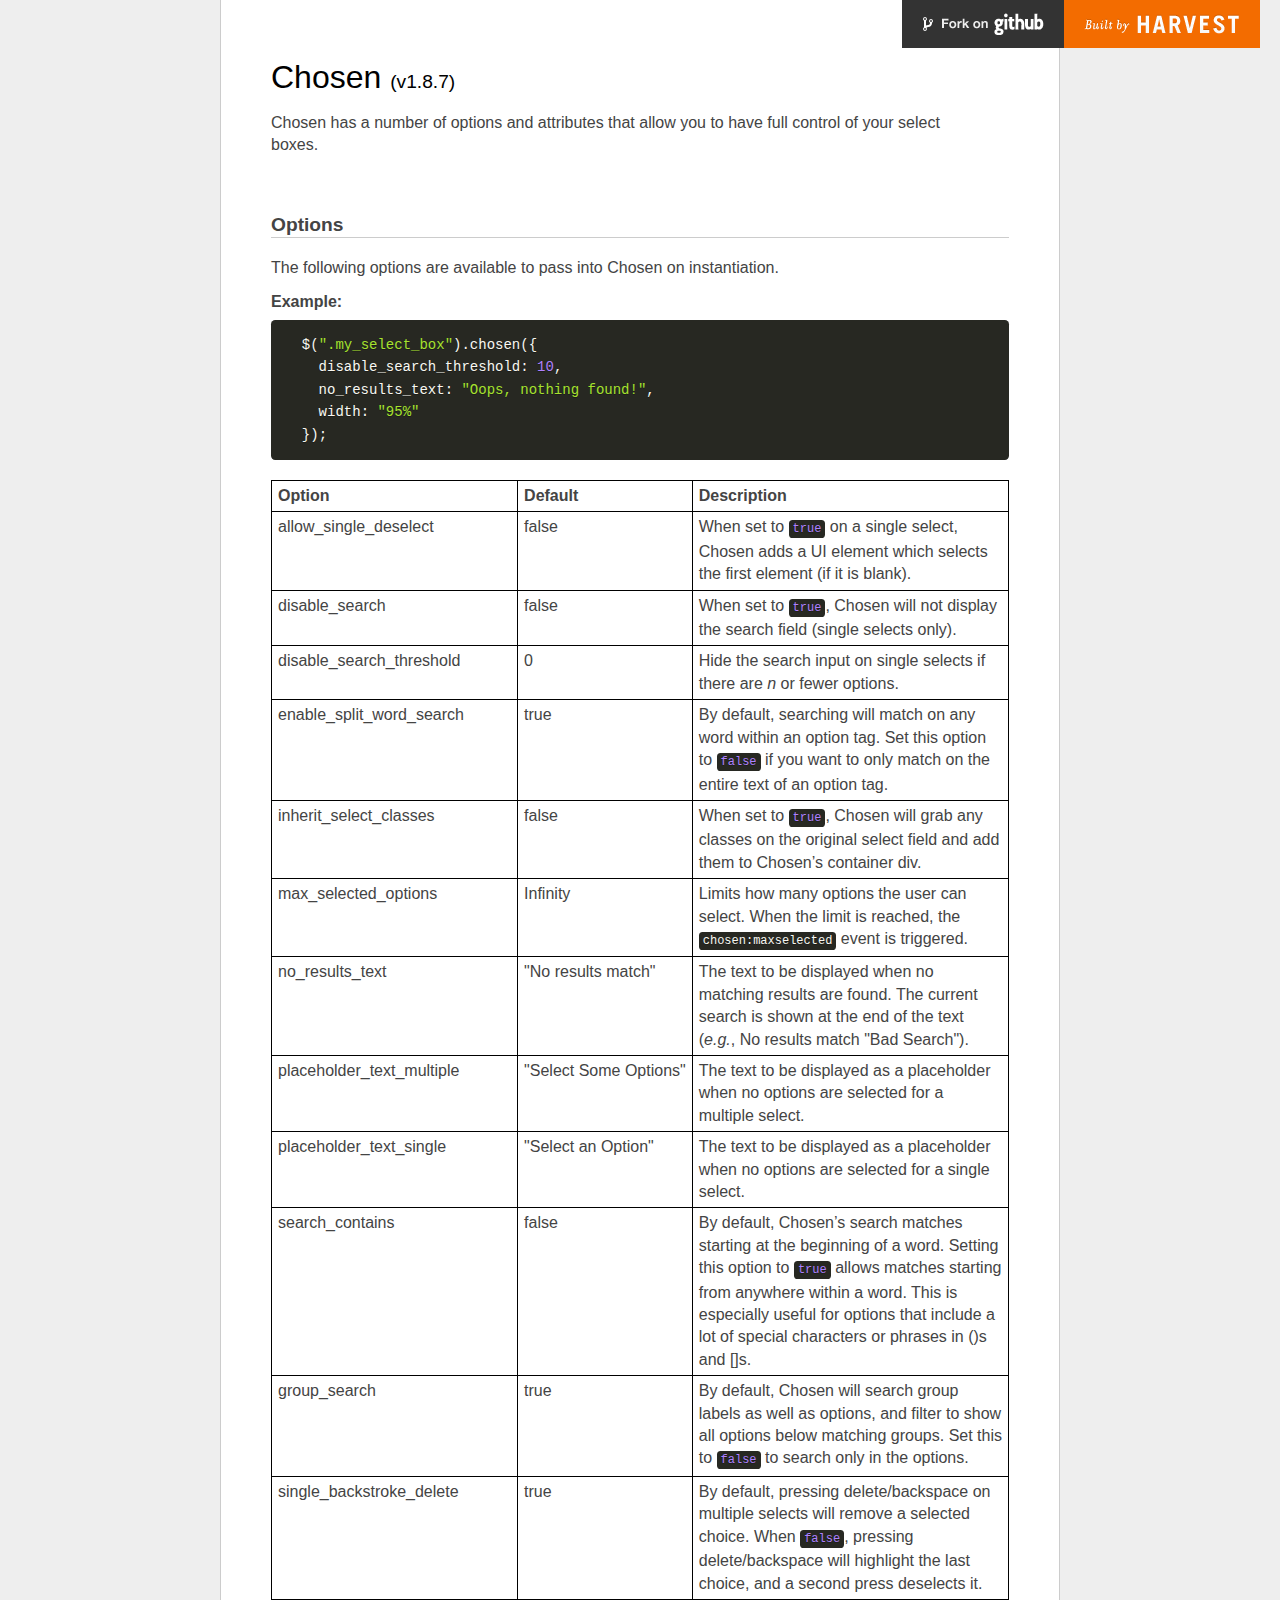
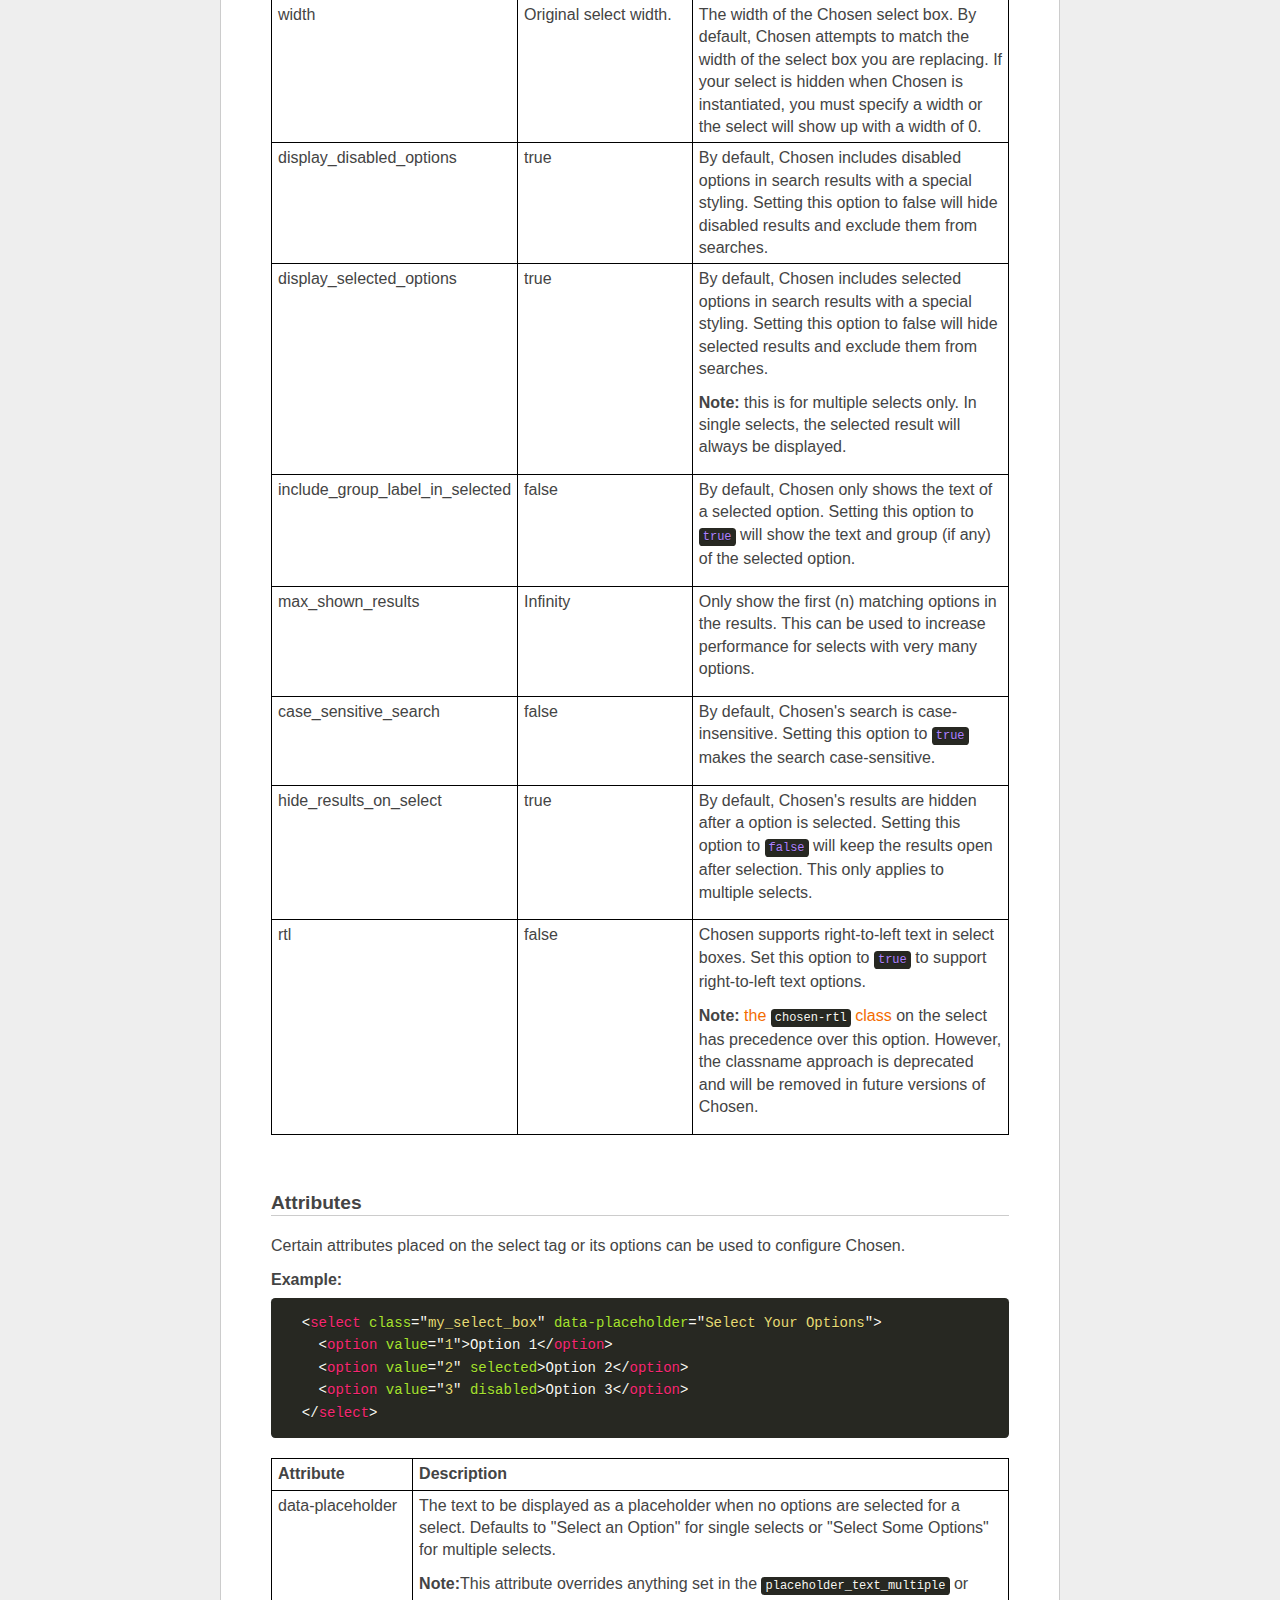
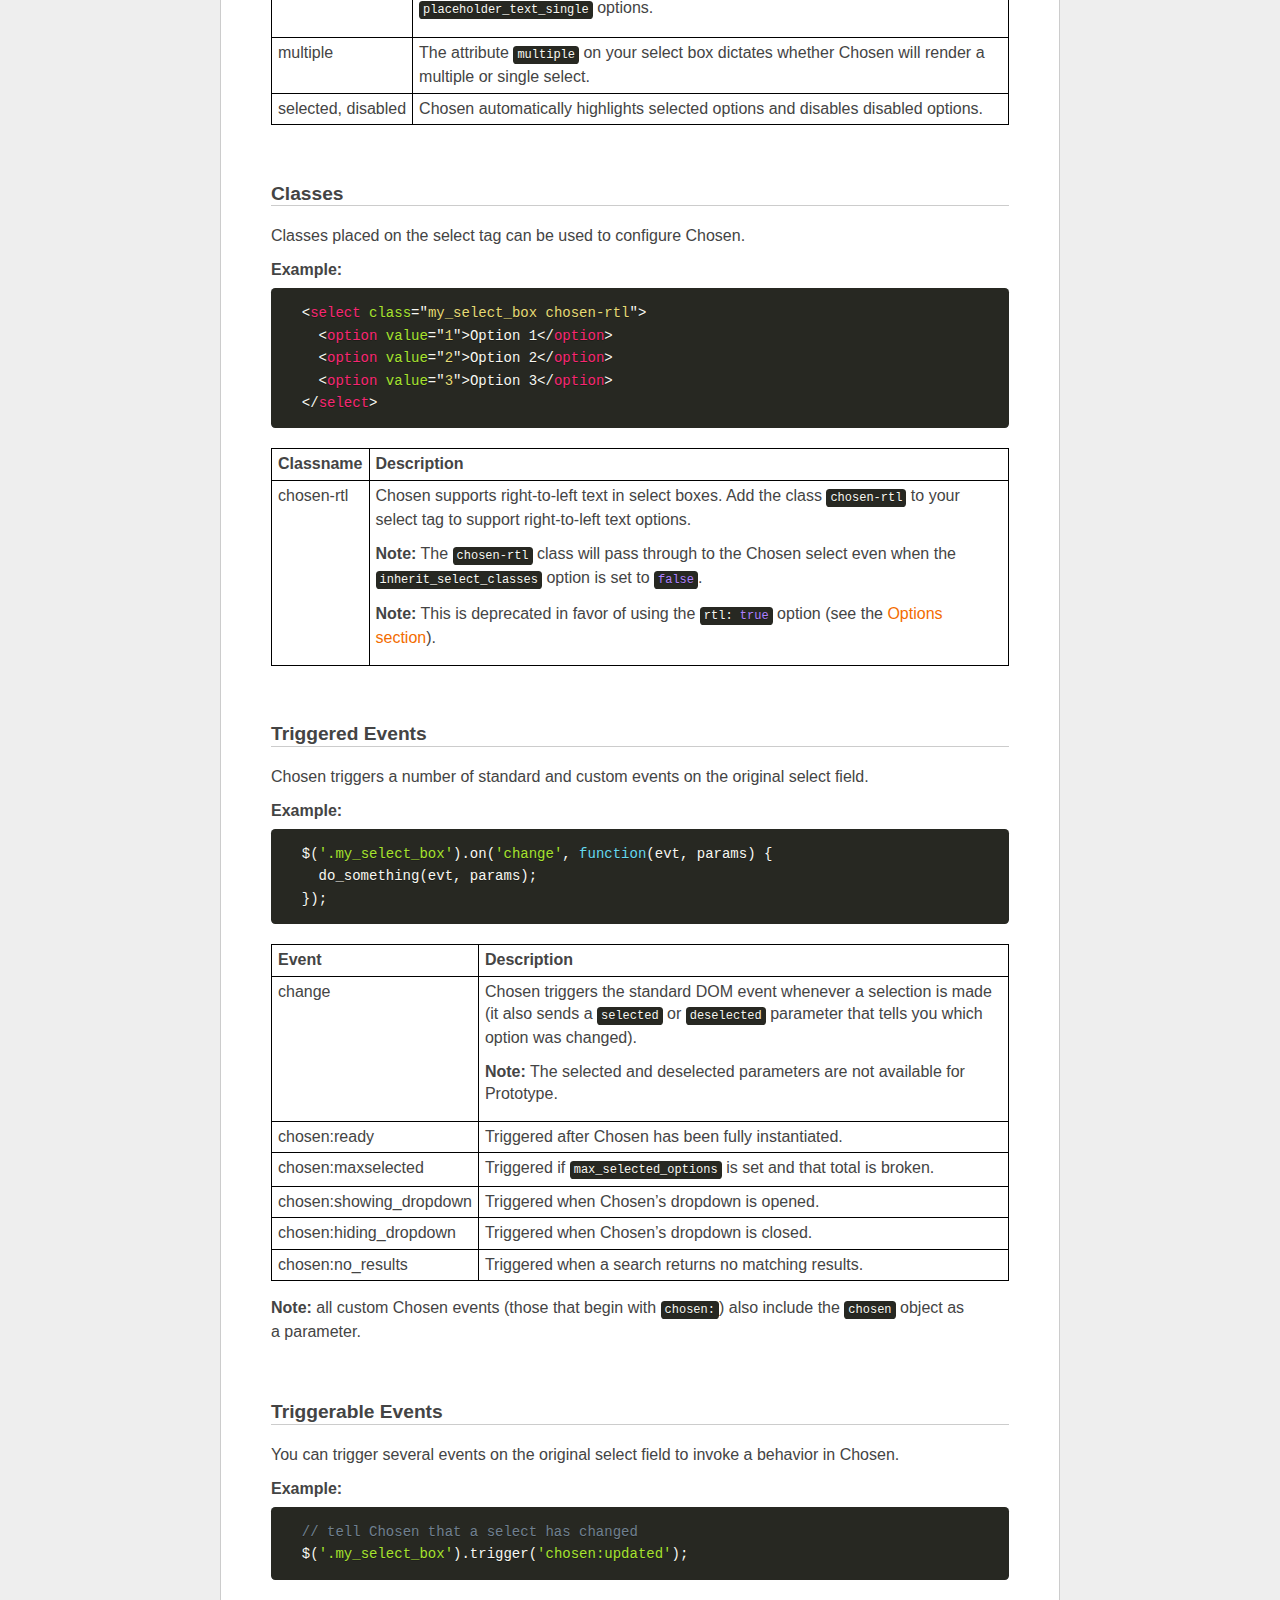
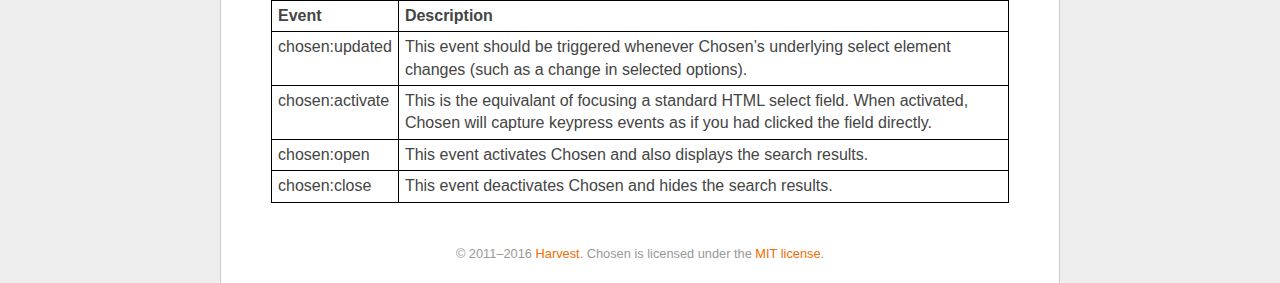
<file: bugs-reports/chosen/options.html>
<!doctype html>
<html lang="en">
<head>
  <meta charset="utf-8">
  <title>Chosen: A jQuery Plugin by Harvest to Tame Unwieldy Select Boxes</title>
  <link rel="stylesheet" href="docsupport/style.css">
  <link rel="stylesheet" href="docsupport/prism.css">
  <link rel="stylesheet" href="chosen.css">
  <style type="text/css" media="all">
    /* fix rtl for demo */
    .chosen-rtl .chosen-drop { left: -9000px; }
  </style>
</head>
<body>
  <div id="container">
    <div id="content">
      <header>
        <h1>Chosen <small>(<span id="latest-version">v1.8.7</span>)</small></h1>
      </header>
      <p>Chosen has a number of options and attributes that allow you to have full control of your select boxes.</p>

      <h2><a name="options" class="anchor" href="#options">Options</a></h2>
      <p>The following options are available to pass into Chosen on instantiation.</p>

      <h3>Example:</h3>
<pre>
  <code class="language-javascript">$(".my_select_box").chosen({
    disable_search_threshold: 10,
    no_results_text: "Oops, nothing found!",
    width: "95%"
  });</code>
</pre>

      <table class="docs-table">
        <tr>
          <th>Option</th><th>Default</th><th>Description</th>
        </tr>
        <tr>
          <td>allow_single_deselect</td>
          <td>false</td>
          <td>When set to <code class="language-javascript">true</code> on a single select, Chosen adds a UI element which selects the first element (if it is blank).</td>
        </tr>
        <tr>
          <td>disable_search</td>
          <td>false</td>
          <td>When set to <code class="language-javascript">true</code>, Chosen will not display the search field (single selects only).</td>
        </tr>
        <tr>
          <td>disable_search_threshold</td>
          <td>0</td>
          <td>Hide the search input on single selects if there are <i>n</i> or fewer options.</td>
        </tr>
        <tr>
          <td>enable_split_word_search</td>
          <td>true</td>
          <td>By default, searching will match on any word within an option tag. Set this option to <code class="language-javascript">false</code> if you want to only match on the entire text of an option tag.</td>
        </tr>
        <tr>
          <td>inherit_select_classes</td>
          <td>false</td>
          <td>When set to <code class="language-javascript">true</code>, Chosen will grab any classes on the original select field and add them to Chosen’s container div.</td>
        </tr>
        <tr>
          <td>max_selected_options</td>
          <td>Infinity</td>
          <td>Limits how many options the user can select. When the limit is reached, the <code class="language-javascript">chosen:maxselected</code> event is triggered.</td>
        </tr>
        <tr>
          <td>no_results_text</td>
          <td>"No results match"</td>
          <td>The text to be displayed when no matching results are found. The current search is shown at the end of the text (<i>e.g.</i>,
           No results match "Bad Search").</td>
        </tr>
        <tr>
          <td>placeholder_text_multiple</td>
          <td>"Select Some Options"</td>
          <td>The text to be displayed as a placeholder when no options are selected for a multiple select.</td>
        </tr>
        <tr>
          <td>placeholder_text_single</td>
          <td>"Select an Option"</td>
          <td>The text to be displayed as a placeholder when no options are selected for a single select.</td>
        </tr>
        <tr>
          <td>search_contains</td>
          <td>false</td>
          <td>By default, Chosen’s search matches starting at the beginning of a word. Setting this option to <code class="language-javascript">true</code> allows matches starting from anywhere within a word. This is especially useful for options that include a lot of special characters or phrases in ()s and []s.</td>
        </tr>
        <tr>
          <td>group_search</td>
          <td>true</td>
          <td>By default, Chosen will search group labels as well as options, and filter to show all options below matching groups. Set this to <code class="language-javascript">false</code> to search only in the options.</td>
        </tr>
        <tr>
          <td>single_backstroke_delete</td>
          <td>true</td>
          <td>By default, pressing delete/backspace on multiple selects will remove a selected choice. When <code class="language-javascript">false</code>, pressing delete/backspace will highlight the last choice, and a second press deselects it.</td>
        </tr>
        <tr>
          <td>width</td>
          <td>Original select width.</td>
          <td>The width of the Chosen select box. By default, Chosen attempts to match the width of the select box you are replacing. If your select is hidden when Chosen is instantiated, you must specify a width or the select will show up with a width of 0.</td>
        </tr>
        <tr>
          <td>display_disabled_options</td>
          <td>true</td>
          <td>By default, Chosen includes disabled options in search results with a special styling. Setting this option to false will hide disabled results and exclude them from searches.</td>
        </tr>
        <tr>
          <td>display_selected_options</td>
          <td>true</td>
          <td>
            <p>By default, Chosen includes selected options in search results with a special styling. Setting this option to false will hide selected results and exclude them from searches.</p>
            <p><strong>Note:</strong> this is for multiple selects only. In single selects, the selected result will always be displayed.</p>
          </td>
        </tr>
        <tr>
          <td>include_group_label_in_selected</td>
          <td>false</td>
          <td>
            <p>By default, Chosen only shows the text of a selected option. Setting this option to <code class="language-javascript">true</code> will show the text and group (if any) of the selected option.</p>
          </td>
        </tr>
        <tr>
          <td>max_shown_results</td>
          <td>Infinity</td>
          <td>
            <p>Only show the first (n) matching options in the results. This can be used to increase performance for selects with very many options.</p>
          </td>
        </tr>
        <tr>
          <td>case_sensitive_search</td>
          <td>false</td>
          <td>
            <p>By default, Chosen's search is case-insensitive. Setting this option to <code class="language-javascript">true</code> makes the search case-sensitive.</p>
          </td>
        </tr>
        <tr>
          <td>hide_results_on_select</td>
          <td>true</td>
          <td>
            <p>By default, Chosen's results are hidden after a option is selected. Setting this option to <code class="language-javascript">false</code> will keep the results open after selection. This only applies to multiple selects.</p>
          </td>
        </tr>
        <tr>
          <td>rtl</td>
          <td>false</td>
          <td>
            <p>Chosen supports right-to-left text in select boxes. Set this option to <code class="language-javascript">true</code> to support right-to-left text options.</p>
            <p><strong>Note:</strong> <a href="#classes">the <code class="language-javascript">chosen-rtl</code> class</a> on the select has precedence over this option. However, the classname approach is deprecated and will be removed in future versions of Chosen.</p>
          </td>
        </tr>
      </table>

      <h2><a name="attributes" class="anchor" href="#attributes">Attributes</a></h2>
      <p>Certain attributes placed on the select tag or its options can be used to configure Chosen.</p>

      <h3>Example:</h3>

<pre>
  <code class="language-markup">&lt;select class="my_select_box" data-placeholder="Select Your Options"&gt;
    &lt;option value="1"&gt;Option 1&lt;/option&gt;
    &lt;option value="2" selected&gt;Option 2&lt;/option&gt;
    &lt;option value="3" disabled&gt;Option 3&lt;/option&gt;
  &lt;/select&gt;</code>
</pre>

      <table class="docs-table">
        <tr>
          <th>Attribute</th><th>Description</th>
        </tr>
        <tr>
          <td>data-placeholder</td>
          <td>
            <p>The text to be displayed as a placeholder when no options are selected for a select. Defaults to "Select an Option" for single selects or "Select Some Options" for multiple selects.</p>
            <p><strong>Note:</strong>This attribute overrides anything set in the <code class="language-javascript">placeholder_text_multiple</code> or <code class="language-javascript">placeholder_text_single</code> options.</p>
          </td>
        </tr>
        <tr>
          <td>multiple</td>
          <td>The attribute <code class="language-html">multiple</code> on your select box dictates whether Chosen will render a multiple or single select.</td>
        </tr>
        <tr>
          <td>selected, disabled</td>
          <td>Chosen automatically highlights selected options and disables disabled options.</td>
        </tr>
      </table>

      <h2><a name="classes" class="anchor" href="#classes">Classes</a></h2>
      <p>Classes placed on the select tag can be used to configure Chosen.</p>

      <h3>Example:</h3>

<pre>
  <code class="language-markup">&lt;select class="my_select_box chosen-rtl"&gt;
    &lt;option value="1"&gt;Option 1&lt;/option&gt;
    &lt;option value="2"&gt;Option 2&lt;/option&gt;
    &lt;option value="3"&gt;Option 3&lt;/option&gt;
  &lt;/select&gt;</code>
</pre>

      <table class="docs-table">
        <tr>
          <th>Classname</th>
          <th>Description</th>
        </tr>
        <tr>
          <td>chosen-rtl</td>
          <td>
            <p>Chosen supports right-to-left text in select boxes. Add the class <code class="language-html">chosen-rtl</code> to your select tag to support right-to-left text options.</p>
            <p><strong>Note:</strong> The <code class="language-html">chosen-rtl</code> class will pass through to the Chosen select even when the <code class="language-javascript">inherit_select_classes</code> option is set to <code class="language-javascript">false</code>.</p>
            <p><strong>Note:</strong> This is deprecated in favor of using the <code class="language-javascript">rtl: true</code> option (see the <a href="#options">Options section</a>).</p>
          </td>
        </tr>
      </table>

      <h2><a name="triggered-events" class="anchor" href="#triggered-events">Triggered Events</a></h2>
      <p>Chosen triggers a number of standard and custom events on the original select field.</p>

      <h3>Example:</h3>

<pre>
  <code class="language-javascript">$('.my_select_box').on('change', function(evt, params) {
    do_something(evt, params);
  });</code>
</pre>

      <table class="docs-table">
        <tr>
          <th>Event</th><th>Description</th>
        </tr>
        <tr>
          <td>change</td>
          <td>
            <p>Chosen triggers the standard DOM event whenever a selection is made (it also sends a <code class="language-javascript">selected</code> or <code class="language-javascript">deselected</code> parameter that tells you which option was changed).</p>
            <p><strong>Note:</strong> The selected and deselected parameters are not available for Prototype.</p>
          </td>
        </tr>
        <tr>
          <td>chosen:ready</td>
          <td>Triggered after Chosen has been fully instantiated.</td>
        </tr>
        <tr>
          <td>chosen:maxselected</td>
          <td>Triggered if <code class="language-javascript">max_selected_options</code> is set and that total is broken.</td>
        </tr>
        <tr>
          <td>chosen:showing_dropdown</td>
          <td>Triggered when Chosen’s dropdown is opened.</td>
        </tr>
        <tr>
          <td>chosen:hiding_dropdown</td>
          <td>Triggered when Chosen’s dropdown is closed.</td>
        </tr>
        <tr>
          <td>chosen:no_results</td>
          <td>Triggered when a search returns no matching results.</td>
        </tr>
      </table>

      <p>
        <strong>Note:</strong> all custom Chosen events (those that begin with <code class="language-javascript">chosen:</code>) also include the <code class="language-javascript">chosen</code> object as a parameter.
      </p>

      <h2><a name="triggerable-events" class="anchor" href="#triggerable-events">Triggerable Events</a></h2>
      <p>You can trigger several events on the original select field to invoke a behavior in Chosen.</p>

      <h3>Example:</h3>

<pre>
  <code class="language-javascript">// tell Chosen that a select has changed
  $('.my_select_box').trigger('chosen:updated');</code>
</pre>

      <table class="docs-table">
        <tr>
          <th>Event</th><th>Description</th>
        </tr>
        <tr>
          <td>chosen:updated</td>
          <td>This event should be triggered whenever Chosen’s underlying select element changes (such as a change in selected options).</td>
        </tr>
        <tr>
          <td>chosen:activate</td>
          <td>This is the equivalant of focusing a standard HTML select field. When activated, Chosen will capture keypress events as if you had clicked the field directly.</td>
        </tr>
        <tr>
          <td>chosen:open</td>
          <td>This event activates Chosen and also displays the search results.</td>
        </tr>
        <tr>
          <td>chosen:close</td>
          <td>This event deactivates Chosen and hides the search results.</td>
        </tr>
      </table>

      <footer>
        &copy; 2011&ndash;2016 <a href="http://www.getharvest.com/">Harvest</a>. Chosen is licensed under the <a href="https://github.com/harvesthq/chosen/blob/master/LICENSE.md">MIT license</a>.
      </footer>

    </div>
  </div>
  <div class="oss-bar">
    <ul>
      <li><a class="fork" href="https://github.com/harvesthq/chosen">Fork on Github</a></li>
      <li><a class="harvest" href="http://www.getharvest.com/">Built by Harvest</a></li>
    </ul>
  </div>
  <script src="docsupport/prism.js" type="text/javascript" charset="utf-8"></script>
</body>
</html>
</file>
<file: bugs-reports/formBugs.css>
html{
    height: 100%;
}

body{
    min-height: 100vh;
}
body,
body *{
    padding: 0;
    margin: 0;
    box-sizing: border-box;
    font-family: 'Roboto', sans-serif;
    font-weight: 500;
    color: #393939;
}

#wrapper{
    height: 100vh;
    display: flex;
}

.report__form{
    margin: auto;
    max-width: 700px;
    width: 100%;
    overflow: hidden;
    border: 1px solid #aaa;
    border-radius: 5px;
    background-color: #fff;
    padding: 20px 30px;
    z-index: 0;
}

.form__content{
    display: flex;
    flex-wrap: wrap;
    justify-content: space-between;
}

.form__header{
    font-size: 24px;
    text-align: center;
    margin-bottom: 30px;
}

.form__select{
    height: 40px;
    width: 50%;
    z-index: 100;
}
.form__field{
    width: 48%;
    display: flex;
    align-items: center;
    margin-bottom: 20px;
}
.form__label{
    width: 50%;
    /* text-align: end; */
    font-size: 16px;
    font-weight: 500;
    margin-right: 20px;
}

.form__time,
.form__text,
#sendForm{
    position: relative;
    display: block;
    overflow: hidden;
    padding: 0 0 0 8px;
    height: 25px;
    border: 1px solid #aaa;
    border-radius: 5px;
    background-color: #fff;
    background: -webkit-gradient(linear,left top,left bottom,color-stop(20%,#fff),color-stop(50%,#f6f6f6),color-stop(52%,#eee),to(#f4f4f4));
    background: linear-gradient(#fff 20%,#f6f6f6 50%,#eee 52%,#f4f4f4 100%);
    background-clip: padding-box;
    -webkit-box-shadow: 0 0 3px #fff inset, 0 1px 1px rgba(0,0,0,.1);
    box-shadow: 0 0 3px #fff inset, 0 1px 1px rgba(0,0,0,.1);
    color: #444;
    text-decoration: none;
    white-space: nowrap;
    line-height: 24px;
    /* width: 60px; */
}
.form__text{
    width: 100%;
}

.form__fields-time{
    /* width: 100%; */
    display: flex;
    justify-content: space-between;
    flex-wrap: wrap;
}
.field__textarea{
    width: 100%;
    align-items: start;
    flex-direction: column;
}
.form__textarea{
    border: 1px solid #aaa;
    border-radius: 5px;
    margin-top: 10px;
    width: 100%;
    resize: none;
    height: 200px;
    padding: 10px 20px;
    font-size: 14px;
    font-weight: 400px;
}

#screenShot{
    height: 50px;
}

#sendForm{
    width: 170px;
    height: 40px;
    /* border: none; */
    outline: none;
    cursor: pointer;
    font-size: 16px;
    margin: 0 0 0 auto;
}
</file>
<file: bugs-reports/chosen/docsupport/prism.css>
/**
 * okaidia theme for JavaScript, CSS and HTML
 * Loosely based on Monokai textmate theme by http://www.monokai.nl/
 * @author ocodia
 */

code[class*="language-"],
pre[class*="language-"] {
	color: #f8f8f2;
	text-shadow: 0 1px rgba(0,0,0,0.3);
	font-family: Consolas, Monaco, 'Andale Mono', monospace;
	direction: ltr;
	text-align: left;
	white-space: pre;
	word-spacing: normal;
	
	-moz-tab-size: 4;
	-o-tab-size: 4;
	tab-size: 4;
	
	-webkit-hyphens: none;
	-moz-hyphens: none;
	-ms-hyphens: none;
	hyphens: none;
}

/* Code blocks */
pre[class*="language-"] {
	padding: 1em;
	margin: .5em 0;
	overflow: auto;	
	border-radius: 0.3em;
}

:not(pre) > code[class*="language-"],
pre[class*="language-"] {
	background: #272822;
}

/* Inline code */
:not(pre) > code[class*="language-"] {
	padding: .1em;
	border-radius: .3em;
}

.token.comment,
.token.prolog,
.token.doctype,
.token.cdata {
	color: slategray;
}

.token.punctuation {
	color: #f8f8f2;
}

.namespace {
	opacity: .7;
}

.token.property,
.token.tag {
	color: #f92672;
}

.token.boolean,
.token.number{
	color: #ae81ff;
}

.token.selector,
.token.attr-name,
.token.string {
	color: #a6e22e;
}


.token.operator,
.token.entity,
.token.url,
.language-css .token.string,
.style .token.string {
	color: #f8f8f2;
}

.token.atrule,
.token.attr-value
{
	color: #e6db74;
}


.token.keyword{
color: #66d9ef;
}

.token.regex,
.token.important {
	color: #fd971f;
}

.token.important {
	font-weight: bold;
}

.token.entity {
	cursor: help;
}
</file>
<file: bugs-reports/chosen/docsupport/style.css>
/* Reset */
html, body, div, span, object, iframe, h1, h2, h3, h4, h5, h6, p, blockquote, pre, abbr, address, cite, code, del, dfn, em, img, ins, kbd, q, samp, small, strong, sub, sup, var, b, i, dl, dt, dd, ol, ul, li, fieldset, form, label, legend, table, caption, tbody, tfoot, thead, tr, th, td, article, aside, canvas, details, figcaption, figure, footer, header, hgroup, menu, nav, section, summary, time, mark, audio, video { margin: 0; padding: 0; border: 0; font-size: 100%; font: inherit; vertical-align: baseline; }

article, aside, details, figcaption, figure, footer, header, hgroup, menu, nav, section { display: block; }

blockquote, q { quotes: none; }
blockquote:before, blockquote:after, q:before, q:after { content: ""; content: none; }
ins { background-color: #ff9; color: #000; text-decoration: none; }
mark { background-color: #ff9; color: #000; font-style: italic; font-weight: bold; }
del { text-decoration: line-through; }
abbr[title], dfn[title] { border-bottom: 1px dotted; cursor: help; }
table { border-collapse: collapse; border-spacing: 0; }
hr { display: block; height: 1px; border: 0; border-top: 1px solid #ccc; margin: 1em 0; padding: 0; }
input, select { vertical-align: middle; }

body { font:13px/1.231 sans-serif; *font-size:small; } /* Hack retained to preserve specificity */
select, input, textarea, button { font:99% sans-serif; }
pre, code, kbd, samp { font-family: monospace, sans-serif; }


body { background: #EEE; color: #444; line-height: 1.4em; }

header h1 { color: black; font-size: 2em; line-height: 1.1em; display: inline-block; height: 27px; margin: 20px 0 25px; }
header h1 small { font-size: 0.6em; }

div#content { background: white; border: 1px solid #ccc; border-width: 0 1px 1px; margin: 0 auto; padding: 40px 50px 40px; width: 738px; }

footer { color: #999; padding-top: 40px; font-size: 0.8em; text-align: center; }

body { font-family: sans-serif; font-size: 1em; }

p { margin: 0 0 .7em; max-width: 700px; }
table+p { margin-top: 1em; }

h2 { border-bottom: 1px solid #ccc; font-size: 1.2em; margin: 3em 0 1em 0; font-weight: bold;}
h3 { font-weight: bold; }

h2.intro { border-bottom: none; font-size: 1em; font-weight: normal; margin-top:0; }

ul li { list-style: disc; margin-left: 1em; margin-bottom: 1.25em; }
ol li { margin-left: 1.25em; }
ol ul, ul ul { margin: .25em 0 0; }
ol ul li, ul ul li { list-style-type: circle; margin: 0 0 .25em 1em; }

li > p { margin-top: .25em; }

div.side-by-side { width: 100%; margin-bottom: 1em; }
div.side-by-side > div { float: left; width: 49%; }
div.side-by-side > div > em { margin-bottom: 10px; display: block; }

.faqs em { display: block; }

.clearfix:after {
  content: "\0020";
  display: block;
  height: 0;
  clear: both;
  overflow: hidden;
  visibility: hidden;
}

a { color: #F36C00; outline: none; text-decoration: none; }
a:hover { text-decoration: underline; }

ul.credits li { margin-bottom: .25em; }

strong { font-weight: bold; }
i { font-style: italic; }

.button {
  background: #fafafa;
  background: -webkit-linear-gradient(top, #ffffff, #eeeeee);
  background: -moz-linear-gradient(top, #ffffff, #eeeeee);
  background: -o-linear-gradient(top, #ffffff, #eeeeee);
  background: linear-gradient(to bottom, #ffffff, #eeeeee);
  border: 1px solid #bbbbbb;
  border-radius: 4px;
  box-shadow: inset 0 1px 1px rgba(255, 255, 255, 0.2);
  color: #555555;
  cursor: pointer;
  display: inline-block;
  font-family: "Helvetica Neue", Arial, Verdana, "Nimbus Sans L", sans-serif;
  font-size: 13px;
  font-weight: 500;
  height: 31px;
  line-height: 28px;
  outline: none;
  padding: 0 13px;
  text-shadow: 0 1px 0 white;
  text-decoration: none;
  vertical-align: middle;
  white-space: nowrap;
  -webkit-font-smoothing: antialiased;
  -webkit-box-sizing: border-box;
  -moz-box-sizing: border-box;
  box-sizing: border-box;
}

.button-blue {
  background: #1385e5;
  background: -webkit-linear-gradient(top, #53b2fc, #1385e5);
  background: -moz-linear-gradient(top, #53b2fc, #1385e5);
  background: -o-linear-gradient(top, #53b2fc, #1385e5);
  background: linear-gradient(to bottom, #53b2fc, #1385e5);
  border-color: #075fa9;
  color: white;
  font-weight: bold;
  text-shadow: 0 -1px 0 rgba(0, 0, 0, 0.4);
}


/* Tweak navbar brand link to be super sleek
-------------------------------------------------- */
.oss-bar {
  top: 0;
  right: 20px;
  position: fixed;
  z-index: 1030;
}
.oss-bar ul {
  float: right;
  margin: 0;
  list-style: none;
}
.oss-bar ul li {
  list-style: none;
  float: left;
  line-height: 0;
  margin: 0;
}
.oss-bar ul li a {
   -moz-box-sizing:    border-box;
  -webkit-box-sizing: border-box;
  -ms-box-sizing:     border-box;
   box-sizing:        border-box;
  border: 0;
  margin-top: -10px;
  display: block;
  height: 58px;
  background: #F36C00 url(oss-credit.png) no-repeat 20px 22px;
  padding: 22px 20px 12px 20px;
  text-indent: 120%; /* stupid padding */
  white-space: nowrap;
  overflow: hidden;
  -webkit-transition: all 0.10s ease-in-out;
  -moz-transition: all 0.10s ease-in-out;
  transition: all 0.15s ease-in-out;
}
.oss-bar ul li a:hover {
  margin-top: 0px;
}
.oss-bar a.harvest {
  width: 196px;
  background-color: #F36C00;
  background-position: -142px 22px;
  padding-right: 22px; /* optical illusion */
}
.oss-bar a.fork {
  width: 162px;
  background-color: #333333;
}

.docs-table th, .docs-table td {
  border: 1px solid #000;
  padding: 4px 6px;
  white-space: nowrap;
}

.docs-table td:last-child {
  white-space: normal;
}

.docs-table th {
  font-weight: bold;
  text-align: left;
}

#content pre[class*=language-] {
  font-size: 14px;
  margin-bottom: 20px;
}

#content pre[class*=language-] code {
  font-size: 14px;
  padding: 0;
}

#content code[class*=language-] {
  font-size: 12px;
  padding: 2px 4px;
}

.anchor {
  color: inherit;
  position: relative;
}

.anchor:hover {
  background: url([data-uri]) 0 50% no-repeat;
  background-size: 21px 9px;
  margin-left: -27px;
  padding-left: 27px;
  text-decoration: none;
}

.select,
.chosen-select,
.chosen-select-no-single,
.chosen-select-no-results,
.chosen-select-deselect,
.chosen-select-rtl,
.chosen-select-width {
  width: 350px;
}

.jquery-version-refer {
  margin-top: 40px;
  font-style: italic;
}
</file>
